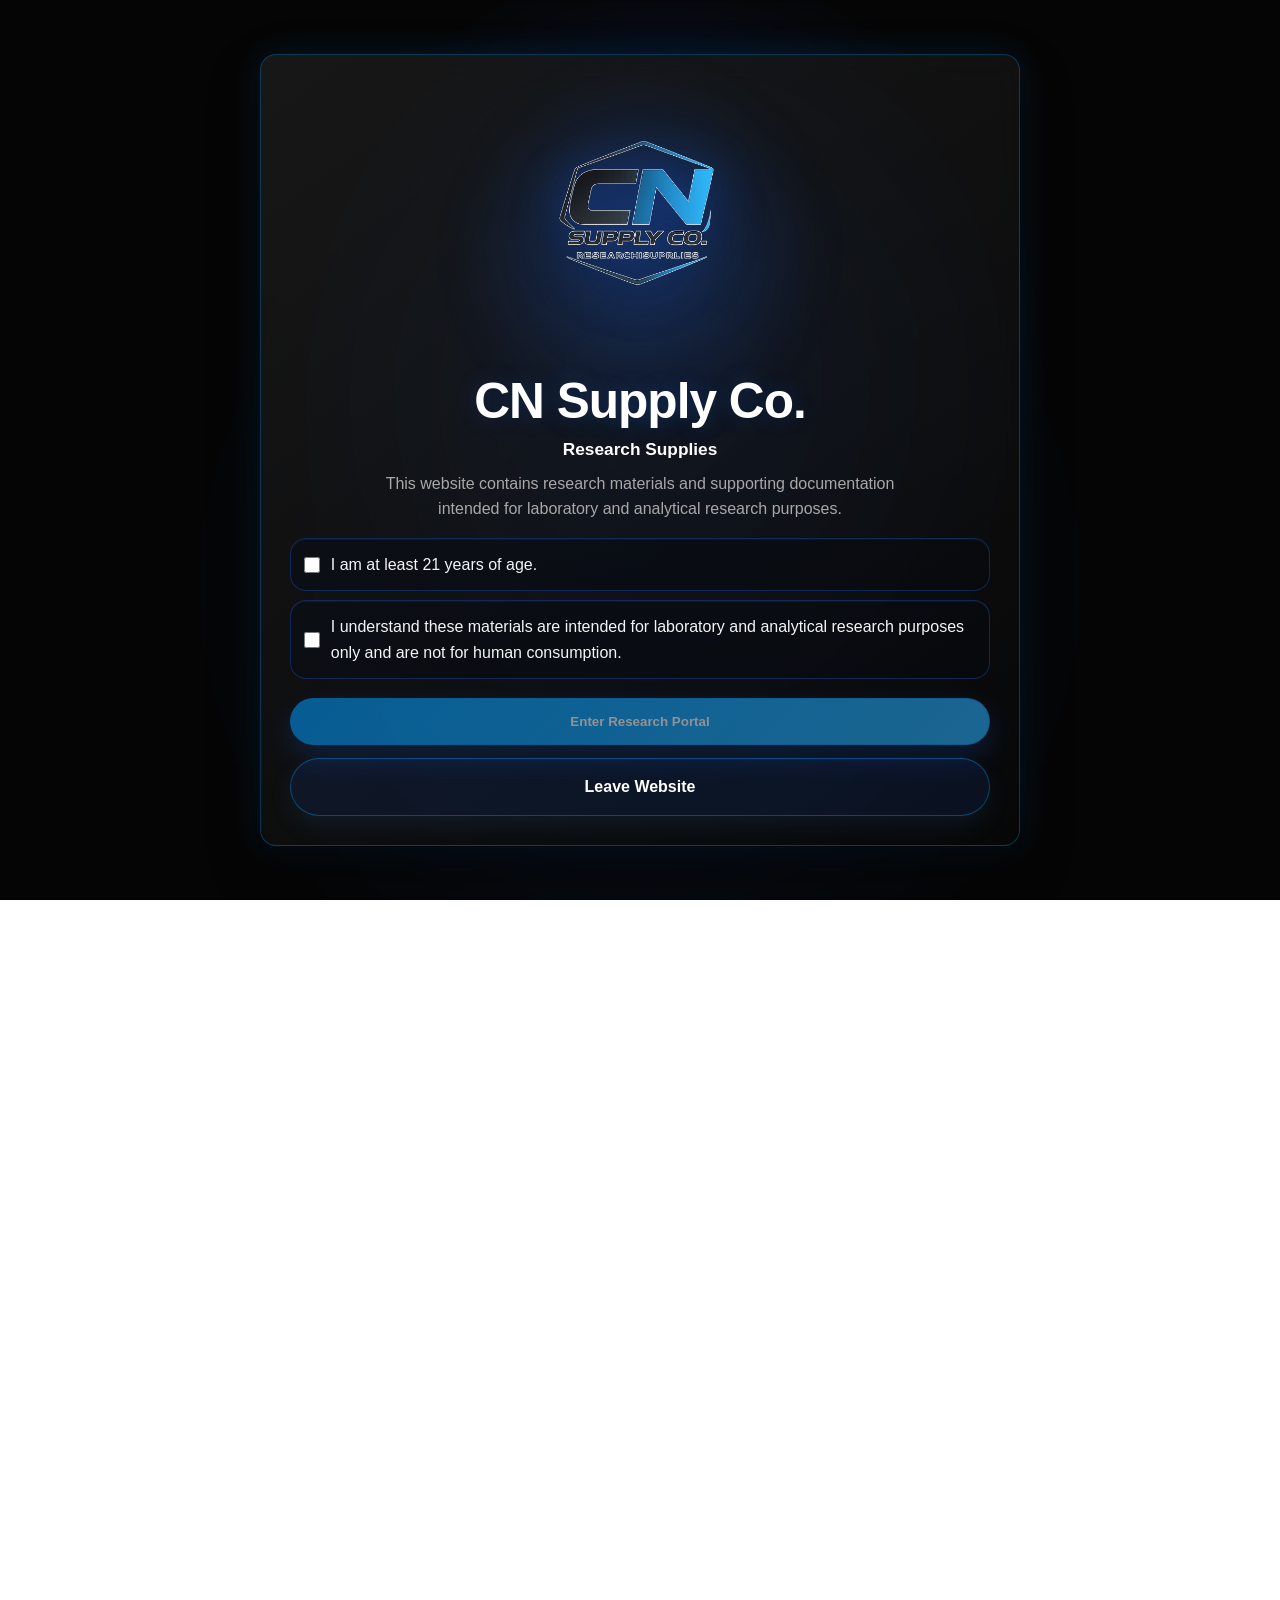
<file: index.html>
<!DOCTYPE html>
<html lang="en">
<head>
  <meta charset="UTF-8">
  <meta name="viewport" content="width=device-width, initial-scale=1.0">
  <title>CN Supply Co. | Research Supplies</title>
  <link rel="icon" type="image/png" href="images/logos/favicon.png">
  <link rel="stylesheet" href="assets/css/style.css?v=17">
  <script>
    (function () {
      var key = 'cn-entry-gate-v1';
      var shouldGate = true;
      try {
        var raw = localStorage.getItem(key);
        if (raw) {
          var parsed = JSON.parse(raw);
          if (parsed && typeof parsed.expiresAt === 'number' && Date.now() < parsed.expiresAt) {
            shouldGate = false;
          }
        }
      } catch (e) {
        shouldGate = true;
      }
      if (shouldGate) {
        document.documentElement.classList.add('entry-gate-pending');
        document.documentElement.classList.add('entry-gate-active');
      }
    })();
  </script>
</head>
<body class="premium-home cn-brand">
  <div class="background-glow" aria-hidden="true"></div>

  <section class="entry-gate" id="entry-gate" aria-labelledby="entry-gate-title">
    <div class="entry-gate__backdrop" aria-hidden="true"></div>
    <div class="entry-gate__card" role="dialog" aria-modal="true" aria-describedby="entry-gate-description">
      <img src="images/logos/Transparent CN Supply Co. logo (PNG).png" class="entry-gate__logo" alt="CN Supply Co. logo">
      <h1 class="entry-gate__title" id="entry-gate-title">CN Supply Co.</h1>
      <p class="entry-gate__welcome">Research Supplies</p>
      <p class="entry-gate__description" id="entry-gate-description">This website contains research materials and supporting documentation intended for laboratory and analytical research purposes.</p>

      <form class="entry-gate__form" id="entry-gate-form">
        <div class="entry-gate__checks">
          <label class="entry-gate__check" for="gate-check-1">
            <input type="checkbox" id="gate-check-1" class="entry-gate__checkbox" required>
            <span>I am at least 21 years of age.</span>
          </label>
          <label class="entry-gate__check" for="gate-check-2">
            <input type="checkbox" id="gate-check-2" class="entry-gate__checkbox" required>
            <span>I understand these materials are intended for laboratory and analytical research purposes only and are not for human consumption.</span>
          </label>
        </div>

        <div class="entry-gate__actions">
          <button type="submit" class="button button--primary entry-gate__enter" id="entry-gate-enter" disabled>Enter Research Portal</button>
          <a href="https://www.google.com" class="button button--secondary entry-gate__leave">Leave Website</a>
        </div>
      </form>
    </div>
  </section>

  <div class="site-shell" id="site-shell">
    <nav class="site-nav" aria-label="Primary navigation">
      <a class="site-nav__brand" href="#home" aria-label="CN Supply Co. home">
        <img src="images/logos/Transparent CN Supply Co. logo (PNG).png" class="site-nav__brand-logo" alt="CN Supply Co. logo">
      </a>
      <button class="site-nav__toggle" type="button" aria-label="Toggle navigation" aria-expanded="false" aria-controls="primary-nav-links">
        <span></span>
        <span></span>
        <span></span>
      </button>
      <div class="site-nav__links" id="primary-nav-links">
        <a href="#home">Home</a>
        <a href="#research-supplies">Research Supplies</a>
        <a href="#lab-supplies">Lab Supplies</a>
        <a href="#storage-organization">Storage &amp; Organization</a>
        <a href="#merchandise">Merchandise</a>
        <a href="coas.html">Certificates of Analysis</a>
        <a href="about.html">About</a>
        <a href="contact.html">Contact</a>
      </div>
    </nav>

    <main class="home-page premium-home__main">
      <header id="home" class="hero reveal premium-hero cn-texture-section cn-texture-40">
        <div class="hero__content home-hero__panel premium-hero__panel">
          <div class="home-hero__content-wrap premium-hero__grid">
            <div class="home-hero__copy premium-hero__copy">
              <img src="images/logos/Transparent CN Supply Co. logo (PNG).png" class="premium-hero__logo" alt="CN Supply Co. logo" width="1200" height="900" fetchpriority="high" decoding="async">
              <p class="section-label">CN Supply Co.</p>
              <h1 class="premium-hero__title">Research Supplies</h1>
              <p class="premium-hero__subtitle">Premium laboratory materials, verified documentation, and transparent support.</p>
              <div class="hero__actions premium-hero__actions">
                <a href="#research-supplies" class="button button--primary">Explore Catalog</a>
                <a href="coas.html" class="button button--secondary">Certificates of Analysis</a>
              </div>
            </div>

            <div class="home-hero__visual premium-hero__visual" aria-label="CN Supply Co. hero banner">
              <article class="premium-vial premium-vial--reta">
                <div class="premium-vial__media">
                  <img src="images/hero/1920×1080 homepage hero banner.png" class="premium-vial__image" alt="CN Supply Co. hero banner" width="1600" height="900" loading="lazy" decoding="async">
                </div>
                <p>Luxury Laboratory Aesthetic</p>
              </article>
            </div>
          </div>
        </div>
      </header>

      <section id="research-supplies" class="home-section reveal premium-products cn-texture-section cn-texture-41" aria-label="Research supplies">
        <div class="home-section__heading premium-heading">
          <p class="section-label">Research Supplies</p>
          <h2>Controlled materials prepared for modern scientific workflows.</h2>
        </div>
        <div class="premium-product-grid">
          <article class="product-card home-product-card premium-product-card">
            <div class="product-card__image premium-product-card__image">
              <img src="images/categories/Research Supplies banner.png" alt="Research supplies" width="1400" height="900" loading="lazy" decoding="async">
            </div>
            <div class="product-card__body premium-product-card__body">
              <h3>Research Supplies</h3>
              <p>Documentation-backed materials ready for your protocol.</p>
              <div class="product-card__actions">
                <a href="products.html" class="product-card__button premium-cart-button">Browse</a>
              </div>
            </div>
          </article>
        </div>
      </section>

      <section id="lab-supplies" class="home-section reveal premium-products cn-texture-section cn-texture-42" aria-label="Lab supplies">
        <div class="home-section__heading premium-heading">
          <p class="section-label">Lab Supplies</p>
          <h2>Clean, practical support tools for repeatable lab precision.</h2>
        </div>
        <div class="premium-product-grid">
          <article class="product-card home-product-card premium-product-card">
            <div class="product-card__image premium-product-card__image">
              <img src="images/categories/Lab Supplies banner.png" alt="Lab supplies" width="1400" height="900" loading="lazy" decoding="async">
            </div>
            <div class="product-card__body premium-product-card__body">
              <h3>Lab Supplies</h3>
              <p>Industrial-grade laboratory essentials for controlled research.</p>
              <div class="product-card__actions">
                <a href="products.html" class="product-card__button premium-cart-button">Browse</a>
              </div>
            </div>
          </article>
        </div>
      </section>

      <section id="storage-organization" class="home-section reveal premium-products cn-texture-section cn-texture-43" aria-label="Storage and organization">
        <div class="home-section__heading premium-heading">
          <p class="section-label">Storage &amp; Organization</p>
          <h2>Structured storage systems designed for clarity and compliance.</h2>
        </div>
        <div class="premium-product-grid">
          <article class="product-card home-product-card premium-product-card">
            <div class="product-card__image premium-product-card__image">
              <img src="images/categories/Storage & Organization banner.png" alt="Storage and organization" width="1400" height="900" loading="lazy" decoding="async">
            </div>
            <div class="product-card__body premium-product-card__body">
              <h3>Storage Solutions</h3>
              <p>Reliable organization products that streamline handling procedures.</p>
              <div class="product-card__actions">
                <a href="products.html" class="product-card__button premium-cart-button">Browse</a>
              </div>
            </div>
          </article>
        </div>
      </section>

      <section id="merchandise" class="home-section reveal premium-products cn-texture-section cn-texture-44" aria-label="Merchandise">
        <div class="home-section__heading premium-heading">
          <p class="section-label">Merchandise</p>
          <h2>Signature CN Supply Co. gear for your research environment.</h2>
        </div>
        <div class="premium-product-grid">
          <article class="product-card home-product-card premium-product-card">
            <div class="product-card__image premium-product-card__image">
              <img src="images/categories/Merchandise banner.png" alt="CN Supply Co. merchandise" width="1400" height="900" loading="lazy" decoding="async">
            </div>
            <div class="product-card__body premium-product-card__body">
              <h3>Merchandise</h3>
              <p>Minimal, industrial pieces built around the CN Supply Co. identity.</p>
              <div class="product-card__actions">
                <a href="products.html" class="product-card__button premium-cart-button">Browse</a>
              </div>
            </div>
          </article>
        </div>
      </section>

      <section id="trust" class="home-section reveal premium-info cn-texture-section cn-texture-45" aria-label="Trust badges">
        <div class="home-section__heading premium-heading">
          <p class="section-label">Trust Badges</p>
          <h2>Built for reliability, transparency, and safe handling standards.</h2>
        </div>
        <div class="home-feature-grid premium-feature-grid premium-feature-grid--trust">
          <article class="home-feature-card premium-feature-card"><div class="home-feature-card__icon" aria-hidden="true">&#10003;</div><h3>Verified Documentation</h3><p>Certificate support is available by request for product validation.</p></article>
          <article class="home-feature-card premium-feature-card"><div class="home-feature-card__icon" aria-hidden="true">&#10003;</div><h3>Professional Support</h3><p>Responsive text-based ordering and customer guidance.</p></article>
          <article class="home-feature-card premium-feature-card"><div class="home-feature-card__icon" aria-hidden="true">&#10003;</div><h3>Secure Packaging</h3><p>Laboratory-focused handling and discreet fulfillment workflow.</p></article>
          <article class="home-feature-card premium-feature-card"><div class="home-feature-card__icon" aria-hidden="true">&#10003;</div><h3>Research Use Only</h3><p>All offerings are intended strictly for laboratory and analytical work.</p></article>
        </div>
      </section>

      <section id="why-choose" class="home-section home-section--about reveal cn-texture-section cn-texture-46" aria-label="Why choose CN Supply Co.">
        <div class="home-about-panel premium-about-panel premium-about-panel--stacked">
          <div>
            <p class="section-label">Why Choose CN Supply Co.</p>
            <h2>Support Research. Deliver Quality. Earn Trust.</h2>
          </div>
          <p>CN Supply Co. combines a modern scientific aesthetic with dependable service, verified documentation pathways, and clear communication for every order.</p>
        </div>
      </section>
    </main>

    <footer id="contact" class="footer reveal premium-footer cn-texture-section cn-texture-47">
      <div class="footer__panel premium-footer__panel">
        <div class="footer__brand premium-footer__brand">
          <img src="images/logos/Transparent CN Supply Co. logo (PNG).png" class="footer__logo" alt="CN Supply Co. logo">
          <div>
            <p class="footer__eyebrow">CN Supply Co.</p>
            <p class="premium-footer__summary">Research Supplies</p>
          </div>
        </div>

        <div class="premium-footer__features" aria-label="Footer details">
          <article><h3>Research Supplies</h3><p>High-standard materials for laboratory workflows.</p></article>
          <article><h3>For Research Use Only</h3><p>For Research Use Only.</p></article>
          <article><h3>Not For Human Consumption</h3><p>Not For Human Consumption.</p></article>
          <article><h3>Copyright</h3><p>Copyright CN Supply Co.</p></article>
        </div>

        <div class="footer__links premium-footer__links">
          <a href="#home">Home</a>
          <a href="#research-supplies">Research Supplies</a>
          <a href="#lab-supplies">Lab Supplies</a>
          <a href="#storage-organization">Storage &amp; Organization</a>
          <a href="#merchandise">Merchandise</a>
          <a href="coas.html">Certificates of Analysis</a>
          <a href="about.html">About</a>
          <a href="contact.html">Contact</a>
        </div>
      </div>

      <div class="footer__bottom premium-footer__bottom">
        <p>Research Supplies. For Research Use Only. Not For Human Consumption.</p>
      </div>
    </footer>
  </div>

  <script src="assets/js/script.js?v=17"></script>
</body>
</html>
</file>
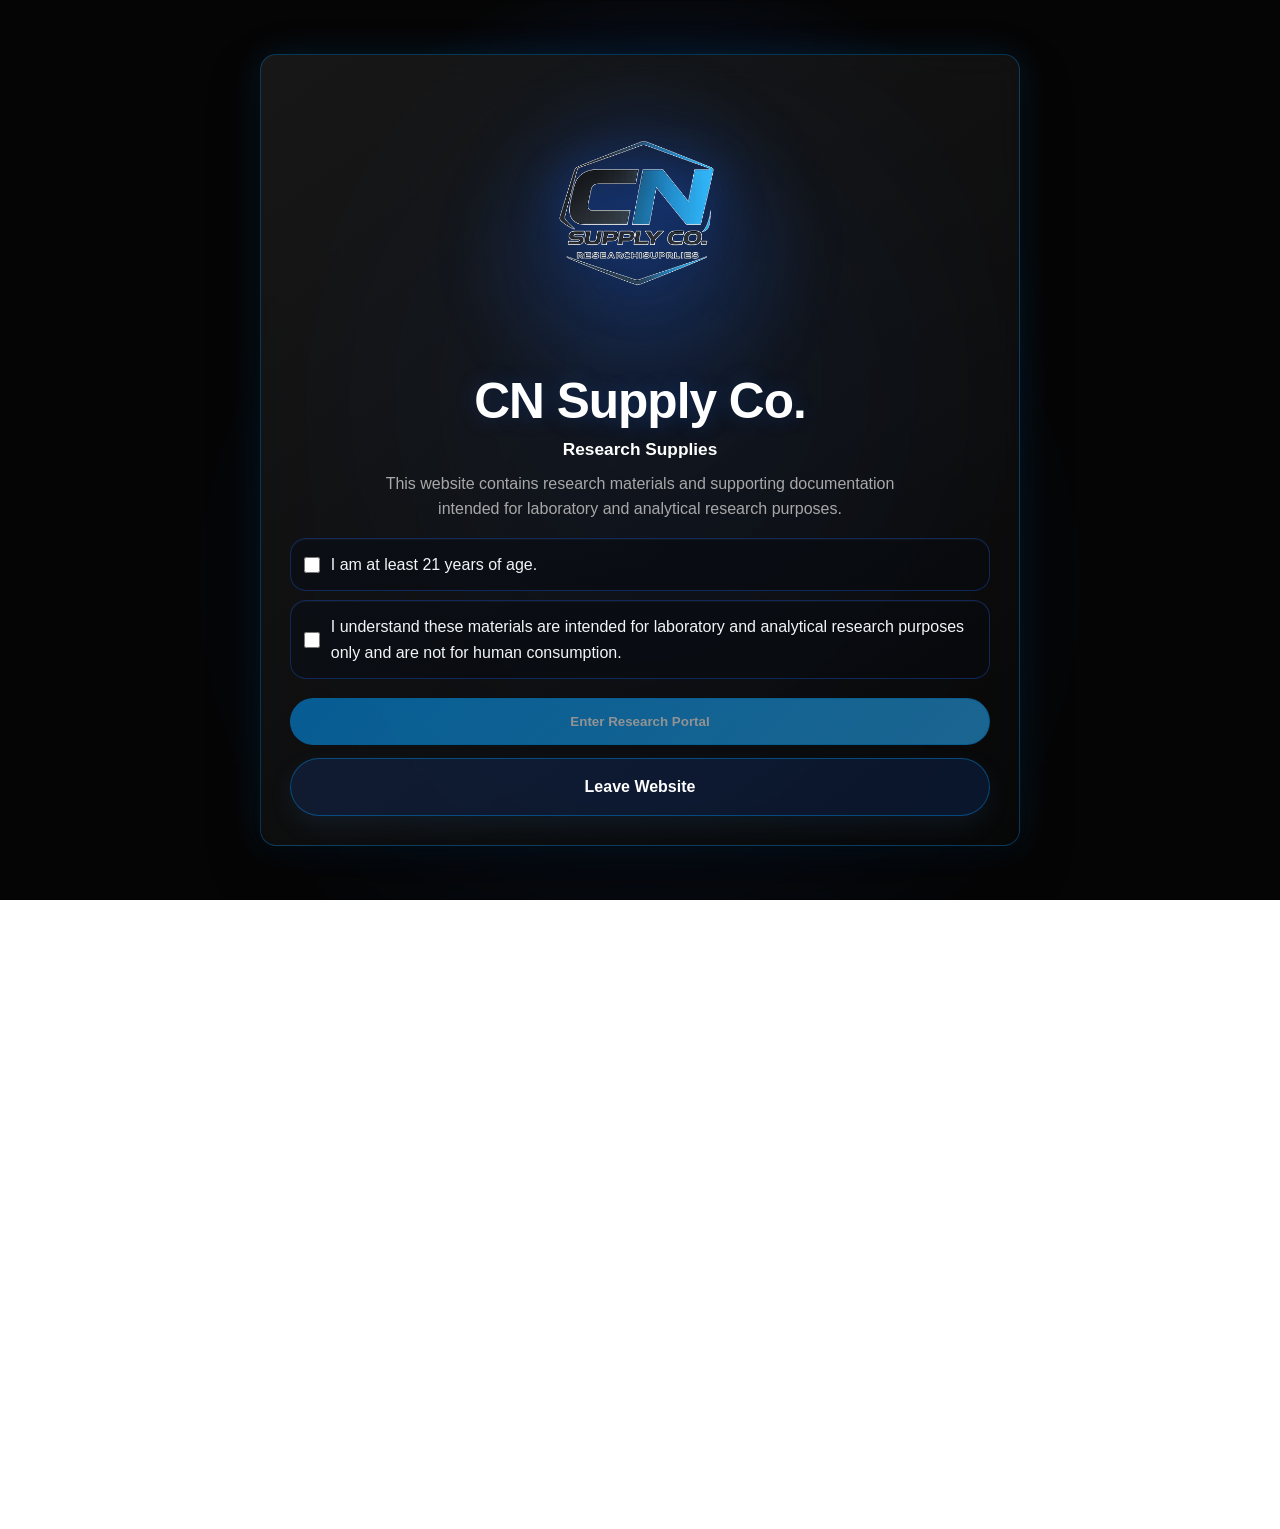
<file: about.html>
<!DOCTYPE html>
<html lang="en">
<head>
  <meta charset="UTF-8">
  <meta name="viewport" content="width=device-width, initial-scale=1.0">
  <title>CN Supply Co. | About</title>
  <link rel="icon" type="image/png" href="images/logos/favicon.png">
  <link rel="stylesheet" href="assets/css/style.css?v=17">
  <script>
    (function () {
      var key = 'cn-entry-gate-v1';
      var shouldGate = true;
      try {
        var raw = localStorage.getItem(key);
        if (raw) {
          var parsed = JSON.parse(raw);
          if (parsed && typeof parsed.expiresAt === 'number' && Date.now() < parsed.expiresAt) {
            shouldGate = false;
          }
        }
      } catch (e) {
        shouldGate = true;
      }
      if (shouldGate) {
        document.documentElement.classList.add('entry-gate-pending');
        document.documentElement.classList.add('entry-gate-active');
      }
    })();
  </script>
</head>
<body class="cn-brand">
  <div class="background-glow" aria-hidden="true"></div>

  <nav class="site-nav" aria-label="Primary navigation">
    <a class="site-nav__brand" href="index.html" aria-label="CN Supply Co. home">
      <img src="images/logos/Transparent CN Supply Co. logo (PNG).png" class="site-nav__brand-logo" alt="CN Supply Co. logo">
    </a>
    <button class="site-nav__toggle" type="button" aria-label="Toggle navigation" aria-expanded="false" aria-controls="primary-nav-links">
      <span></span>
      <span></span>
      <span></span>
    </button>
    <div class="site-nav__links" id="primary-nav-links">
      <a href="index.html#home">Home</a>
      <a href="products.html#research-supplies">Research Supplies</a>
      <a href="products.html#lab-supplies">Lab Supplies</a>
      <a href="products.html#storage-organization">Storage &amp; Organization</a>
      <a href="products.html#merchandise">Merchandise</a>
      <a href="coas.html">Certificates of Analysis</a>
      <a href="about.html" class="is-active">About</a>
      <a href="contact.html">Contact</a>
    </div>
  </nav>

  <main class="page-shell">
    <section class="coas-panel reveal cn-texture-section cn-texture-46">
      <div>
        <p class="eyebrow">About CN Supply Co.</p>
        <h1>Support Research. Deliver Quality. Earn Trust.</h1>
        <p class="page-hero__text">CN Supply Co. exists to support responsible scientific work with premium research supplies, practical laboratory support products, and transparent documentation pathways.</p>
        <div class="coas-panel__actions">
          <a href="products.html" class="button button--primary button--xl">Explore Research Supplies</a>
          <a href="contact.html" class="button button--secondary">Contact Us</a>
        </div>
      </div>

      <div class="coas-preview">
        <article class="coas-preview__card">
          <img src="images/categories/About Us banner.png" alt="CN Supply Co. laboratory artwork">
        </article>
      </div>
    </section>

    <section class="card reveal cn-texture-section cn-texture-47" aria-label="Mission">
      <div class="faq-list">
        <details class="faq-item" open>
          <summary>Our Mission</summary>
          <p>Support Research.</p>
          <p>Deliver Quality.</p>
          <p>Earn Trust.</p>
        </details>
        <details class="faq-item">
          <summary>How We Work</summary>
          <p>We focus on professional communication, clear order support, and documentation integrity while maintaining a clean, modern laboratory brand experience.</p>
        </details>
      </div>
    </section>
  </main>

  <script src="assets/js/script.js?v=17"></script>
</body>
</html>
</file>
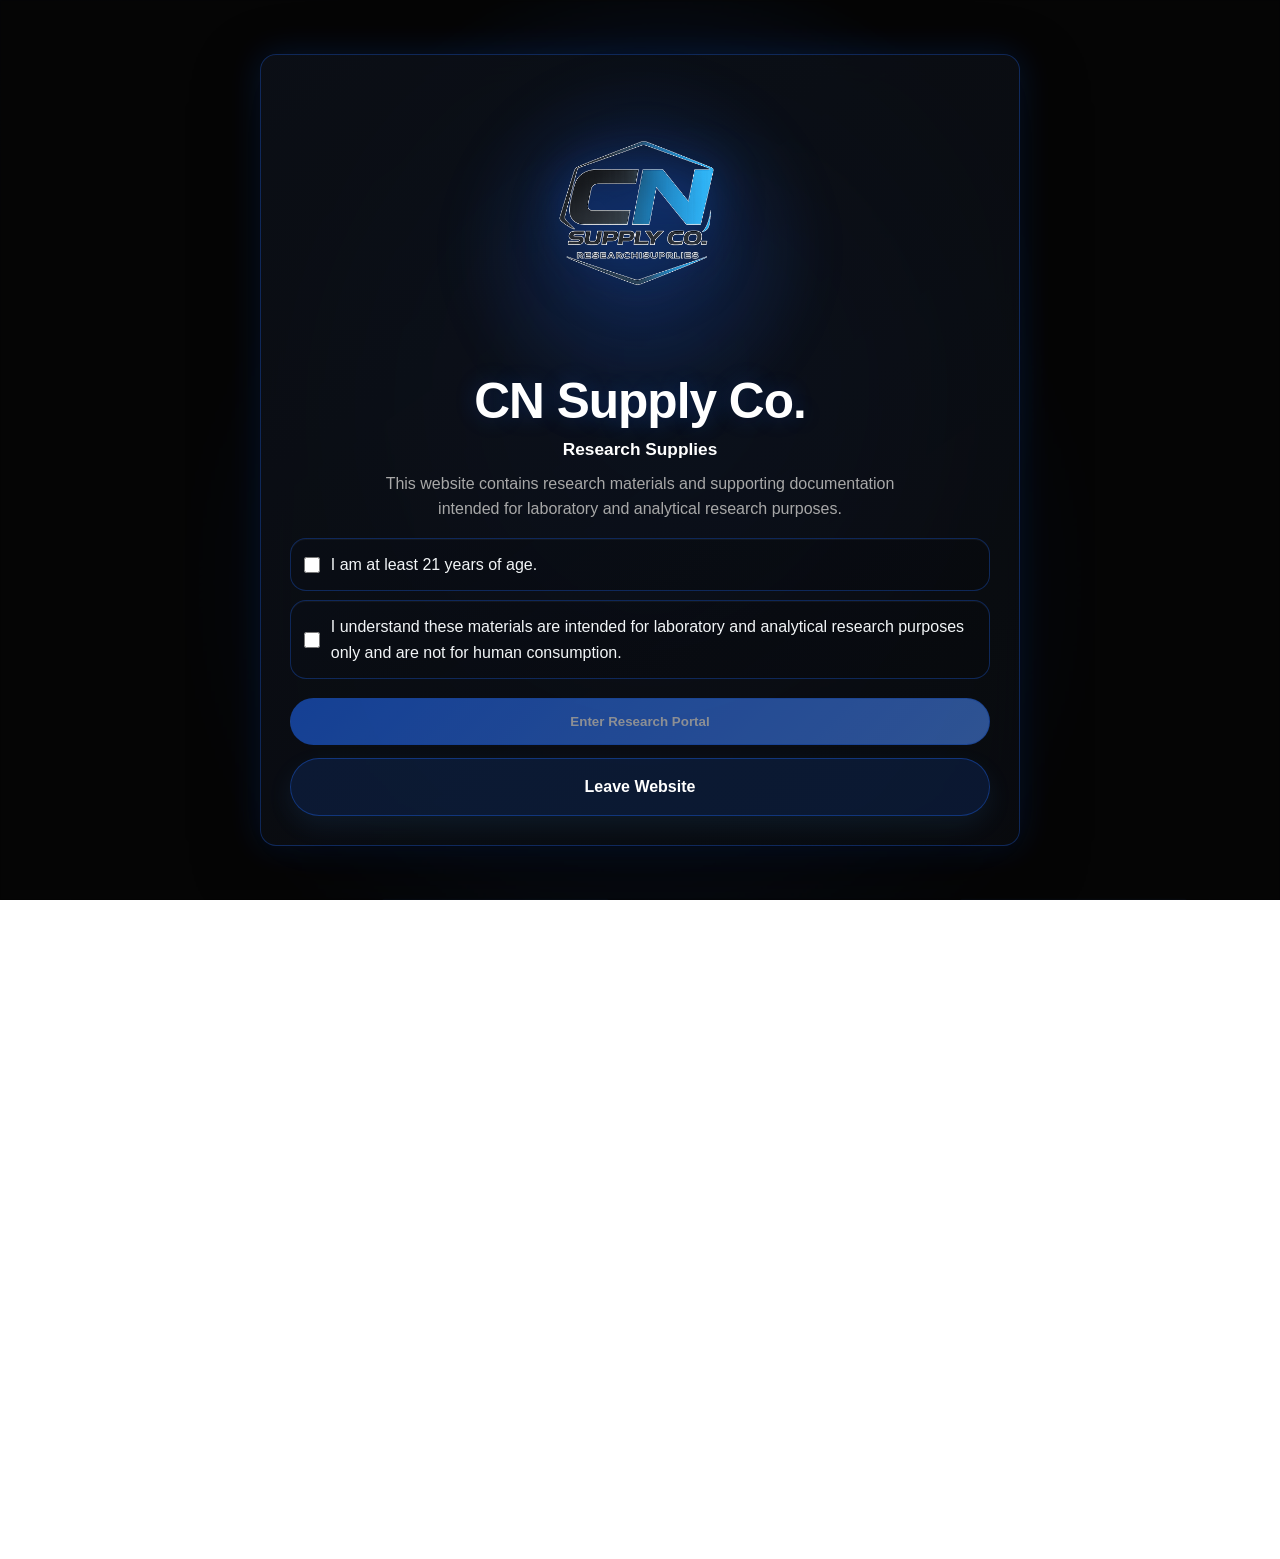
<file: coa-coming-soon.html>
<!DOCTYPE html>
<html lang="en">
<head>
  <meta charset="UTF-8">
  <meta name="viewport" content="width=device-width, initial-scale=1.0">
  <title>HardRPeppers | Products</title>
  <link rel="stylesheet" href="assets/css/style.css?v=16">
  <script>
    (function () {
      var key = 'hrp-entry-gate-v2';
      var shouldGate = true;
      try {
        var raw = localStorage.getItem(key);
        if (raw) {
          var parsed = JSON.parse(raw);
          if (parsed && typeof parsed.expiresAt === 'number' && Date.now() < parsed.expiresAt) {
            shouldGate = false;
          }
        }
      } catch (e) {
        shouldGate = true;
      }
      if (shouldGate) {
        document.documentElement.classList.add('entry-gate-pending');
        document.documentElement.classList.add('entry-gate-active');
      }
    })();
  </script>
</head>
<body>
  <div class="background-glow" aria-hidden="true"></div>

  <nav class="site-nav" aria-label="Primary navigation">
    <a class="site-nav__brand" href="index.html" aria-label="HardRPeppers home">
      <img src="assets/images/logo2.PNG" class="site-nav__brand-logo" alt="HardRPeppers logo">
    </a>
    <button class="site-nav__toggle" type="button" aria-label="Toggle navigation" aria-expanded="false" aria-controls="primary-nav-links">
      <span></span>
      <span></span>
      <span></span>
    </button>
    <div class="site-nav__links" id="primary-nav-links">
      <a href="index.html#home">Home</a>
      <a href="index.html#research">Research</a>
      <a href="products.html" class="is-active">Products</a>
      <a href="coas.html">COAs</a>
      <a href="index.html#about">About</a>
      <a href="faq.html">FAQ</a>
      <a href="contact.html">Contact</a>
    </div>
  </nav>

  <main class="page-shell">
    <section class="coas-panel reveal">
      <div>
        <p class="eyebrow">Premium research catalog</p>
        <h1>Products</h1>
        <p class="page-hero__text">
          Professional research materials presented with clear documentation, premium packaging, and streamlined laboratory workflows.
        </p>
        <div class="coas-panel__actions">
          <a href="contact.html" class="button button--primary button--xl">Text to Order</a>
          <a href="coas.html" class="button button--secondary">View COAs</a>
        </div>
      </div>

      <div class="coas-preview">
        <article class="coas-preview__card">
          <span>Mobile Ready</span>
          <strong>Reusable cards and quick ordering</strong>
          <p>Browse products on phones, tablets, and desktop with a layout that keeps images, pricing, and actions readable.</p>
        </article>
      </div>
    </section>

    <section class="product-catalog product-catalog--store reveal" id="product-catalog" aria-label="Products catalog"></section>
  </main>

  <script src="assets/js/script.js?v=16"></script>
</body>
</html>
</file>
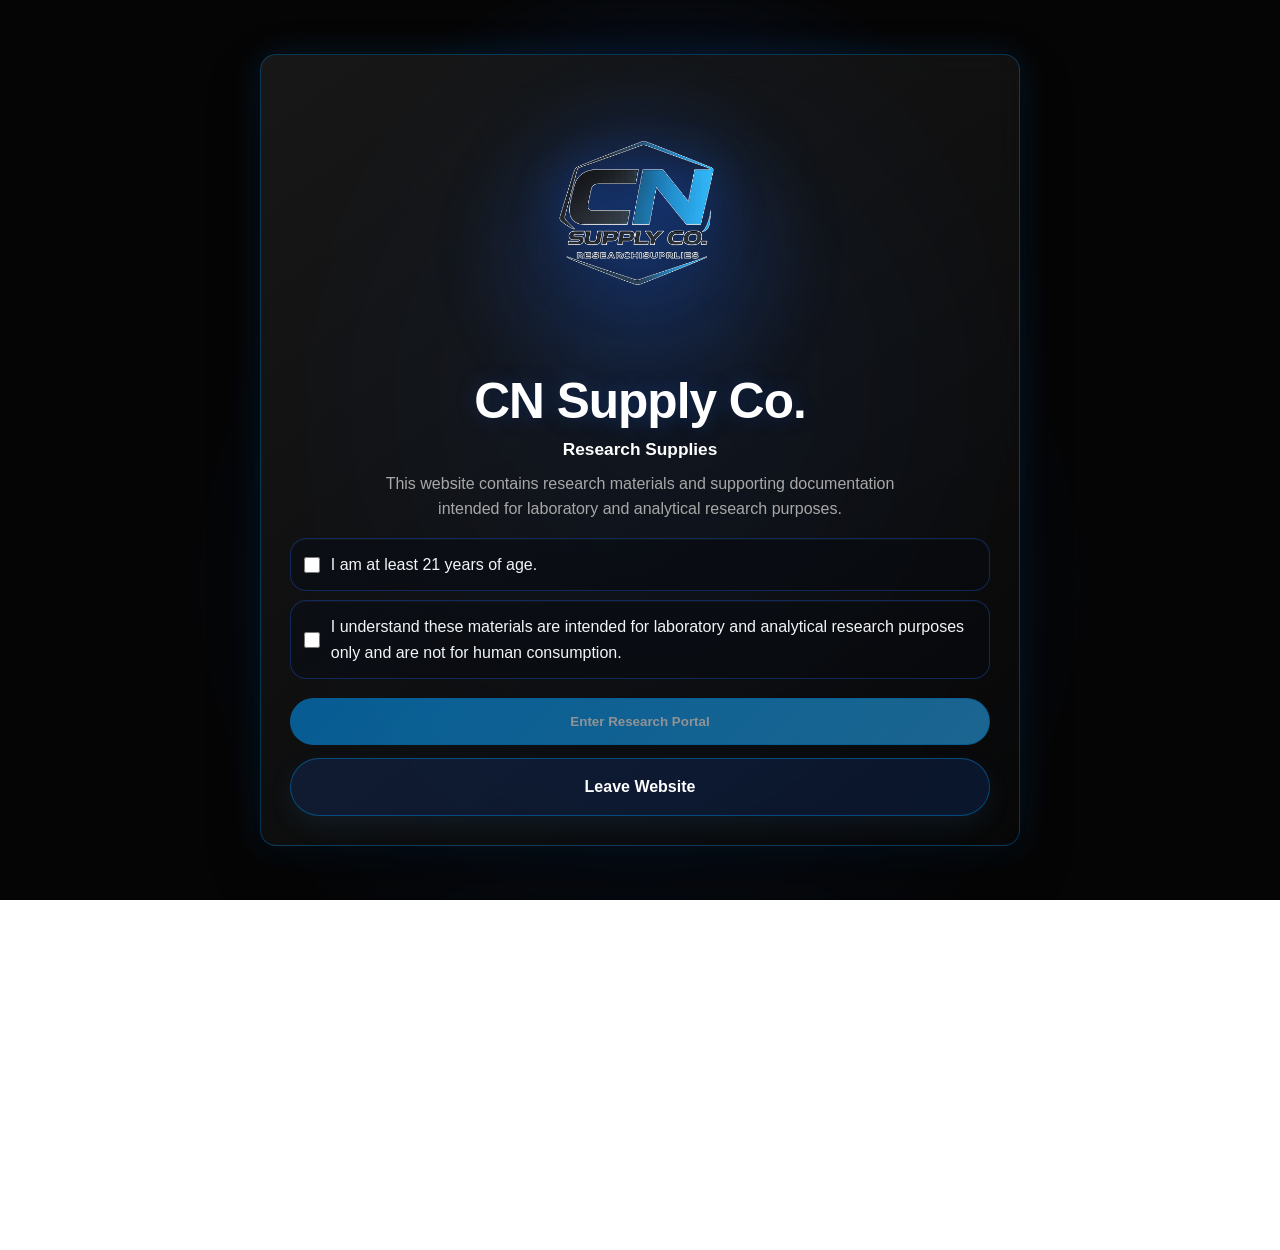
<file: coas.html>
<!DOCTYPE html>
<html lang="en">
<head>
  <meta charset="UTF-8">
  <meta name="viewport" content="width=device-width, initial-scale=1.0">
  <title>CN Supply Co. | Certificates of Analysis</title>
  <link rel="icon" type="image/png" href="images/logos/favicon.png">
  <link rel="stylesheet" href="assets/css/style.css?v=17">
  <script>
    (function () {
      var key = 'cn-entry-gate-v1';
      var shouldGate = true;
      try {
        var raw = localStorage.getItem(key);
        if (raw) {
          var parsed = JSON.parse(raw);
          if (parsed && typeof parsed.expiresAt === 'number' && Date.now() < parsed.expiresAt) {
            shouldGate = false;
          }
        }
      } catch (e) {
        shouldGate = true;
      }
      if (shouldGate) {
        document.documentElement.classList.add('entry-gate-pending');
        document.documentElement.classList.add('entry-gate-active');
      }
    })();
  </script>
</head>
<body class="cn-brand">
  <div class="background-glow" aria-hidden="true"></div>

  <nav class="site-nav" aria-label="Primary navigation">
    <a class="site-nav__brand" href="index.html" aria-label="CN Supply Co. home">
      <img src="images/logos/Transparent CN Supply Co. logo (PNG).png" class="site-nav__brand-logo" alt="CN Supply Co. logo">
    </a>
    <button class="site-nav__toggle" type="button" aria-label="Toggle navigation" aria-expanded="false" aria-controls="primary-nav-links">
      <span></span>
      <span></span>
      <span></span>
    </button>
    <div class="site-nav__links" id="primary-nav-links">
      <a href="index.html#home">Home</a>
      <a href="products.html#research-supplies">Research Supplies</a>
      <a href="products.html#lab-supplies">Lab Supplies</a>
      <a href="products.html#storage-organization">Storage &amp; Organization</a>
      <a href="products.html#merchandise">Merchandise</a>
      <a href="coas.html" class="is-active">Certificates of Analysis</a>
      <a href="about.html">About</a>
      <a href="contact.html">Contact</a>
    </div>
  </nav>

  <main class="page-shell">
    <section class="coas-panel reveal cn-texture-section cn-texture-46">
      <div>
        <p class="eyebrow">CN Supply Co.</p>
        <h1>Certificates of Analysis</h1>
        <p class="page-hero__text">
          Certificates of Analysis are available to anyone upon request.
        </p>
        <p class="page-hero__text">
          To protect the integrity of our documentation, Certificates of Analysis are no longer displayed publicly because they have been copied and reused on unrelated websites.
        </p>
        <p class="page-hero__text">
          If you need documentation for a product, simply contact us and we will gladly provide it.
        </p>
        <div class="coas-panel__actions"><a href="contact.html" class="button button--primary button--xl">Contact Us for Documentation</a></div>
      </div>

      <div class="coas-preview">
        <article class="coas-preview__card">
          <span>Professional and Transparent</span>
          <strong>Documentation integrity comes first</strong>
          <p>We are happy to share the records you need through direct request and verified communication.</p>
        </article>
      </div>
    </section>
  </main>

  <script src="assets/js/script.js?v=17"></script>
</body>
</html>
</file>
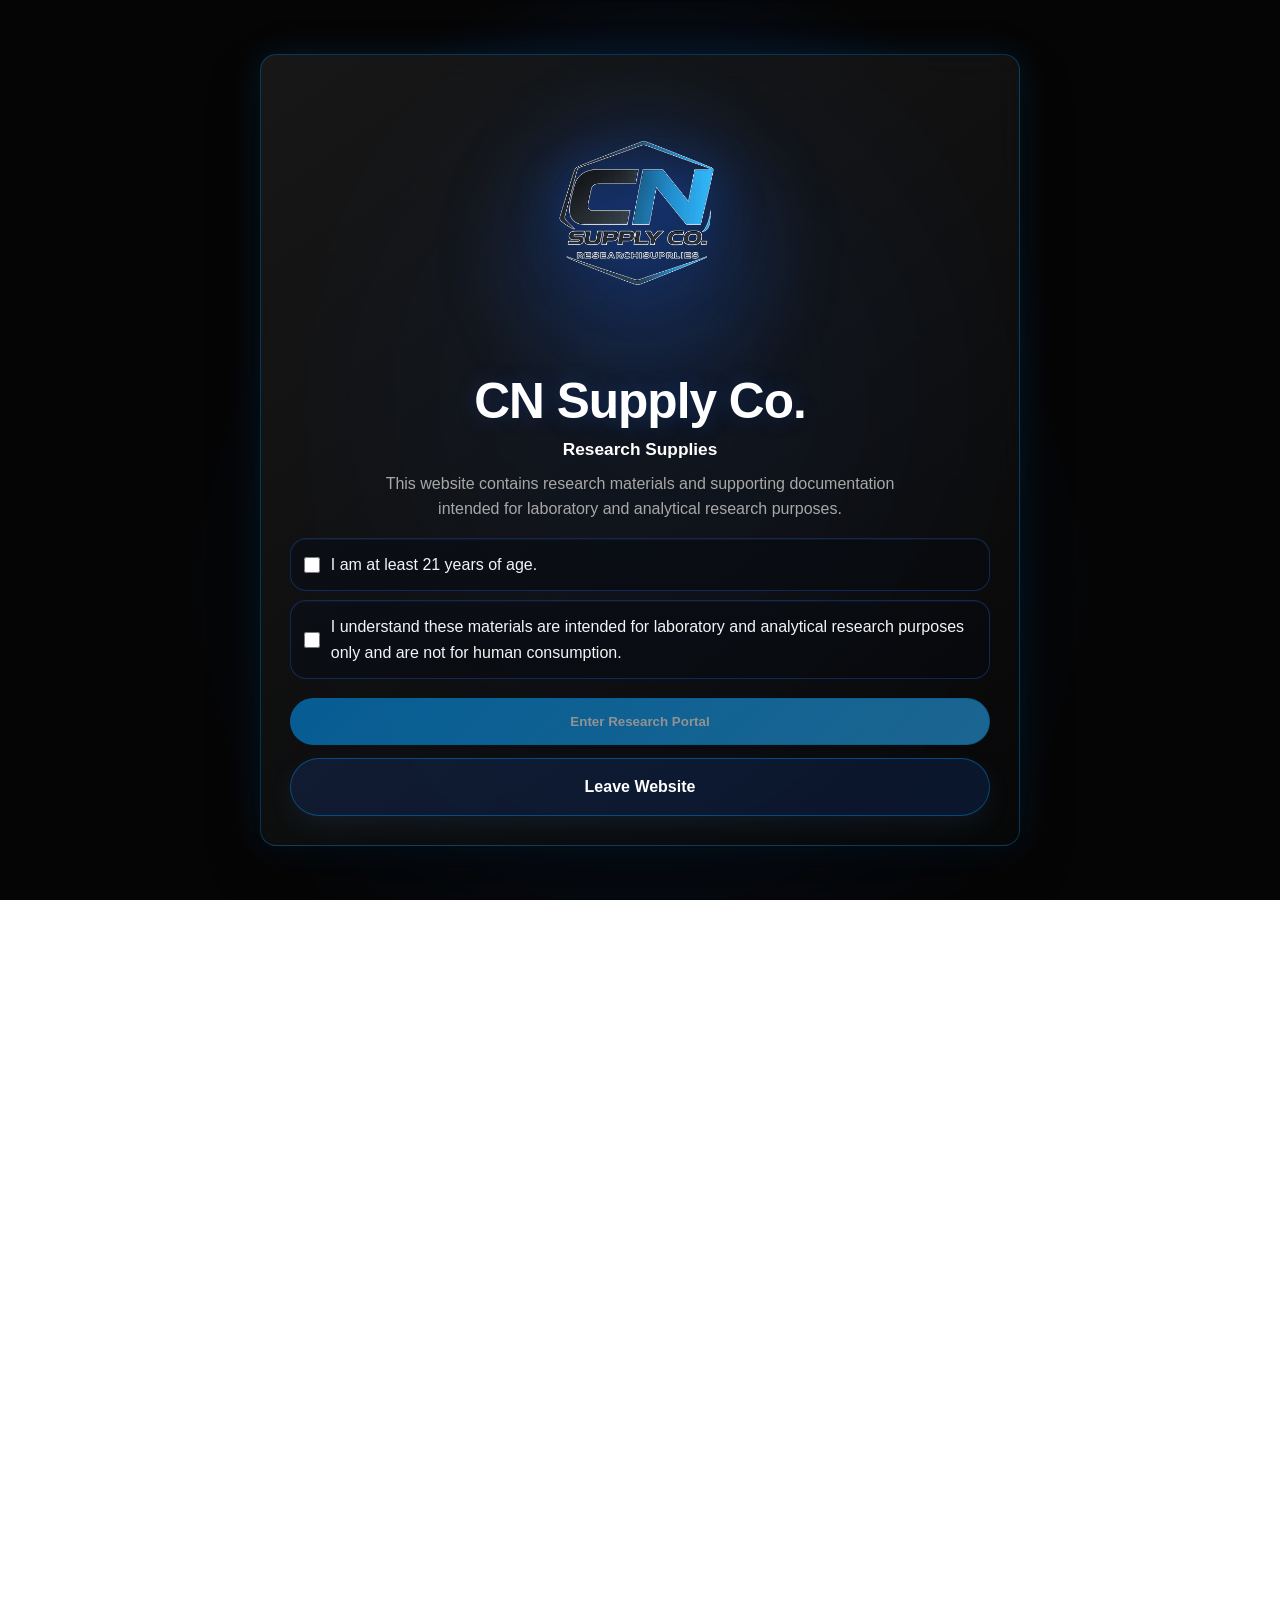
<file: contact.html>
<!DOCTYPE html>
<html lang="en">
<head>
  <meta charset="UTF-8">
  <meta name="viewport" content="width=device-width, initial-scale=1.0">
  <title>CN Supply Co. | Contact</title>
  <link rel="icon" type="image/png" href="images/logos/favicon.png">
  <link rel="stylesheet" href="assets/css/style.css?v=17">
  <script>
    (function () {
      var key = 'cn-entry-gate-v1';
      var shouldGate = true;
      try {
        var raw = localStorage.getItem(key);
        if (raw) {
          var parsed = JSON.parse(raw);
          if (parsed && typeof parsed.expiresAt === 'number' && Date.now() < parsed.expiresAt) {
            shouldGate = false;
          }
        }
      } catch (e) {
        shouldGate = true;
      }
      if (shouldGate) {
        document.documentElement.classList.add('entry-gate-pending');
        document.documentElement.classList.add('entry-gate-active');
      }
    })();
  </script>
</head>
<body class="cn-brand">
  <div class="background-glow" aria-hidden="true"></div>

  <nav class="site-nav" aria-label="Primary navigation">
    <a class="site-nav__brand" href="index.html" aria-label="CN Supply Co. home">
      <img src="images/logos/Transparent CN Supply Co. logo (PNG).png" class="site-nav__brand-logo" alt="CN Supply Co. logo">
    </a>
    <button class="site-nav__toggle" type="button" aria-label="Toggle navigation" aria-expanded="false" aria-controls="primary-nav-links">
      <span></span>
      <span></span>
      <span></span>
    </button>
    <div class="site-nav__links" id="primary-nav-links">
      <a href="index.html#home">Home</a>
      <a href="products.html#research-supplies">Research Supplies</a>
      <a href="products.html#lab-supplies">Lab Supplies</a>
      <a href="products.html#storage-organization">Storage &amp; Organization</a>
      <a href="products.html#merchandise">Merchandise</a>
      <a href="coas.html">Certificates of Analysis</a>
      <a href="about.html">About</a>
      <a href="contact.html" class="is-active">Contact</a>
    </div>
  </nav>

  <main class="page-shell">
    <section class="coas-panel reveal cn-texture-section cn-texture-45">
      <div>
        <p class="eyebrow">CN Supply Co.</p>
        <h1>Contact</h1>
        <p class="page-hero__text">
          Reach out for product support, documentation requests, and ordering assistance.
        </p>
        <div class="coas-panel__actions">
          <a href="contact.html" class="button button--primary button--xl">Text to Order</a>
          <a href="coas.html" class="button button--secondary">Certificates of Analysis</a>
        </div>
      </div>

      <div class="coas-preview">
        <article class="coas-preview__card">
          <span>Text to Order</span>
          <strong>(698) 201-3793</strong>
          <p>Send your requested products, name, and shipping state for quick order confirmation.</p>
        </article>
      </div>
    </section>

    <section class="card reveal cn-texture-section cn-texture-46" aria-label="Contact form">
      <form class="contact-form-grid">
        <label for="contact-name">Name</label>
        <input id="contact-name" name="name" type="text" placeholder="Your name" required>

        <label for="contact-phone">Phone</label>
        <input id="contact-phone" name="phone" type="tel" placeholder="(000) 000-0000" required>

        <label for="contact-email">Email</label>
        <input id="contact-email" name="email" type="email" placeholder="you@example.com">

        <label for="contact-message">Message</label>
        <textarea id="contact-message" name="message" rows="5" placeholder="How can we help?"></textarea>

        <button type="submit" class="button button--primary">Send Message</button>
      </form>
    </section>
  </main>

  <script src="assets/js/script.js?v=17"></script>
</body>
</html>
</file>
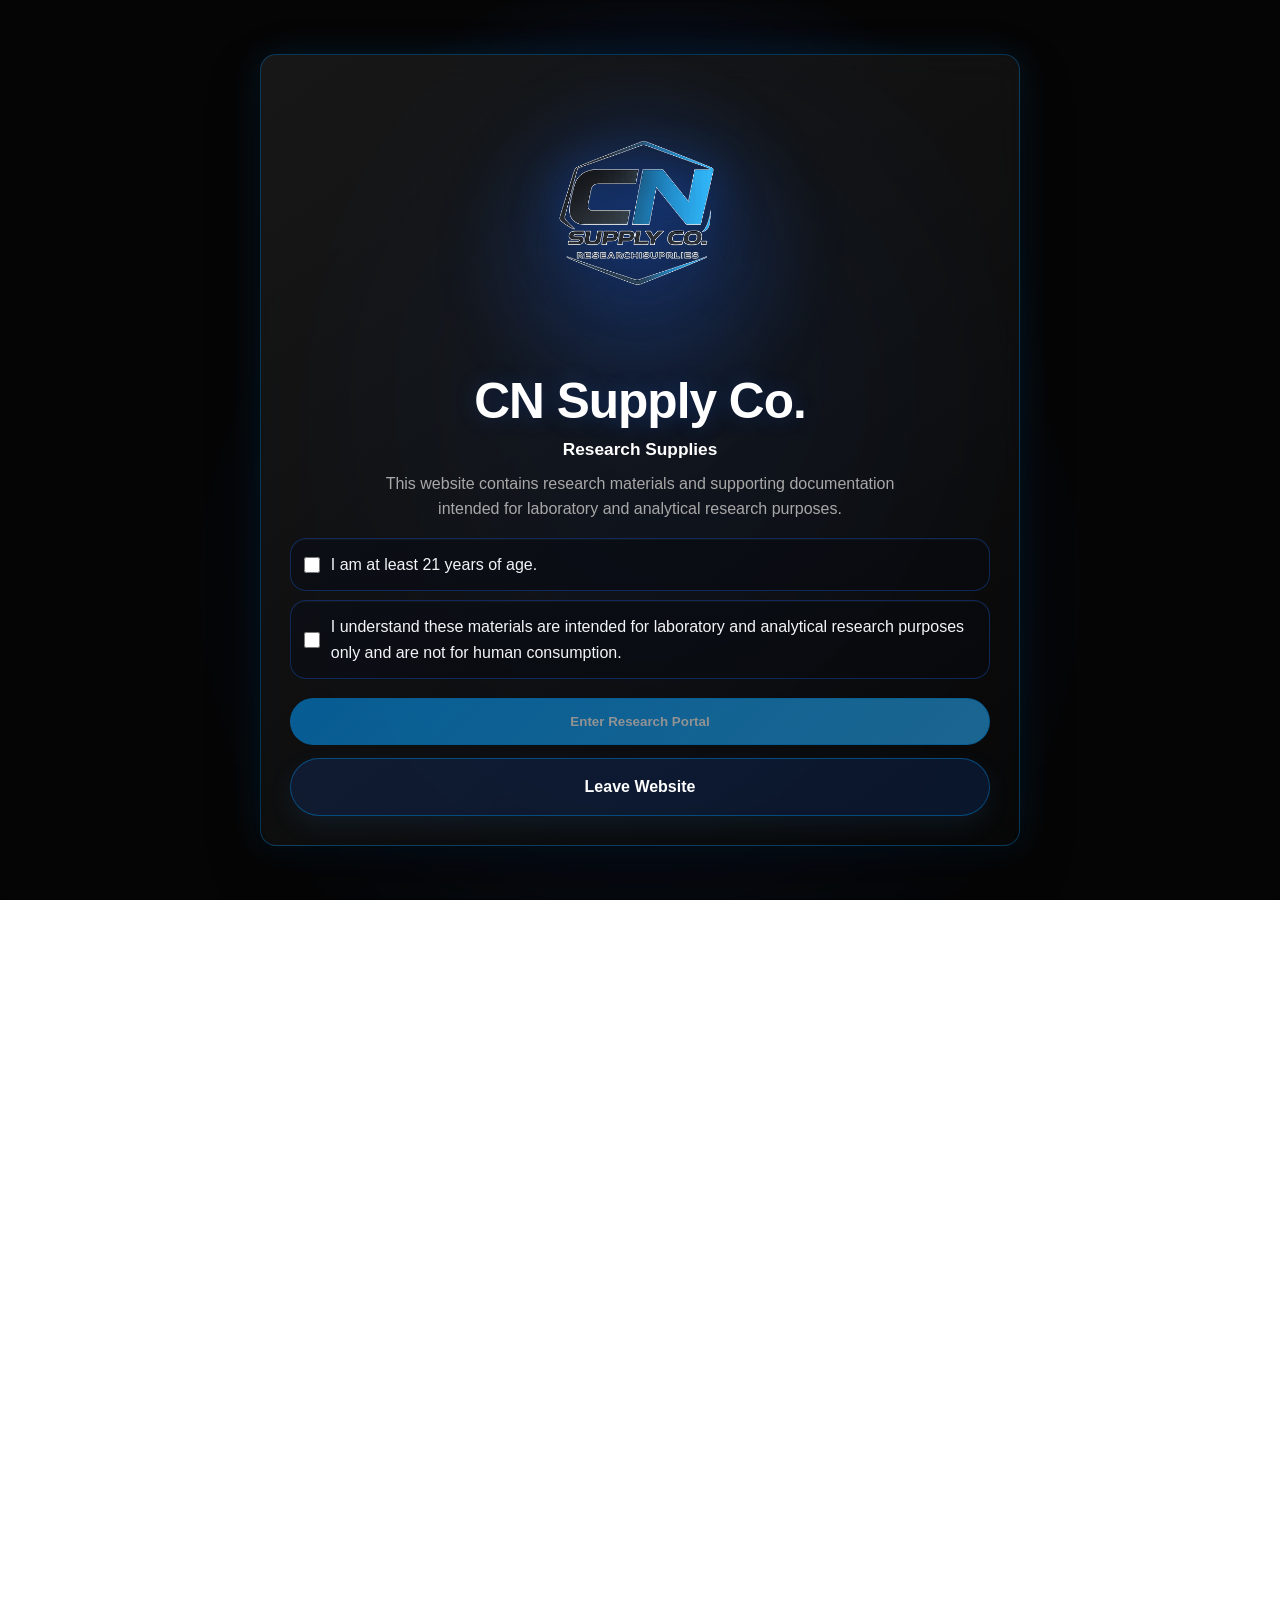
<file: faq.html>
<!DOCTYPE html>
<html lang="en">
<head>
  <meta charset="UTF-8">
  <meta name="viewport" content="width=device-width, initial-scale=1.0">
  <title>CN Supply Co. | FAQ</title>
  <link rel="icon" type="image/png" href="images/logos/favicon.png">
  <link rel="stylesheet" href="assets/css/style.css?v=17">
  <script>
    (function () {
      var key = 'cn-entry-gate-v1';
      var shouldGate = true;
      try {
        var raw = localStorage.getItem(key);
        if (raw) {
          var parsed = JSON.parse(raw);
          if (parsed && typeof parsed.expiresAt === 'number' && Date.now() < parsed.expiresAt) {
            shouldGate = false;
          }
        }
      } catch (e) {
        shouldGate = true;
      }
      if (shouldGate) {
        document.documentElement.classList.add('entry-gate-pending');
        document.documentElement.classList.add('entry-gate-active');
      }
    })();
  </script>
</head>
<body class="faq-page cn-brand">
  <div class="background-glow" aria-hidden="true"></div>

  <nav class="site-nav" aria-label="Primary navigation">
    <a class="site-nav__brand" href="index.html" aria-label="CN Supply Co. home">
      <img src="images/logos/Transparent CN Supply Co. logo (PNG).png" class="site-nav__brand-logo" alt="CN Supply Co. logo">
    </a>
    <button class="site-nav__toggle" type="button" aria-label="Toggle navigation" aria-expanded="false" aria-controls="primary-nav-links">
      <span></span>
      <span></span>
      <span></span>
    </button>
    <div class="site-nav__links" id="primary-nav-links">
      <a href="index.html#home">Home</a>
      <a href="products.html#research-supplies">Research Supplies</a>
      <a href="products.html#lab-supplies">Lab Supplies</a>
      <a href="products.html#storage-organization">Storage &amp; Organization</a>
      <a href="products.html#merchandise">Merchandise</a>
      <a href="coas.html">Certificates of Analysis</a>
      <a href="about.html">About</a>
      <a href="faq.html" class="is-active">FAQ</a>
      <a href="contact.html">Contact</a>
    </div>
  </nav>

  <main class="page-shell">
    <section class="coas-panel reveal">
      <div>
        <p class="eyebrow">Support and transparency</p>
        <h1>Frequently Asked Questions</h1>
        <p class="page-hero__text">
          Clear answers about CN Supply Co. products, ordering, shipping, and research documentation.
        </p>
        <div class="coas-panel__actions">
          <a href="products.html" class="button button--primary button--xl">Browse Catalog</a>
          <a href="coas.html" class="button button--secondary">Certificates of Analysis</a>
        </div>
      </div>

      <div class="coas-preview">
        <article class="coas-preview__card">
          <span>Need help?</span>
          <strong>Text to Order Support</strong>
          <p>Use product buttons to start your order message instantly and include your shipping state.</p>
        </article>
      </div>
    </section>

    <section class="card reveal" aria-label="Frequently asked questions">
      <div class="faq-list">
        <details class="faq-item" open>
          <summary>What is CN Supply Co.?</summary>
          <p>CN Supply Co. is a research-focused storefront that presents products with clear documentation, transparent communication, and Certificate of Analysis access by request before ordering.</p>
        </details>

        <details class="faq-item">
          <summary>What does "Research Use Only" mean?</summary>
          <p>Research Use Only means products are intended strictly for laboratory and analytical research purposes. They are not intended for human consumption.</p>
        </details>

        <details class="faq-item">
          <summary>Why are COAs provided?</summary>
          <p>COAs are provided to help verify batch documentation and maintain transparency, so customers can review product testing records before placing an order.</p>
        </details>

        <details class="faq-item">
          <summary>How do I order?</summary>
          <p>Open the Products page and use Text to Order to launch your messaging app with prefilled product details, or use Copy Order Details and paste the message into your preferred app.</p>
        </details>

        <details class="faq-item">
          <summary>How does shipping work?</summary>
          <p>Shipping details are confirmed directly through text after your order message is received. You will provide your name and shipping state during order confirmation.</p>
        </details>

        <details class="faq-item">
          <summary>How do I view a product COA?</summary>
          <p>Use the View COA button on product cards or visit the COAs page to review available documentation and downloads.</p>
        </details>

        <details class="faq-item">
          <summary>How long does it take to receive a response after texting?</summary>
          <p>Response times can vary based on message volume, but most order inquiries are answered as quickly as possible in the order they are received.</p>
        </details>
      </div>
    </section>
  </main>

  <script src="assets/js/script.js?v=17"></script>
</body>
</html>
</file>
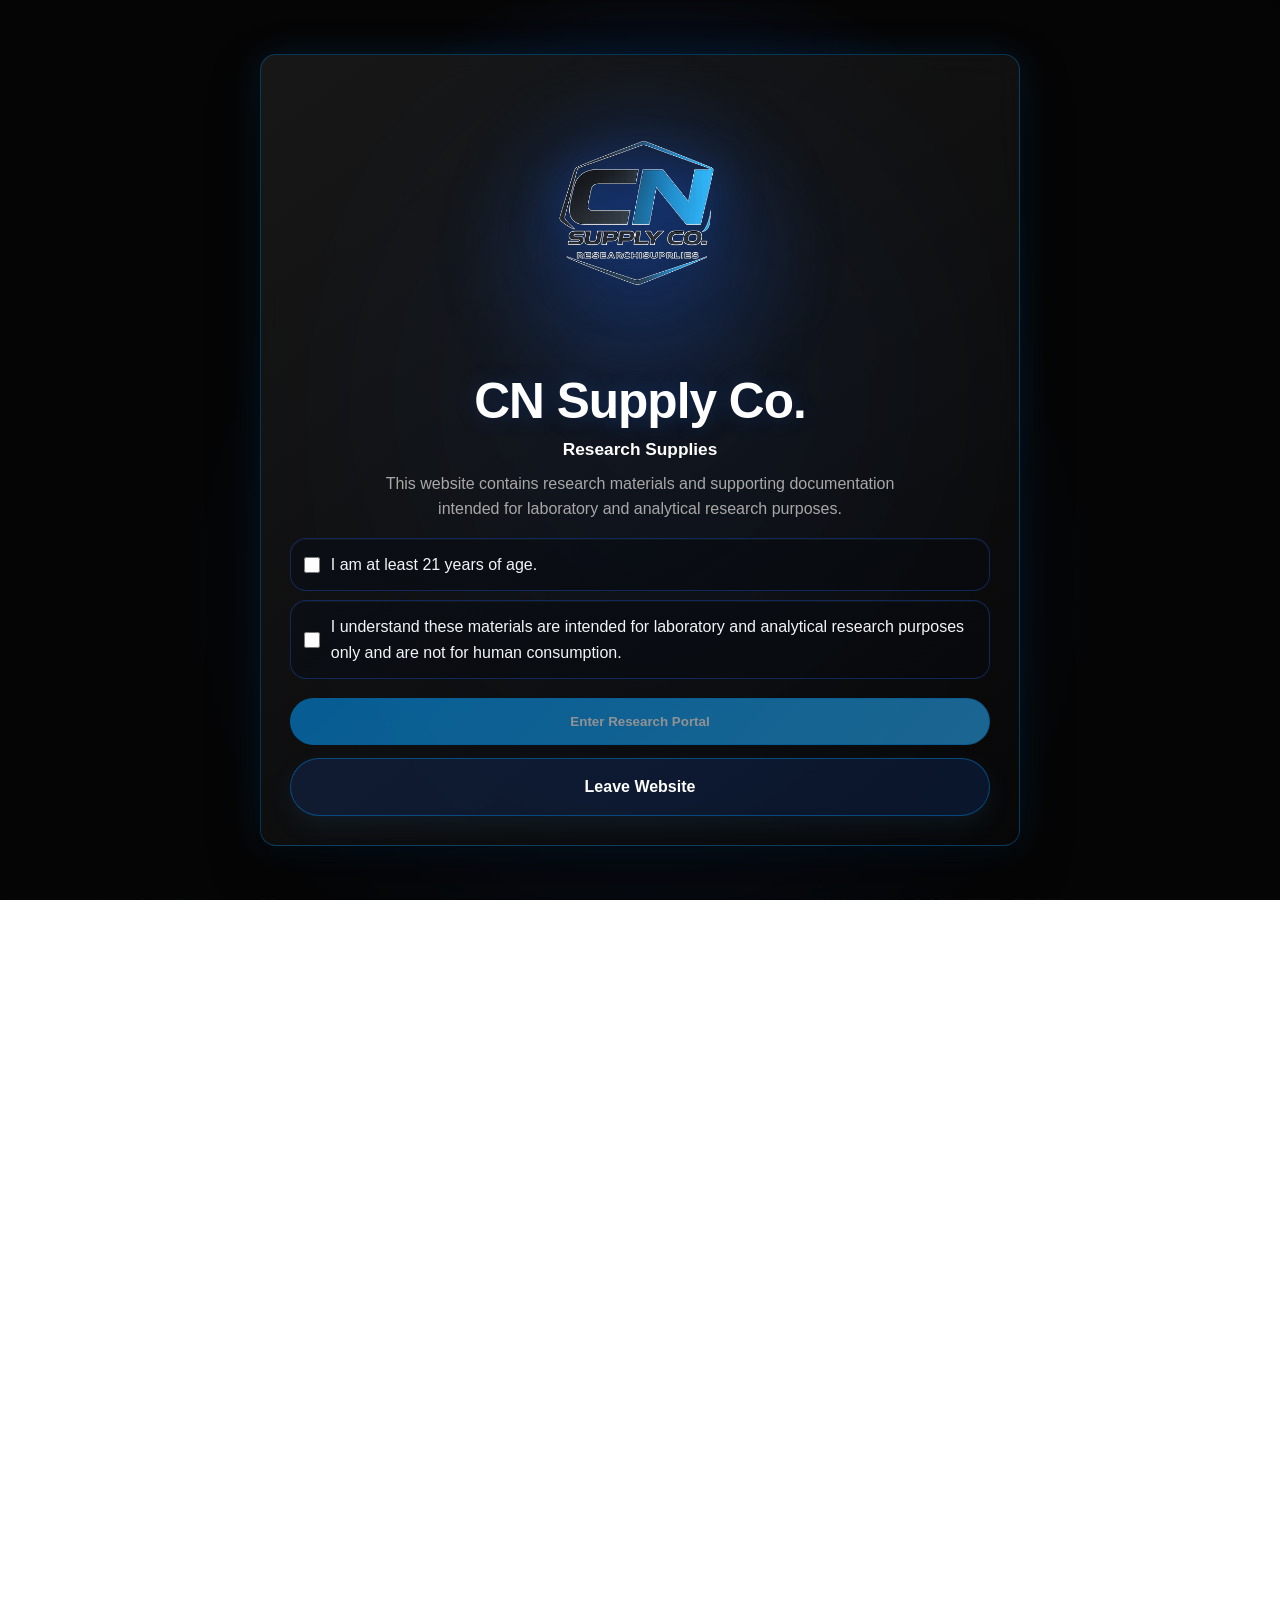
<file: product-a.html>
<!DOCTYPE html>
<html lang="en">
<head>
  <meta charset="UTF-8">
  <meta name="viewport" content="width=device-width, initial-scale=1.0">
  <title>CN Supply Co. | Research Supplies</title>
  <link rel="icon" type="image/png" href="images/logos/favicon.png">
  <link rel="stylesheet" href="assets/css/style.css?v=17">
  <script>
    (function () {
      var key = 'cn-entry-gate-v1';
      var shouldGate = true;
      try {
        var raw = localStorage.getItem(key);
        if (raw) {
          var parsed = JSON.parse(raw);
          if (parsed && typeof parsed.expiresAt === 'number' && Date.now() < parsed.expiresAt) {
            shouldGate = false;
          }
        }
      } catch (e) {
        shouldGate = true;
      }
      if (shouldGate) {
        document.documentElement.classList.add('entry-gate-pending');
        document.documentElement.classList.add('entry-gate-active');
      }
    })();
  </script>
</head>
<body class="cn-brand">
  <div class="background-glow" aria-hidden="true"></div>

  <nav class="site-nav" aria-label="Primary navigation">
    <a class="site-nav__brand" href="index.html" aria-label="CN Supply Co. home">
      <img src="images/logos/Transparent CN Supply Co. logo (PNG).png" class="site-nav__brand-logo" alt="CN Supply Co. logo">
    </a>
    <button class="site-nav__toggle" type="button" aria-label="Toggle navigation" aria-expanded="false" aria-controls="primary-nav-links">
      <span></span>
      <span></span>
      <span></span>
    </button>
    <div class="site-nav__links" id="primary-nav-links">
      <a href="index.html#home">Home</a>
      <a href="products.html#research-supplies" class="is-active">Research Supplies</a>
      <a href="products.html#lab-supplies">Lab Supplies</a>
      <a href="products.html#storage-organization">Storage &amp; Organization</a>
      <a href="products.html#merchandise">Merchandise</a>
      <a href="coas.html">Certificates of Analysis</a>
      <a href="about.html">About</a>
      <a href="contact.html">Contact</a>
    </div>
  </nav>

  <main class="page-shell">
    <section class="coas-panel reveal cn-texture-section cn-texture-41">
      <div>
        <p class="eyebrow">CN Supply Co.</p>
        <h1>Research Supplies</h1>
        <p class="page-hero__text">
          Explore our complete catalog of research supplies, lab supplies, storage and organization products, and branded merchandise.
        </p>
        <div class="coas-panel__actions">
          <a href="contact.html" class="button button--primary button--xl">Text to Order</a>
          <a href="coas.html" class="button button--secondary">Certificates of Analysis</a>
        </div>
      </div>

      <div class="coas-preview">
        <article class="coas-preview__card">
          <span>Industrial + Minimal</span>
          <strong>Premium laboratory storefront</strong>
          <p>Built for clear product browsing and efficient ordering across desktop, tablet, and mobile.</p>
        </article>
      </div>
    </section>

    <section class="coas-panel reveal cn-texture-section cn-texture-42" id="research-supplies">
      <div>
        <p class="eyebrow">Category</p>
        <h2>Research Supplies</h2>
        <p class="page-hero__text">Core research materials with documentation support available upon request.</p>
      </div>
      <div class="coas-preview"><article class="coas-preview__card"><img src="images/categories/Research Supplies banner.png" alt="Research supplies"></article></div>
    </section>

    <section class="coas-panel reveal cn-texture-section cn-texture-43" id="lab-supplies">
      <div>
        <p class="eyebrow">Category</p>
        <h2>Lab Supplies</h2>
        <p class="page-hero__text">Practical lab support products selected for reliability and workflow consistency.</p>
      </div>
      <div class="coas-preview"><article class="coas-preview__card"><img src="images/categories/Lab Supplies banner.png" alt="Lab supplies"></article></div>
    </section>

    <section class="coas-panel reveal cn-texture-section cn-texture-44" id="storage-organization">
      <div>
        <p class="eyebrow">Category</p>
        <h2>Storage &amp; Organization</h2>
        <p class="page-hero__text">Storage systems and organization tools to maintain clean, controlled research spaces.</p>
      </div>
      <div class="coas-preview"><article class="coas-preview__card"><img src="images/categories/Storage & Organization banner.png" alt="Storage products"></article></div>
    </section>

    <section class="coas-panel reveal cn-texture-section cn-texture-45" id="merchandise">
      <div>
        <p class="eyebrow">Category</p>
        <h2>Merchandise</h2>
        <p class="page-hero__text">CN Supply Co. merchandise designed with a modern industrial laboratory aesthetic.</p>
      </div>
      <div class="coas-preview"><article class="coas-preview__card"><img src="images/categories/Merchandise banner.png" alt="Merchandise"></article></div>
    </section>

    <section class="product-catalog product-catalog--store reveal" id="product-catalog" aria-label="Products catalog"></section>
  </main>

  <script src="assets/js/script.js?v=17"></script>
</body>
</html>
</file>
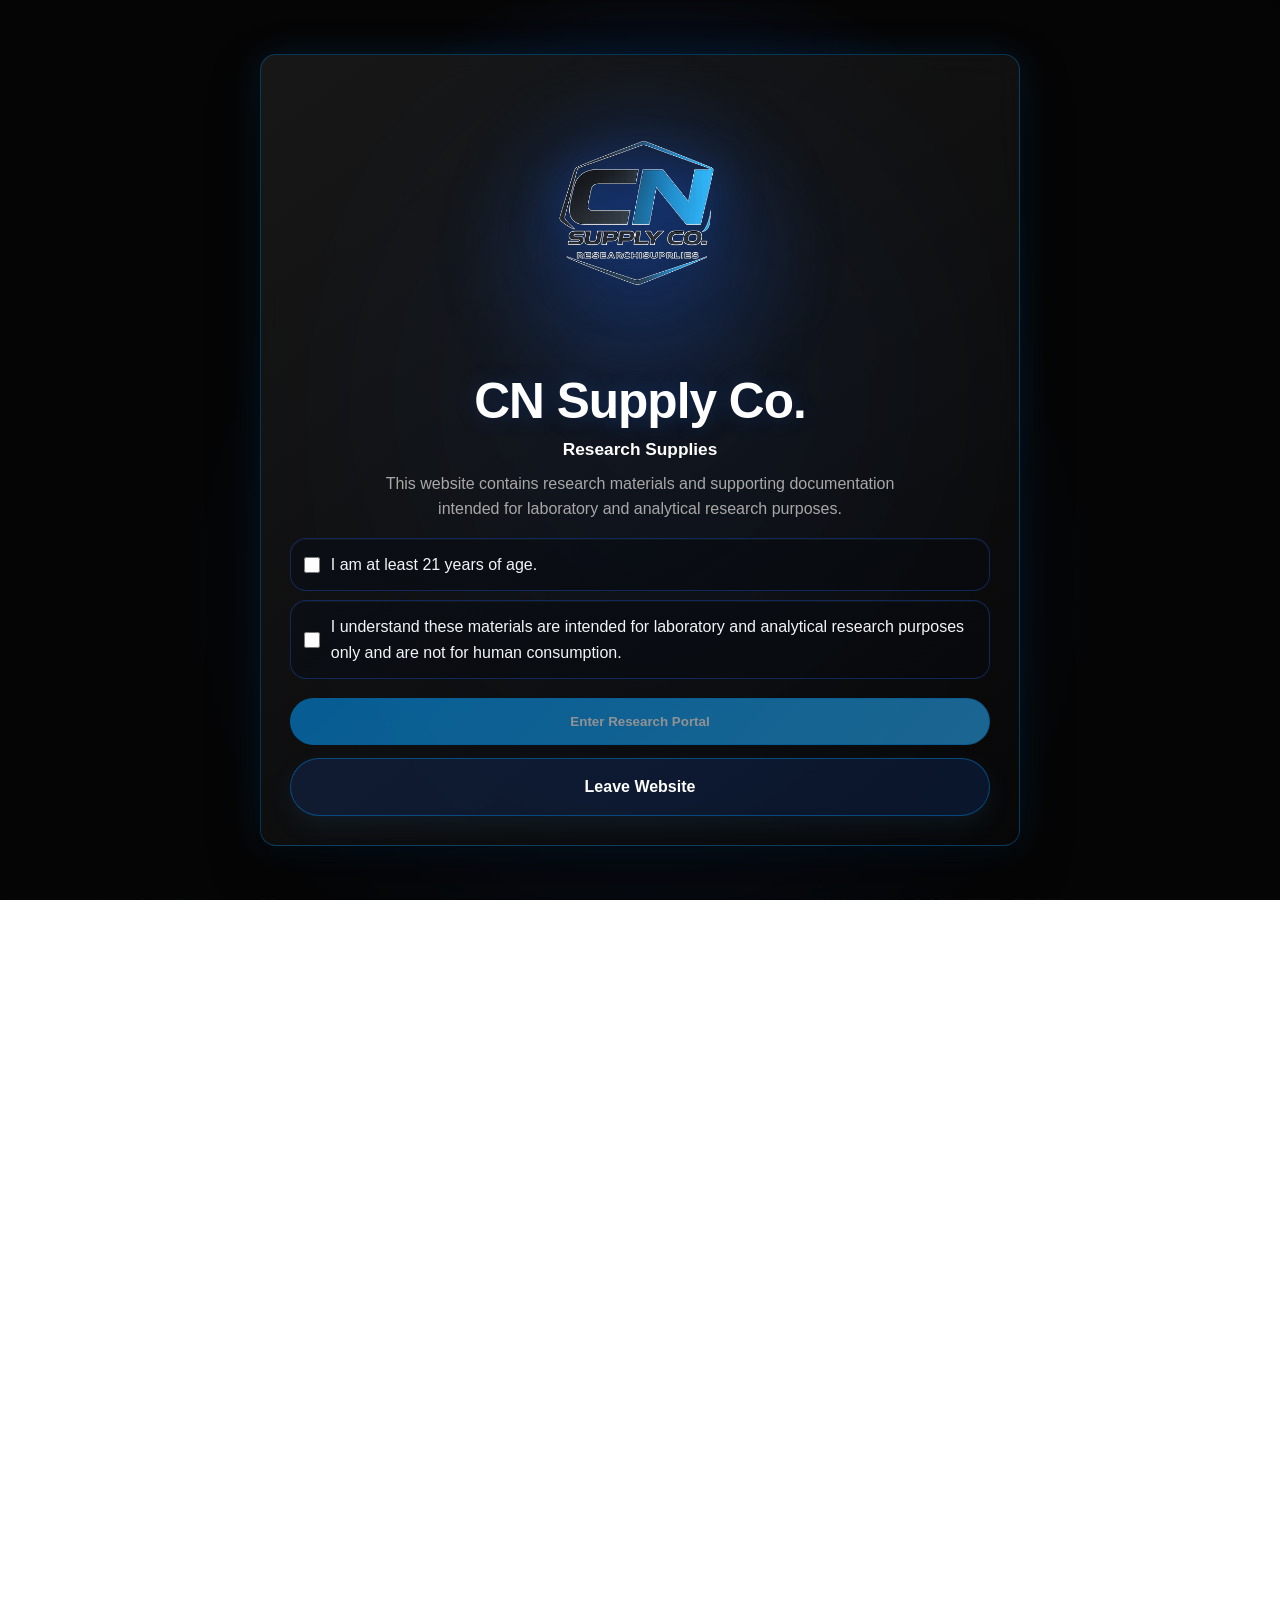
<file: product-b.html>
<!DOCTYPE html>
<html lang="en">
<head>
  <meta charset="UTF-8">
  <meta name="viewport" content="width=device-width, initial-scale=1.0">
  <title>CN Supply Co. | Research Supplies</title>
   <link rel="icon" type="image/png" href="images/logos/favicon.png">
  <link rel="stylesheet" href="assets/css/style.css?v=17">
  <script>
    (function () {
      var key = 'cn-entry-gate-v1';
      var shouldGate = true;
      try {
        var raw = localStorage.getItem(key);
        if (raw) {
          var parsed = JSON.parse(raw);
          if (parsed && typeof parsed.expiresAt === 'number' && Date.now() < parsed.expiresAt) {
            shouldGate = false;
          }
        }
      } catch (e) {
        shouldGate = true;
      }
      if (shouldGate) {
        document.documentElement.classList.add('entry-gate-pending');
        document.documentElement.classList.add('entry-gate-active');
      }
    })();
  </script>
</head>
<body class="cn-brand">
  <div class="background-glow" aria-hidden="true"></div>

  <nav class="site-nav" aria-label="Primary navigation">
    <a class="site-nav__brand" href="index.html" aria-label="CN Supply Co. home">
       <img src="images/logos/Transparent CN Supply Co. logo (PNG).png" class="site-nav__brand-logo" alt="CN Supply Co. logo">
    </a>
    <button class="site-nav__toggle" type="button" aria-label="Toggle navigation" aria-expanded="false" aria-controls="primary-nav-links">
      <span></span>
      <span></span>
      <span></span>
    </button>
    <div class="site-nav__links" id="primary-nav-links">
      <a href="index.html#home">Home</a>
      <a href="products.html#research-supplies" class="is-active">Research Supplies</a>
      <a href="products.html#lab-supplies">Lab Supplies</a>
      <a href="products.html#storage-organization">Storage &amp; Organization</a>
      <a href="products.html#merchandise">Merchandise</a>
      <a href="coas.html">Certificates of Analysis</a>
      <a href="about.html">About</a>
      <a href="contact.html">Contact</a>
    </div>
  </nav>

  <main class="page-shell">
    <section class="coas-panel reveal cn-texture-section cn-texture-41">
      <div>
        <p class="eyebrow">CN Supply Co.</p>
        <h1>Research Supplies</h1>
        <p class="page-hero__text">
          Explore our complete catalog of research supplies, lab supplies, storage and organization products, and branded merchandise.
        </p>
        <div class="coas-panel__actions">
          <a href="contact.html" class="button button--primary button--xl">Text to Order</a>
          <a href="coas.html" class="button button--secondary">Certificates of Analysis</a>
        </div>
      </div>

      <div class="coas-preview">
        <article class="coas-preview__card">
          <span>Industrial + Minimal</span>
          <strong>Premium laboratory storefront</strong>
          <p>Built for clear product browsing and efficient ordering across desktop, tablet, and mobile.</p>
        </article>
      </div>
    </section>

    <section class="coas-panel reveal cn-texture-section cn-texture-42" id="research-supplies">
      <div>
        <p class="eyebrow">Category</p>
        <h2>Research Supplies</h2>
        <p class="page-hero__text">Core research materials with documentation support available upon request.</p>
      </div>
       <div class="coas-preview"><article class="coas-preview__card"><img src="images/categories/Research Supplies banner.png" alt="Research supplies"></article></div>
    </section>

    <section class="coas-panel reveal cn-texture-section cn-texture-43" id="lab-supplies">
      <div>
        <p class="eyebrow">Category</p>
        <h2>Lab Supplies</h2>
        <p class="page-hero__text">Practical lab support products selected for reliability and workflow consistency.</p>
      </div>
       <div class="coas-preview"><article class="coas-preview__card"><img src="images/categories/Lab Supplies banner.png" alt="Lab supplies"></article></div>
    </section>

    <section class="coas-panel reveal cn-texture-section cn-texture-44" id="storage-organization">
      <div>
        <p class="eyebrow">Category</p>
        <h2>Storage &amp; Organization</h2>
        <p class="page-hero__text">Storage systems and organization tools to maintain clean, controlled research spaces.</p>
      </div>
       <div class="coas-preview"><article class="coas-preview__card"><img src="images/categories/Storage & Organization banner.png" alt="Storage products"></article></div>
    </section>

    <section class="coas-panel reveal cn-texture-section cn-texture-45" id="merchandise">
      <div>
        <p class="eyebrow">Category</p>
        <h2>Merchandise</h2>
        <p class="page-hero__text">CN Supply Co. merchandise designed with a modern industrial laboratory aesthetic.</p>
      </div>
       <div class="coas-preview"><article class="coas-preview__card"><img src="images/categories/Merchandise banner.png" alt="Merchandise"></article></div>
    </section>

    <section class="product-catalog product-catalog--store reveal" id="product-catalog" aria-label="Products catalog"></section>
  </main>

  <script src="assets/js/script.js?v=17"></script>
</body>
</html>
</file>
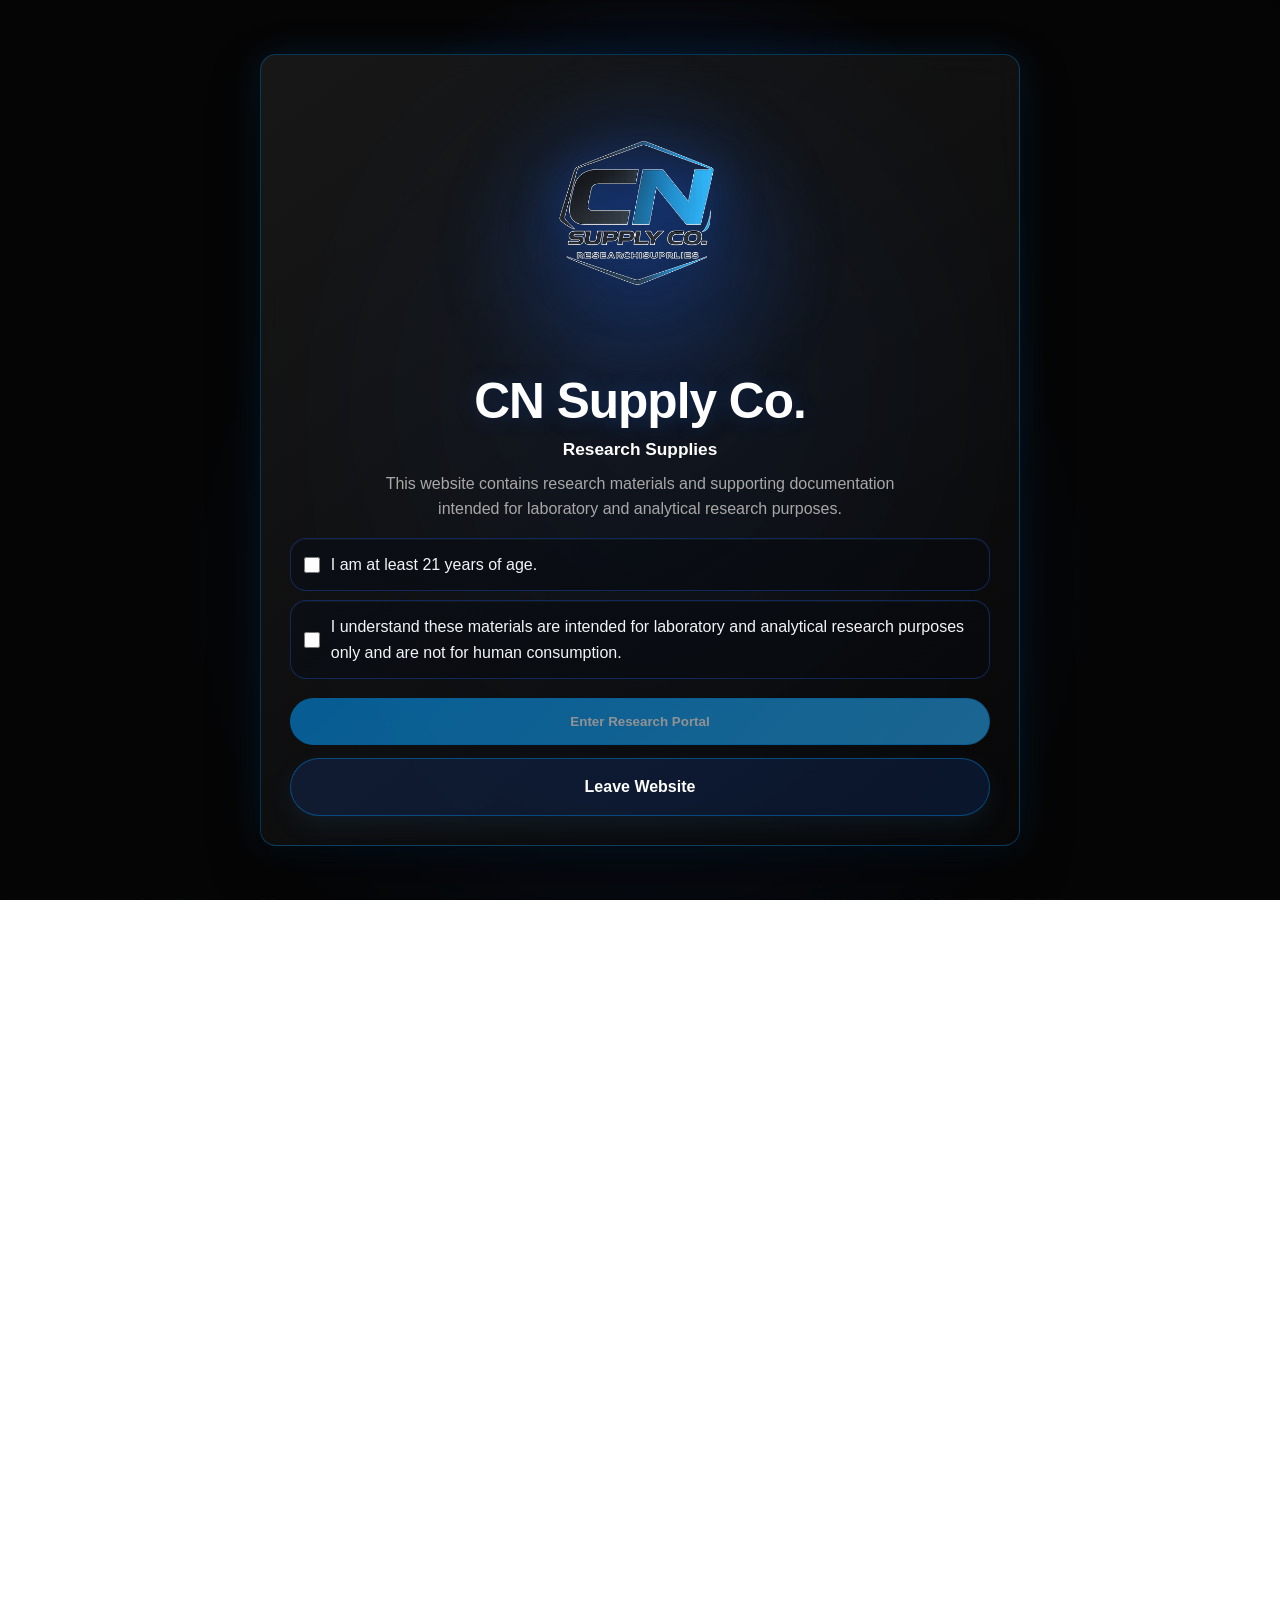
<file: product-c.html>
<!DOCTYPE html>
<html lang="en">
<head>
  <meta charset="UTF-8">
  <meta name="viewport" content="width=device-width, initial-scale=1.0">
  <title>CN Supply Co. | Research Supplies</title>
   <link rel="icon" type="image/png" href="images/logos/favicon.png">
  <link rel="stylesheet" href="assets/css/style.css?v=17">
  <script>
    (function () {
      var key = 'cn-entry-gate-v1';
      var shouldGate = true;
      try {
        var raw = localStorage.getItem(key);
        if (raw) {
          var parsed = JSON.parse(raw);
          if (parsed && typeof parsed.expiresAt === 'number' && Date.now() < parsed.expiresAt) {
            shouldGate = false;
          }
        }
      } catch (e) {
        shouldGate = true;
      }
      if (shouldGate) {
        document.documentElement.classList.add('entry-gate-pending');
        document.documentElement.classList.add('entry-gate-active');
      }
    })();
  </script>
</head>
<body class="cn-brand">
  <div class="background-glow" aria-hidden="true"></div>

  <nav class="site-nav" aria-label="Primary navigation">
    <a class="site-nav__brand" href="index.html" aria-label="CN Supply Co. home">
       <img src="images/logos/Transparent CN Supply Co. logo (PNG).png" class="site-nav__brand-logo" alt="CN Supply Co. logo">
    </a>
    <button class="site-nav__toggle" type="button" aria-label="Toggle navigation" aria-expanded="false" aria-controls="primary-nav-links">
      <span></span>
      <span></span>
      <span></span>
    </button>
    <div class="site-nav__links" id="primary-nav-links">
      <a href="index.html#home">Home</a>
      <a href="products.html#research-supplies" class="is-active">Research Supplies</a>
      <a href="products.html#lab-supplies">Lab Supplies</a>
      <a href="products.html#storage-organization">Storage &amp; Organization</a>
      <a href="products.html#merchandise">Merchandise</a>
      <a href="coas.html">Certificates of Analysis</a>
      <a href="about.html">About</a>
      <a href="contact.html">Contact</a>
    </div>
  </nav>

  <main class="page-shell">
    <section class="coas-panel reveal cn-texture-section cn-texture-41">
      <div>
        <p class="eyebrow">CN Supply Co.</p>
        <h1>Research Supplies</h1>
        <p class="page-hero__text">
          Explore our complete catalog of research supplies, lab supplies, storage and organization products, and branded merchandise.
        </p>
        <div class="coas-panel__actions">
          <a href="contact.html" class="button button--primary button--xl">Text to Order</a>
          <a href="coas.html" class="button button--secondary">Certificates of Analysis</a>
        </div>
      </div>

      <div class="coas-preview">
        <article class="coas-preview__card">
          <span>Industrial + Minimal</span>
          <strong>Premium laboratory storefront</strong>
          <p>Built for clear product browsing and efficient ordering across desktop, tablet, and mobile.</p>
        </article>
      </div>
    </section>

    <section class="coas-panel reveal cn-texture-section cn-texture-42" id="research-supplies">
      <div>
        <p class="eyebrow">Category</p>
        <h2>Research Supplies</h2>
        <p class="page-hero__text">Core research materials with documentation support available upon request.</p>
      </div>
      <div class="coas-preview"><article class="coas-preview__card"><img src="images/categories/Research Supplies banner.png" alt="Research supplies"></article></div>
    </section>

    <section class="coas-panel reveal cn-texture-section cn-texture-43" id="lab-supplies">
      <div>
        <p class="eyebrow">Category</p>
        <h2>Lab Supplies</h2>
        <p class="page-hero__text">Practical lab support products selected for reliability and workflow consistency.</p>
      </div>
      <div class="coas-preview"><article class="coas-preview__card"><img src="images/categories/Lab Supplies banner.png" alt="Lab supplies"></article></div>
    </section>

    <section class="coas-panel reveal cn-texture-section cn-texture-44" id="storage-organization">
      <div>
        <p class="eyebrow">Category</p>
        <h2>Storage &amp; Organization</h2>
        <p class="page-hero__text">Storage systems and organization tools to maintain clean, controlled research spaces.</p>
      </div>
      <div class="coas-preview"><article class="coas-preview__card"><img src="images/categories/Storage & Organization banner.png" alt="Storage products"></article></div>
    </section>

    <section class="coas-panel reveal cn-texture-section cn-texture-45" id="merchandise">
      <div>
        <p class="eyebrow">Category</p>
        <h2>Merchandise</h2>
        <p class="page-hero__text">CN Supply Co. merchandise designed with a modern industrial laboratory aesthetic.</p>
      </div>
      <div class="coas-preview"><article class="coas-preview__card"><img src="images/categories/Merchandise banner.png" alt="Merchandise"></article></div>
    </section>

    <section class="product-catalog product-catalog--store reveal" id="product-catalog" aria-label="Products catalog"></section>
  </main>

  <script src="assets/js/script.js?v=17"></script>
</body>
</html>
</file>
<file: assets/css/style.css>
:root {
  --bg: #060606;
  --panel: rgba(10, 12, 14, 0.9);
  --panel-strong: #11151a;
  --text: #f2f5f7;
  --muted: #aeb5be;
  --accent: #79ff38;
  --accent-2: #9be7ff;
  --accent-3: #b8ff88;
  --border: rgba(121, 255, 56, 0.2);
  --blue-glow: rgba(61, 171, 255, 0.18);
}

* {
  margin: 0;
  padding: 0;
  box-sizing: border-box;
}

html {
  scroll-behavior: smooth;
  scroll-padding-top: 5.5rem;
  overflow-x: hidden;
}

html.entry-gate-pending body {
  opacity: 0;
}

body {
  min-height: 100vh;
  font-family: Arial, Helvetica, sans-serif;
  line-height: 1.6;
  color: var(--text);
  background:
    radial-gradient(circle at 12% 12%, rgba(61, 171, 255, 0.16), transparent 20%),
    radial-gradient(circle at 90% 8%, rgba(121, 255, 56, 0.12), transparent 24%),
    linear-gradient(135deg, #010101 0%, var(--bg) 100%);
  overflow-x: hidden;
}

img {
  max-width: 100%;
  height: auto;
}

html.entry-gate-active,
body.entry-gate-active {
  overflow: hidden;
  height: 100%;
}

body.entry-gate-active {
  touch-action: none;
}

.site-shell {
  position: relative;
  z-index: 1;
}

.entry-gate {
  position: fixed;
  top: 0;
  left: 0;
  width: 100%;
  height: 100%;
  z-index: 999999;
  display: flex;
  justify-content: center;
  align-items: center;
  padding: 1.25rem;
  background: rgba(5, 5, 5, 0.88);
  opacity: 1;
  visibility: visible;
  overflow-y: auto;
  -webkit-overflow-scrolling: touch;
  transition: opacity 0.45s ease, visibility 0.45s ease;
}

html.entry-gate-pending .entry-gate {
  opacity: 1;
  visibility: visible;
}

.entry-gate.is-hidden {
  opacity: 0;
  visibility: hidden;
  pointer-events: none;
}

.entry-gate__backdrop {
  position: absolute;
  inset: 0;
  background:
    radial-gradient(circle at 52% 38%, rgba(30, 107, 255, 0.26), transparent 44%),
    radial-gradient(circle at 50% 65%, rgba(30, 107, 255, 0.12), transparent 54%),
    #050505;
  filter: blur(1px);
}

.entry-gate__card {
  position: relative;
  width: min(100%, 760px);
  max-width: 760px;
  margin: auto;
  border-radius: 1rem;
  padding: clamp(1.2rem, 3.2vw, 2.1rem);
  background: linear-gradient(145deg, rgba(12, 16, 24, 0.9), rgba(10, 12, 16, 0.84));
  border: 1px solid rgba(30, 107, 255, 0.28);
  box-shadow: 0 22px 68px rgba(0, 0, 0, 0.48), 0 0 34px rgba(30, 107, 255, 0.18);
  backdrop-filter: blur(20px);
  -webkit-backdrop-filter: blur(20px);
  animation: fadeUp 0.5s ease forwards, gateFloat 5s ease-in-out infinite;
}

.entry-gate__logo {
  width: clamp(220px, 34vw, 300px);
  border-radius: 0;
  display: block;
  margin: 0 auto 1rem;
  height: auto;
  object-fit: contain;
  mix-blend-mode: normal;
  filter: drop-shadow(0 0 14px rgba(30, 107, 255, 0.3)) drop-shadow(0 7px 16px rgba(0, 0, 0, 0.24));
}

.entry-gate__title {
  margin: 0 0 0.5rem;
  text-align: center;
  font-size: clamp(2rem, 5.3vw, 3.1rem);
  line-height: 1.04;
  letter-spacing: -0.02em;
  color: #ffffff;
}

.entry-gate__welcome {
  margin: 0 0 0.45rem;
  text-align: center;
  color: #ffffff;
  font-size: 1.08rem;
  font-weight: 700;
}

.entry-gate__description {
  margin: 0 auto 1.25rem;
  max-width: 62ch;
  text-align: center;
  color: #a8a8a8;
}

.entry-gate__form {
  display: grid;
  gap: 1.2rem;
}

.entry-gate__checks {
  display: grid;
  gap: 0.7rem;
}

.entry-gate__check {
  display: grid;
  grid-template-columns: auto 1fr;
  gap: 0.65rem;
  align-items: center;
  min-height: 44px;
  padding: 0.78rem 0.85rem;
  border-radius: 16px;
  border: 1px solid rgba(30, 107, 255, 0.24);
  background: linear-gradient(145deg, rgba(10, 14, 22, 0.72), rgba(8, 10, 14, 0.68));
  box-shadow: inset 0 1px 0 rgba(255, 255, 255, 0.04);
  color: #f2f5f7;
  transition: border-color 0.2s ease, box-shadow 0.2s ease, background 0.2s ease;
}

.entry-gate__checkbox {
  margin-top: 0.1rem;
  accent-color: #1e6bff;
  width: 1rem;
  height: 1rem;
}

.entry-gate__checkbox:checked {
  filter: drop-shadow(0 0 6px rgba(30, 107, 255, 0.6));
}

.entry-gate__check:has(.entry-gate__checkbox:checked) {
  border-color: rgba(30, 107, 255, 0.62);
  box-shadow: 0 0 0 1px rgba(30, 107, 255, 0.2), 0 0 20px rgba(30, 107, 255, 0.22), inset 0 1px 0 rgba(255, 255, 255, 0.04);
  background: linear-gradient(145deg, rgba(14, 20, 32, 0.86), rgba(9, 12, 18, 0.8));
}

.entry-gate__actions {
  display: grid;
  gap: 0.8rem;
}

.entry-gate__enter,
.entry-gate__leave {
  min-height: 3rem;
}

.entry-gate__enter {
  background: linear-gradient(135deg, #1e6bff, #4f8fff);
  border: 1px solid rgba(30, 107, 255, 0.62);
  color: #f8fbff;
  box-shadow: 0 12px 30px rgba(30, 107, 255, 0.28);
}

.entry-gate__enter:hover:not(:disabled) {
  box-shadow: 0 16px 36px rgba(30, 107, 255, 0.38);
}

.entry-gate__enter:disabled {
  cursor: not-allowed;
  opacity: 0.55;
  box-shadow: none;
}

.entry-gate__leave {
  width: 100%;
  border-color: rgba(30, 107, 255, 0.34);
  background: rgba(30, 107, 255, 0.1);
}

.entry-gate__check:focus-within,
.entry-gate__enter:focus-visible,
.entry-gate__leave:focus-visible {
  outline: 2px solid rgba(30, 107, 255, 0.72);
  outline-offset: 2px;
}

/* Ambient glow layer */
.background-glow {
  position: fixed;
  inset: 0;
  pointer-events: none;
  z-index: 0;
  overflow: hidden;
}

.background-glow::before,
.background-glow::after {
  content: "";
  position: absolute;
  border-radius: 50%;
  filter: blur(90px);
  opacity: 0.55;
  animation: drift 10s ease-in-out infinite alternate;
}

.background-glow::before {
  width: 28rem;
  height: 28rem;
  background: rgba(121, 255, 56, 0.2);
  top: -7rem;
  left: -6rem;
}

.background-glow::after {
  width: 34rem;
  height: 34rem;
  background: rgba(61, 171, 255, 0.16);
  bottom: -10rem;
  right: -8rem;
  animation-duration: 12s;
}

.site-nav {
  position: fixed;
  top: 1rem;
  left: 50%;
  transform: translateX(-50%);
  display: flex;
  align-items: center;
  justify-content: space-between;
  gap: 1rem;
  width: min(1100px, calc(100% - 1.5rem));
  padding: 0.85rem 1.1rem;
  background: rgba(10, 14, 17, 0.7);
  border: 1px solid rgba(121, 255, 56, 0.18);
  border-radius: 999px;
  backdrop-filter: blur(18px);
  -webkit-backdrop-filter: blur(18px);
  box-shadow: 0 12px 36px rgba(0, 0, 0, 0.28);
  z-index: 10;
  transition: transform 0.25s ease, padding 0.25s ease, box-shadow 0.25s ease, background 0.25s ease;
  will-change: transform;
}

.site-nav.is-scrolled {
  padding: 0.7rem 0.95rem;
  background: rgba(8, 11, 13, 0.82);
  box-shadow: 0 10px 28px rgba(0, 0, 0, 0.34);
  transform: translateX(-50%) scale(0.98);
}

.site-nav__brand {
  color: var(--accent);
  font-weight: 700;
  text-decoration: none;
  letter-spacing: 0.08em;
  text-transform: uppercase;
}

.site-nav__links {
  display: flex;
  flex-wrap: wrap;
  justify-content: flex-end;
  gap: 0.7rem;
}

.site-nav__links a {
  color: var(--text);
  text-decoration: none;
  font-size: 0.95rem;
  padding: 0.35rem 0.7rem;
  border-radius: 999px;
  transition: background 0.2s ease, color 0.2s ease;
}

.site-nav__links a:hover,
.site-nav__links a.is-active {
  background: rgba(121, 255, 56, 0.14);
  color: var(--accent);
}

.site-nav__toggle {
  display: none;
  width: 2.8rem;
  height: 2.8rem;
  border: 1px solid rgba(121, 255, 56, 0.24);
  border-radius: 0.8rem;
  background: rgba(255, 255, 255, 0.04);
  color: var(--text);
  cursor: pointer;
  align-items: center;
  justify-content: center;
  flex-direction: column;
  gap: 0.28rem;
  transition: border-color 0.25s ease, box-shadow 0.25s ease, background 0.25s ease;
}

.site-nav__toggle:hover {
  border-color: rgba(121, 255, 56, 0.45);
  box-shadow: 0 0 0 1px rgba(121, 255, 56, 0.18);
}

.site-nav__toggle:focus-visible {
  outline: 2px solid rgba(121, 255, 56, 0.72);
  outline-offset: 2px;
}

.site-nav__toggle span {
  width: 1.1rem;
  height: 2px;
  border-radius: 999px;
  background: currentColor;
  transition: transform 0.25s ease, opacity 0.2s ease;
}

.hero {
  position: relative;
  min-height: 100svh;
  display: grid;
  place-items: center;
  padding: 9.5rem 1.5rem 7rem;
  z-index: 1;
}

.hero__content {
  position: relative;
  width: min(100%, 960px);
  background: linear-gradient(145deg, rgba(11, 13, 17, 0.96), rgba(18, 21, 25, 0.9));
  border: 1px solid var(--border);
  border-radius: 2rem;
  padding: clamp(2rem, 5vw, 3.5rem);
  box-shadow: 0 24px 90px rgba(0, 0, 0, 0.42), inset 0 1px 0 rgba(255, 255, 255, 0.04);
  backdrop-filter: blur(24px);
  text-align: center;
  overflow: hidden;
  opacity: 0;
  transform: translateY(20px);
  animation: fadeUp 0.9s ease forwards;
  transition: transform 0.35s ease, box-shadow 0.35s ease, border-color 0.35s ease;
}

.home-hero__copy {
  position: relative;
  z-index: 1;
  animation: fadeSlideUp 0.8s ease both 0.08s;
}

.home-hero__visual {
  position: relative;
  display: flex;
  justify-content: center;
  align-items: center;
  min-height: 390px;
  animation: fadeSlideUp 0.9s ease both 0.18s;
}

.home-hero__image {
  position: relative;
  z-index: 1;
  width: min(100%, 580px);
  border-radius: 1.5rem;
  object-fit: cover;
  box-shadow: 0 0 42px rgba(57, 255, 20, 0.18);
  animation: glowFloat 9s ease-in-out infinite;
}

.hero__content::before {
  content: "";
  position: absolute;
  inset: -20%;
  background: radial-gradient(circle at var(--pointer-x, 50%) var(--pointer-y, 50%), rgba(61, 171, 255, 0.16), transparent 35%);
  pointer-events: none;
  opacity: 0.85;
  transition: opacity 0.25s ease;
}

.hero__content:hover {
  transform: translateY(-6px);
  box-shadow: 0 30px 110px rgba(0, 0, 0, 0.5), 0 0 36px rgba(61, 171, 255, 0.16);
  border-color: rgba(121, 255, 56, 0.32);
}

.hero__badge {
  display: inline-block;
  margin-bottom: 1rem;
  padding: 0.4rem 0.9rem;
  border: 1px solid rgba(121, 255, 56, 0.24);
  border-radius: 999px;
  color: var(--accent-3);
  font-size: 0.8rem;
  letter-spacing: 0.18em;
  text-transform: uppercase;
  background: rgba(121, 255, 56, 0.08);
}

.logo {
  position: relative;
  z-index: 1;
  width: min(220px, 70vw);
  border-radius: 1.4rem;
  margin-bottom: 1.4rem;
  box-shadow: 0 0 28px rgba(121, 255, 56, 0.16);
}

.eyebrow,
.section-label {
  text-transform: uppercase;
  letter-spacing: 0.28em;
  font-size: 0.78rem;
  color: var(--accent-2);
  margin-bottom: 0.8rem;
}

h1,
h2,
h3 {
  font-weight: 700;
}

h1 {
  font-size: clamp(2.3rem, 5vw, 4.4rem);
  color: var(--accent);
  margin-bottom: 1rem;
  text-shadow: 0 0 24px rgba(121, 255, 56, 0.24);
}

.subtitle {
  font-size: clamp(1rem, 2vw, 1.2rem);
  color: var(--muted);
  max-width: 720px;
  margin: 0 auto 2rem;
}

.hero__actions {
  display: flex;
  justify-content: center;
  gap: 1rem;
  flex-wrap: wrap;
  margin-bottom: 2rem;
}

.button {
  position: relative;
  z-index: 1;
  display: inline-flex;
  align-items: center;
  justify-content: center;
  padding: 0.95rem 1.7rem;
  border-radius: 999px;
  font-weight: 700;
  text-decoration: none;
  transition: transform 0.25s ease, box-shadow 0.25s ease, background 0.25s ease, border-color 0.25s ease;
}

.button:hover {
  transform: translateY(-3px);
}

.button--primary:hover {
  box-shadow: 0 0 0 1px rgba(57,255,20,0.18), 0 14px 36px rgba(57,255,20,0.24);
}

.button--secondary:hover {
  border-color: rgba(57,255,20,0.5);
  box-shadow: 0 0 0 1px rgba(57,255,20,0.14);
}

.button--primary {
  background: linear-gradient(135deg, var(--accent), #97ff69);
  color: #061003;
  box-shadow: 0 12px 34px rgba(121, 255, 56, 0.2);
}

.button--secondary {
  background: rgba(255, 255, 255, 0.05);
  color: var(--text);
  border: 1px solid rgba(61, 171, 255, 0.28);
  box-shadow: 0 10px 26px rgba(61, 171, 255, 0.09);
}

.hero__stats {
  display: grid;
  grid-template-columns: repeat(3, minmax(0, 1fr));
  gap: 1rem;
  margin-top: 1.5rem;
}

.stat-card {
  position: relative;
  z-index: 1;
  background: rgba(255, 255, 255, 0.03);
  padding: 1rem;
  border-radius: 1rem;
  border: 1px solid rgba(255, 255, 255, 0.06);
  transition: transform 0.25s ease, border-color 0.25s ease, box-shadow 0.25s ease;
}

.stat-card:hover {
  transform: translateY(-4px);
  border-color: rgba(61, 171, 255, 0.3);
  box-shadow: 0 10px 24px rgba(61, 171, 255, 0.12);
}

.hero__stats strong {
  display: block;
  color: var(--accent);
  font-size: 1.05rem;
}

.hero__stats span {
  color: var(--muted);
  font-size: 0.95rem;
}

.feature-section {
  position: relative;
  z-index: 1;
  max-width: 1150px;
  margin: 0 auto 3rem;
  padding: 1.5rem 1.5rem 3rem;
}

.feature-grid {
  display: grid;
  grid-template-columns: repeat(4, minmax(0, 1fr));
  gap: 1.1rem;
}

.feature-card {
  height: 100%;
  background: linear-gradient(135deg, rgba(255, 255, 255, 0.08), rgba(255, 255, 255, 0.03));
  border: 1px solid rgba(121, 255, 56, 0.2);
  border-radius: 1.2rem;
  padding: 1.35rem;
  box-shadow: 0 16px 42px rgba(0, 0, 0, 0.2), inset 0 1px 0 rgba(255, 255, 255, 0.04);
  backdrop-filter: blur(16px);
  -webkit-backdrop-filter: blur(16px);
  transition: transform 0.25s ease, box-shadow 0.25s ease, border-color 0.25s ease;
}

.feature-card:hover {
  transform: translateY(-6px);
  border-color: rgba(121, 255, 56, 0.38);
  box-shadow: 0 18px 46px rgba(0, 0, 0, 0.26), 0 0 24px rgba(121, 255, 56, 0.16);
}

.feature-card__icon {
  display: inline-flex;
  align-items: center;
  justify-content: center;
  width: 2.8rem;
  height: 2.8rem;
  border-radius: 0.9rem;
  margin-bottom: 0.9rem;
  background: rgba(121, 255, 56, 0.12);
  font-size: 1.25rem;
}

.feature-card h3 {
  color: var(--accent);
  margin-bottom: 0.55rem;
}

.feature-card p {
  color: var(--muted);
}

.stats-section {
  display: grid;
  grid-template-columns: repeat(4, minmax(0, 1fr));
  gap: 1rem;
  margin-top: 1.5rem;
}

.stats-card {
  padding: 1.25rem;
  border-radius: 1.1rem;
  background: linear-gradient(135deg, rgba(255, 255, 255, 0.06), rgba(255, 255, 255, 0.025));
  border: 1px solid rgba(121, 255, 56, 0.2);
  box-shadow: 0 12px 34px rgba(0, 0, 0, 0.2);
  backdrop-filter: blur(14px);
  -webkit-backdrop-filter: blur(14px);
  text-align: center;
  transition: transform 0.25s ease, border-color 0.25s ease, box-shadow 0.25s ease;
}

.stats-card:hover {
  transform: translateY(-5px);
  border-color: rgba(121, 255, 56, 0.38);
  box-shadow: 0 16px 42px rgba(0, 0, 0, 0.24), 0 0 24px rgba(121, 255, 56, 0.14);
}

.stats-card__value {
  font-size: clamp(1.7rem, 3vw, 2.3rem);
  color: var(--accent);
  font-weight: 700;
  margin-bottom: 0.35rem;
}

.stats-card__label {
  color: var(--muted);
  font-size: 0.95rem;
}

.section {
  position: relative;
  z-index: 1;
  max-width: 1150px;
  margin: 0 auto;
  padding: 5rem 1.5rem 2.5rem;
}

.library-grid {
  display: grid;
  grid-template-columns: repeat(3, minmax(0, 1fr));
  gap: 1.2rem;
}

.library-card {
  display: flex;
  flex-direction: column;
  gap: 0.8rem;
  padding: 1.4rem;
  border-radius: 1.2rem;
  background: linear-gradient(135deg, rgba(255, 255, 255, 0.08), rgba(255, 255, 255, 0.03));
  border: 1px solid rgba(121, 255, 56, 0.2);
  box-shadow: 0 16px 44px rgba(0, 0, 0, 0.22);
  backdrop-filter: blur(16px);
  -webkit-backdrop-filter: blur(16px);
  transition: transform 0.25s ease, border-color 0.25s ease, box-shadow 0.25s ease;
}

.library-card:hover {
  transform: translateY(-6px);
  border-color: rgba(121, 255, 56, 0.38);
  box-shadow: 0 20px 50px rgba(0, 0, 0, 0.28), 0 0 24px rgba(121, 255, 56, 0.16);
}

.library-card__icon {
  display: inline-flex;
  align-items: center;
  justify-content: center;
  width: 2.8rem;
  height: 2.8rem;
  border-radius: 0.9rem;
  background: rgba(121, 255, 56, 0.12);
  font-size: 1.25rem;
}

.library-card h3 {
  color: var(--accent);
}

.library-card p {
  color: var(--muted);
  flex: 1;
}

.library-card__button {
  display: inline-flex;
  align-items: center;
  justify-content: center;
  width: fit-content;
  margin-top: 0.3rem;
  padding: 0.7rem 1rem;
  border-radius: 999px;
  color: var(--text);
  text-decoration: none;
  background: rgba(61, 171, 255, 0.1);
  border: 1px solid rgba(61, 171, 255, 0.24);
  transition: transform 0.25s ease, box-shadow 0.25s ease, background 0.25s ease;
}

.library-card__button:hover {
  transform: translateY(-2px);
  background: rgba(121, 255, 56, 0.14);
  box-shadow: 0 10px 24px rgba(121, 255, 56, 0.14);
}

.product-grid {
  display: grid;
  grid-template-columns: repeat(auto-fit, minmax(240px, 1fr));
  gap: 1.2rem;
}

.product-card {
  display: flex;
  flex-direction: column;
  height: 100%;
  overflow: hidden;
  border-radius: 1.3rem;
  background: linear-gradient(135deg, rgba(255, 255, 255, 0.08), rgba(255, 255, 255, 0.03));
  border: 1px solid rgba(121, 255, 56, 0.2);
  box-shadow: 0 16px 44px rgba(0, 0, 0, 0.22);
  backdrop-filter: blur(16px);
  -webkit-backdrop-filter: blur(16px);
  transition: transform 0.25s ease, box-shadow 0.25s ease, border-color 0.25s ease;
}

.product-card:hover {
  transform: translateY(-6px);
  border-color: rgba(121, 255, 56, 0.38);
  box-shadow: 0 20px 50px rgba(0, 0, 0, 0.28), 0 0 24px rgba(121, 255, 56, 0.16);
}

.product-card__image {
  position: relative;
  aspect-ratio: 4 / 3;
  min-height: 220px;
  display: flex;
  align-items: center;
  justify-content: center;
  background:
    linear-gradient(135deg, rgba(121, 255, 56, 0.16), rgba(61, 171, 255, 0.14)),
    radial-gradient(circle at top, rgba(255, 255, 255, 0.2), transparent 44%),
    #11151a;
  border-bottom: 1px solid rgba(121, 255, 56, 0.16);
  overflow: hidden;
}

.product-card__image img {
  width: 100%;
  height: 100%;
  object-fit: cover;
  object-position: center;
  display: block;
  transition: transform 0.35s ease, filter 0.35s ease;
  filter: saturate(1.05) contrast(1.03);
}

.product-card:hover .product-card__image img,
.product-card--catalog:hover .product-card__image img {
  transform: scale(1.05);
}

.product-card__image::before {
  content: "";
  position: absolute;
  width: 180px;
  height: 180px;
  border-radius: 50%;
  background: radial-gradient(circle, rgba(121, 255, 56, 0.28), transparent 70%);
  filter: blur(12px);
  transform: translateY(12px);
}

.product-card__image::after {
  content: "";
  position: absolute;
  inset: 0;
  background: linear-gradient(135deg, rgba(255,255,255,0.14), transparent 30%, rgba(255,255,255,0.04));
  pointer-events: none;
}

.product-bottle {
  position: relative;
  z-index: 1;
  width: 110px;
  height: 170px;
  border-radius: 18px 18px 26px 26px;
  background: linear-gradient(180deg, #0f1216 0%, #15181d 40%, #06080b 100%);
  border: 1px solid rgba(255,255,255,0.16);
  box-shadow: 0 16px 40px rgba(0,0,0,0.45), 0 0 22px rgba(121,255,56,0.16);
  transform: perspective(500px) rotateX(4deg) rotateY(-8deg);
  transition: transform 0.3s ease, box-shadow 0.3s ease;
}

.product-card:hover .product-bottle {
  transform: perspective(600px) rotateX(0deg) rotateY(-4deg) scale(1.06);
  box-shadow: 0 20px 50px rgba(0,0,0,0.55), 0 0 32px rgba(121,255,56,0.24);
}

.product-bottle__cap {
  position: absolute;
  top: -18px;
  left: 50%;
  width: 54px;
  height: 24px;
  border-radius: 10px 10px 8px 8px;
  background: linear-gradient(180deg, #20242b 0%, #0d1014 100%);
  border: 1px solid rgba(255,255,255,0.12);
  transform: translateX(-50%);
}

.product-bottle__label {
  position: absolute;
  left: 50%;
  top: 48px;
  width: 70px;
  height: 72px;
  transform: translateX(-50%);
  border-radius: 12px;
  background: linear-gradient(135deg, rgba(121,255,56,0.95), rgba(89, 190, 40, 0.92));
  color: #04110a;
  display: flex;
  align-items: center;
  justify-content: center;
  font-size: 0.72rem;
  font-weight: 800;
  letter-spacing: 0.08em;
  text-transform: uppercase;
  box-shadow: inset 0 1px 2px rgba(255,255,255,0.45), 0 0 10px rgba(121,255,56,0.2);
}

.product-bottle__reflection {
  position: absolute;
  inset: 10px 16px auto 14px;
  height: 42px;
  border-radius: 999px;
  background: linear-gradient(90deg, rgba(255,255,255,0.24), transparent 80%);
  filter: blur(1px);
  pointer-events: none;
}

.product-card__ribbon {
  position: absolute;
  top: 12px;
  right: 12px;
  z-index: 2;
  padding: 0.32rem 0.58rem;
  border-radius: 999px;
  font-size: 0.68rem;
  font-weight: 700;
  letter-spacing: 0.08em;
  text-transform: uppercase;
  color: #04110a;
  background: linear-gradient(135deg, rgba(121,255,56,0.95), rgba(101, 214, 44, 0.92));
  box-shadow: 0 8px 18px rgba(121,255,56,0.2);
}

.product-card__body {
  display: flex;
  flex-direction: column;
  flex: 1;
  gap: 0.7rem;
  padding: 1.25rem;
}

.product-card__body h3 {
  color: var(--accent);
}

.product-card__body p {
  color: var(--muted);
}

.product-card__badges {
  display: flex;
  flex-wrap: wrap;
  gap: 0.5rem;
  margin-top: auto;
  padding-top: 0.2rem;
}

.badge {
  display: inline-flex;
  align-items: center;
  justify-content: center;
  padding: 0.34rem 0.7rem;
  border-radius: 999px;
  font-size: 0.77rem;
  color: var(--accent-3);
  background: rgba(121, 255, 56, 0.12);
  border: 1px solid rgba(121, 255, 56, 0.18);
}

.product-card__button {
  display: inline-flex;
  align-items: center;
  justify-content: center;
  width: fit-content;
  padding: 0.7rem 1rem;
  border-radius: 999px;
  margin-top: 0.3rem;
  color: var(--text);
  text-decoration: none;
  background: rgba(61, 171, 255, 0.1);
  border: 1px solid rgba(61, 171, 255, 0.24);
  transition: transform 0.25s ease, box-shadow 0.25s ease, background 0.25s ease;
}

.product-card__button:hover {
  transform: translateY(-2px);
  background: rgba(121, 255, 56, 0.14);
  box-shadow: 0 10px 24px rgba(121, 255, 56, 0.14);
}

.product-catalog--store {
  gap: 1.35rem;
}

.catalog-controls {
  display: grid;
  gap: 0.85rem;
  margin-bottom: 1.2rem;
}

.catalog-search {
  display: grid;
  gap: 0.45rem;
  color: var(--muted);
  font-size: 0.9rem;
}

.catalog-search input {
  width: 100%;
  min-height: 46px;
  padding: 0.8rem 0.95rem;
  border-radius: 999px;
  border: 1px solid rgba(121, 255, 56, 0.2);
  background: rgba(255, 255, 255, 0.04);
  color: var(--text);
  outline: none;
}

.catalog-search input:focus {
  border-color: rgba(121, 255, 56, 0.46);
  box-shadow: 0 0 0 3px rgba(121, 255, 56, 0.14);
}

.catalog-filters {
  display: flex;
  flex-wrap: wrap;
  gap: 0.55rem;
}

.catalog-filter {
  min-height: 40px;
  padding: 0.55rem 0.95rem;
  border-radius: 999px;
  border: 1px solid rgba(121, 255, 56, 0.2);
  background: rgba(255, 255, 255, 0.03);
  color: var(--text);
  cursor: pointer;
  transition: transform 0.25s ease, border-color 0.25s ease, background 0.25s ease;
}

.catalog-filter:hover,
.catalog-filter.is-active {
  transform: translateY(-1px);
  border-color: rgba(121, 255, 56, 0.42);
  background: rgba(121, 255, 56, 0.14);
}

.product-card--store .product-card__body {
  gap: 0.55rem;
}

.product-card--store {
  border-radius: 1.4rem;
  box-shadow: 0 18px 48px rgba(0, 0, 0, 0.24);
  transition: transform 0.3s ease, box-shadow 0.3s ease, border-color 0.3s ease;
}

.product-card--store .product-card__image {
  min-height: 235px;
  padding: 0.75rem;
}

.product-card--store .product-card__image img {
  border-radius: 1rem;
}

.product-card--store:hover {
  transform: translateY(-9px);
  border-color: rgba(121, 255, 56, 0.4);
  box-shadow: 0 24px 58px rgba(0, 0, 0, 0.3), 0 0 26px rgba(121, 255, 56, 0.16);
}

.product-card__featured {
  position: absolute;
  top: 12px;
  left: 12px;
  z-index: 2;
  padding: 0.32rem 0.62rem;
  border-radius: 999px;
  font-size: 0.68rem;
  font-weight: 700;
  letter-spacing: 0.08em;
  text-transform: uppercase;
  color: var(--text);
  background: rgba(61, 171, 255, 0.16);
  border: 1px solid rgba(61, 171, 255, 0.28);
}

.product-card__price {
  margin-top: 0.1rem;
  font-size: 1.2rem;
  font-weight: 700;
  color: var(--accent);
}

.product-card__disclaimer {
  margin-top: 0.2rem;
  font-size: 0.86rem;
  color: var(--muted);
  line-height: 1.45;
}

.product-card__actions {
  display: flex;
  flex-wrap: wrap;
  gap: 0.6rem;
  margin-top: auto;
  padding-top: 0.5rem;
}

.product-card--store .product-card__button {
  flex: 1 1 160px;
  min-width: 0;
  min-height: 44px;
  padding: 0.68rem 1rem;
}

.product-card__button--coa {
  background: rgba(61, 171, 255, 0.1);
}

.product-card__button--order {
  background: linear-gradient(135deg, var(--accent), #97ff69);
  border-color: rgba(121, 255, 56, 0.45);
  color: #061003;
  font-weight: 700;
}

.product-card__button--order:hover {
  background: linear-gradient(135deg, #8dff5f, #b8ff88);
  box-shadow: 0 10px 24px rgba(121, 255, 56, 0.22);
}

.product-catalog {
  display: grid;
  grid-template-columns: repeat(auto-fit, minmax(240px, 1fr));
  gap: 1.2rem;
}

.product-card.is-filtered-out {
  display: none;
}

.product-card--catalog {
  min-height: 100%;
}

.catalog-cta {
  display: flex;
  justify-content: center;
  margin-top: 1.6rem;
}

.product-detail-shell {
  padding-top: 7rem;
}

.product-detail {
  display: grid;
  grid-template-columns: minmax(280px, 0.9fr) minmax(0, 1.1fr);
  gap: 1.4rem;
  align-items: start;
}

.product-detail__media {
  display: flex;
  justify-content: center;
}

.product-detail__image {
  width: 100%;
  aspect-ratio: 4 / 3;
  min-height: 360px;
  display: flex;
  align-items: center;
  justify-content: center;
  border-radius: 1.6rem;
  background: linear-gradient(135deg, rgba(121,255,56,0.14), rgba(61,171,255,0.12));
  border: 1px solid rgba(121,255,56,0.2);
  box-shadow: 0 16px 44px rgba(0,0,0,0.24);
  backdrop-filter: blur(16px);
  -webkit-backdrop-filter: blur(16px);
  overflow: hidden;
}

.product-detail__image img {
  width: 100%;
  height: 100%;
  object-fit: cover;
  object-position: center;
  display: block;
  transition: transform 0.35s ease;
}

.product-detail__image:hover img {
  transform: scale(1.04);
}

.product-bottle--large {
  width: 150px;
  height: 240px;
}

.product-detail__content {
  display: flex;
  flex-direction: column;
  gap: 0.9rem;
}

.product-detail__panel {
  padding: 1rem 1.1rem;
  border-radius: 1rem;
  background: rgba(255,255,255,0.04);
  border: 1px solid rgba(121,255,56,0.16);
  box-shadow: inset 0 1px 0 rgba(255,255,255,0.04);
}

.product-detail__panel h3 {
  color: var(--accent);
  margin-bottom: 0.35rem;
}

.product-detail__panel p {
  color: var(--muted);
}

.product-detail__actions {
  display: flex;
  flex-wrap: wrap;
  gap: 0.8rem;
  margin-top: 0.6rem;
}

.related-products {
  margin-top: 2rem;
}

.product-catalog--compact {
  grid-template-columns: repeat(2, minmax(0, 1fr));
}

.section--intro {
  padding-top: 2.5rem;
}

.section-copy {
  max-width: 760px;
  color: var(--muted);
  font-size: 1.02rem;
}

.section--alt {
  padding-top: 1rem;
  padding-bottom: 4rem;
}

.section-heading {
  margin-bottom: 1.5rem;
}

.section-heading--center {
  text-align: center;
  margin-bottom: 1.7rem;
}

.section-heading h2,
.coas-panel h2 {
  color: var(--accent);
  font-size: clamp(1.6rem, 3vw, 2.3rem);
  margin-bottom: 0.8rem;
}

.card-grid {
  display: grid;
  grid-template-columns: repeat(3, minmax(0, 1fr));
  gap: 1.2rem;
}

.card,
.coas-preview__card {
  background: var(--panel-strong);
  border: 1px solid var(--border);
  border-radius: 1.3rem;
  padding: 1.5rem;
  box-shadow: 0 15px 40px rgba(0, 0, 0, 0.24);
  transition: transform 0.25s ease, border-color 0.25s ease;
}

.card:hover,
.coas-preview__card:hover {
  transform: translateY(-4px);
  border-color: rgba(121, 255, 56, 0.28);
}

.card h3 {
  color: var(--accent);
  margin-bottom: 0.7rem;
}

.card p,
.coas-panel p,
.footer p {
  color: var(--muted);
}

.page-shell {
  position: relative;
  z-index: 1;
  max-width: 1180px;
  margin: 0 auto;
  padding: 7.5rem 1.25rem 4rem;
}

.page-hero {
  text-align: center;
  margin-bottom: 1.8rem;
}

.page-hero h1 {
  font-size: clamp(2.2rem, 4.2vw, 3.4rem);
  margin-bottom: 0.9rem;
}

.page-hero__text {
  max-width: 760px;
  margin: 0 auto 1.6rem;
  color: var(--muted);
  font-size: 1.04rem;
}

.coa-search-card,
.coa-table-card {
  background: linear-gradient(145deg, rgba(11, 13, 17, 0.94), rgba(16, 19, 23, 0.88));
  border: 1px solid rgba(121, 255, 56, 0.2);
  border-radius: 1.3rem;
  box-shadow: 0 16px 44px rgba(0, 0, 0, 0.24), inset 0 1px 0 rgba(255,255,255,0.04);
  backdrop-filter: blur(18px);
  -webkit-backdrop-filter: blur(18px);
}

.coa-search-card {
  padding: 1.2rem;
  margin: 0 auto 1.2rem;
  max-width: 900px;
}

.coa-search-grid {
  display: grid;
  grid-template-columns: repeat(3, minmax(0, 1fr));
  gap: 1rem;
}

.search-field {
  display: flex;
  flex-direction: column;
  gap: 0.45rem;
  color: var(--muted);
  font-size: 0.92rem;
}

.search-field input {
  width: 100%;
  padding: 0.8rem 0.95rem;
  border-radius: 999px;
  border: 1px solid rgba(121, 255, 56, 0.2);
  background: rgba(255,255,255,0.04);
  color: var(--text);
  outline: none;
}

.search-field input:focus {
  border-color: rgba(121, 255, 56, 0.42);
  box-shadow: 0 0 0 3px rgba(121, 255, 56, 0.14);
}

.coa-table-card {
  padding: 1rem;
}

.table-wrap {
  overflow-x: auto;
}

.coa-table {
  width: 100%;
  border-collapse: collapse;
  min-width: 620px;
}

.coa-table th,
.coa-table td {
  padding: 0.95rem 0.8rem;
  text-align: left;
  border-bottom: 1px solid rgba(255,255,255,0.08);
}

.coa-table th {
  color: var(--accent);
  font-size: 0.9rem;
  text-transform: uppercase;
  letter-spacing: 0.16em;
}

.coa-table td {
  color: var(--text);
}

.status-badge {
  display: inline-flex;
  align-items: center;
  gap: 0.35rem;
  padding: 0.32rem 0.7rem;
  border-radius: 999px;
  font-size: 0.8rem;
  font-weight: 700;
  background: rgba(121,255,56,0.12);
  border: 1px solid rgba(121,255,56,0.22);
  color: var(--accent);
}

.table-action {
  display: inline-flex;
  align-items: center;
  justify-content: center;
  padding: 0.6rem 0.95rem;
  border: 1px solid rgba(121,255,56,0.24);
  border-radius: 999px;
  background: rgba(121,255,56,0.12);
  color: var(--text);
  text-decoration: none;
  cursor: pointer;
  transition: transform 0.25s ease, box-shadow 0.25s ease, background 0.25s ease;
}

.table-action:hover {
  transform: translateY(-2px);
  background: rgba(121,255,56,0.18);
  box-shadow: 0 10px 24px rgba(121,255,56,0.14);
}

.modal {
  position: fixed;
  inset: 0;
  z-index: 30;
  display: none;
  align-items: center;
  justify-content: center;
  padding: 1rem;
}

.modal.is-open {
  display: flex;
}

.modal__backdrop {
  position: absolute;
  inset: 0;
  background: rgba(2, 4, 6, 0.86);
  backdrop-filter: blur(8px);
}

.modal__dialog {
  position: relative;
  z-index: 1;
  width: min(100%, 980px);
  max-height: 90vh;
  display: flex;
  flex-direction: column;
  border-radius: 1.2rem;
  background: linear-gradient(145deg, rgba(11, 13, 17, 0.98), rgba(16, 19, 23, 0.94));
  border: 1px solid rgba(121,255,56,0.22);
  box-shadow: 0 24px 70px rgba(0,0,0,0.4);
  overflow: hidden;
}

.modal__header {
  display: flex;
  align-items: center;
  justify-content: space-between;
  gap: 1rem;
  padding: 1rem 1.1rem;
  border-bottom: 1px solid rgba(255,255,255,0.08);
}

.modal__close {
  width: 2.3rem;
  height: 2.3rem;
  border: 0;
  border-radius: 50%;
  background: rgba(121,255,56,0.12);
  color: var(--text);
  font-size: 1.2rem;
  cursor: pointer;
}

.modal__body {
  padding: 0.8rem;
  min-height: 420px;
}

.modal__body iframe {
  width: 100%;
  height: 70vh;
  min-height: 420px;
  border: 0;
  border-radius: 0.8rem;
  background: #fff;
}

.coas-panel {
  display: grid;
  grid-template-columns: 1.1fr 0.9fr;
  gap: 1.5rem;
  align-items: center;
  background: rgba(255, 255, 255, 0.03);
  border: 1px solid var(--border);
  border-radius: 1.6rem;
  padding: 2rem;
}

.coas-preview {
  display: flex;
  justify-content: center;
}

.coas-preview__card {
  width: min(100%, 320px);
  min-height: 220px;
  display: flex;
  flex-direction: column;
  justify-content: center;
  gap: 0.7rem;
}

.coas-preview__card span {
  color: var(--accent-2);
  text-transform: uppercase;
  font-size: 0.76rem;
  letter-spacing: 0.22em;
}

.coas-preview__card strong {
  font-size: 1.4rem;
  color: var(--text);
}

.footer,
.site-footer {
  position: relative;
  z-index: 1;
  padding: 0 1.5rem 3rem;
  margin-top: auto;
}

.footer__panel {
  max-width: 1150px;
  margin: 0 auto;
  padding: 2.2rem;
  border-radius: 1.6rem;
  background: linear-gradient(135deg, rgba(255, 255, 255, 0.08), rgba(255, 255, 255, 0.03));
  border: 1px solid rgba(121, 255, 56, 0.2);
  box-shadow: 0 16px 44px rgba(0, 0, 0, 0.22);
  backdrop-filter: blur(18px);
  -webkit-backdrop-filter: blur(18px);
}

.footer__brand {
  display: flex;
  align-items: center;
  gap: 1rem;
  margin-bottom: 1.3rem;
}

.footer__logo {
  width: 180px;
  border-radius: 0;
  height: auto;
  object-fit: contain;
  mix-blend-mode: normal;
  filter: drop-shadow(0 0 14px rgba(30, 107, 255, 0.26));
}

.footer__brand p,
.footer__links a,
.footer__bottom p,
.footer__bottom a {
  color: var(--muted);
  text-decoration: none;
}

.footer__links {
  display: flex;
  flex-wrap: wrap;
  gap: 0.9rem;
  margin-bottom: 1.1rem;
}

.footer__links--compact {
  justify-content: flex-end;
}

.footer__disclaimer {
  color: var(--text);
  max-width: 34ch;
}

.footer__links a:hover,
.footer__bottom a:hover {
  color: var(--accent);
}

.footer__socials {
  display: flex;
  gap: 0.7rem;
  margin-bottom: 1.2rem;
}

.footer__socials a {
  display: inline-flex;
  align-items: center;
  justify-content: center;
  width: 2.6rem;
  height: 2.6rem;
  border-radius: 50%;
  color: var(--accent);
  border: 1px solid rgba(121, 255, 56, 0.22);
  background: rgba(121, 255, 56, 0.08);
  transition: transform 0.25s ease, box-shadow 0.25s ease;
}

.footer__socials a:hover {
  transform: translateY(-3px);
  box-shadow: 0 10px 24px rgba(121, 255, 56, 0.16);
}

.footer__socials svg {
  width: 1rem;
  height: 1rem;
  stroke: currentColor;
  stroke-width: 1.7;
  fill: none;
  stroke-linecap: round;
  stroke-linejoin: round;
}

.footer__bottom {
  max-width: 1150px;
  margin: 1rem auto 0;
  padding: 0 0.2rem;
  display: flex;
  justify-content: space-between;
  align-items: center;
  gap: 1rem;
}

.back-to-top {
  padding: 0.6rem 0.9rem;
  border-radius: 999px;
  border: 1px solid rgba(61, 171, 255, 0.24);
  background: rgba(61, 171, 255, 0.08);
}

.reveal {
  opacity: 0;
  transform: translateY(18px);
  transition: opacity 0.7s ease, transform 0.7s ease;
}

.reveal.is-visible {
  opacity: 1;
  transform: translateY(0);
}

.coa-card-grid {
  display: grid;
  grid-template-columns: repeat(2, minmax(0, 1fr));
  gap: 1rem;
}

.coa-card {
  display: flex;
  flex-direction: column;
  gap: 0.75rem;
  padding: 1.35rem;
  border-radius: 1.4rem;
  border: 1px solid rgba(121, 255, 56, 0.18);
  background: linear-gradient(145deg, rgba(11, 13, 17, 0.96), rgba(16, 19, 23, 0.9));
  box-shadow: 0 18px 42px rgba(0, 0, 0, 0.24);
}

.coa-card__badge {
  align-self: flex-start;
  padding: 0.35rem 0.7rem;
  border-radius: 999px;
  border: 1px solid rgba(121, 255, 56, 0.24);
  background: rgba(121, 255, 56, 0.12);
  color: var(--accent-3);
  font-size: 0.78rem;
  font-weight: 700;
  text-transform: uppercase;
  letter-spacing: 0.14em;
}

.coa-card h3 {
  color: var(--accent);
  font-size: 1.25rem;
}

.coa-card__meta {
  color: var(--accent-2);
  font-size: 0.9rem;
  letter-spacing: 0.04em;
}

.coa-card p:last-of-type {
  color: var(--muted);
}

.coa-card__actions {
  display: flex;
  flex-wrap: wrap;
  gap: 0.7rem;
  margin-top: 0.25rem;
}

.coa-card__actions .table-action {
  flex: 1 1 150px;
}

.product-card__button {
  width: 100%;
}

@keyframes fadeUp {
  from {
    opacity: 0;
    transform: translateY(20px);
  }
  to {
    opacity: 1;
    transform: translateY(0);
  }
}

@keyframes drift {
  0% {
    transform: translate3d(-2%, -1%, 0) scale(1);
    opacity: 0.45;
  }
  100% {
    transform: translate3d(3%, 2%, 0) scale(1.06);
    opacity: 0.7;
  }
}

@keyframes gateFloat {
  0% {
    transform: translateY(0);
  }
  50% {
    transform: translateY(-4px);
  }
  100% {
    transform: translateY(0);
  }
}

@keyframes fadeSlideUp {
  from {
    opacity: 0;
    transform: translateY(18px);
  }
  to {
    opacity: 1;
    transform: translateY(0);
  }
}

@keyframes glowFloat {
  0%,
  100% {
    transform: translateY(0);
  }
  50% {
    transform: translateY(-6px);
  }
}

@media (min-height: 760px) {
  .entry-gate {
    align-items: center;
  }
}

@media (min-width: 1920px) {
  .site-nav {
    width: min(1360px, calc(100% - 3rem));
  }

  .section,
  .feature-section,
  .page-shell,
  .footer__panel,
  .footer__bottom,
  .home-section,
  .home-hero__panel {
    max-width: 1320px;
  }

  .home-hero__panel h1 {
    font-size: clamp(4rem, 6vw, 6.2rem);
  }
}

@media (max-width: 1200px) {
  .site-nav {
    width: min(1120px, calc(100% - 1.2rem));
  }

  .section,
  .feature-section,
  .page-shell {
    max-width: 1080px;
  }

  .hero__content {
    width: min(100%, 1000px);
  }

  .product-catalog--store {
    grid-template-columns: repeat(3, minmax(0, 1fr));
  }
}

@media (max-width: 992px) {
  .feature-grid,
  .stats-section,
  .library-grid,
  .product-grid,
  .coa-search-grid,
  .product-catalog {
    grid-template-columns: repeat(2, minmax(0, 1fr));
  }

  .product-detail,
  .coas-panel {
    grid-template-columns: 1fr;
  }

  .coas-panel {
    padding: 1.5rem;
  }

  .footer__bottom {
    flex-direction: column;
    align-items: flex-start;
  }

  .product-catalog--store {
    grid-template-columns: repeat(2, minmax(0, 1fr));
  }
}

@media (max-width: 768px) {
  .js-enabled .site-nav {
    flex-wrap: wrap;
    align-items: center;
    border-radius: 1rem;
    padding: 0.75rem 0.9rem;
    gap: 0.55rem;
  }

  .site-nav__toggle {
    display: inline-flex;
    margin-left: auto;
  }

  .js-enabled .site-nav__links {
    width: 100%;
    order: 3;
    display: grid;
    grid-template-columns: 1fr;
    gap: 0.35rem;
    justify-content: stretch;
    max-height: 0;
    opacity: 0;
    overflow: hidden;
    pointer-events: none;
    margin-top: 0;
    transition: max-height 0.35s ease, opacity 0.25s ease, margin-top 0.35s ease;
  }

  .js-enabled .site-nav.is-open .site-nav__links {
    max-height: 19rem;
    opacity: 1;
    pointer-events: auto;
    margin-top: 0.45rem;
    padding-top: 0.5rem;
    border-top: 1px solid rgba(255, 255, 255, 0.08);
  }

  .js-enabled .site-nav__links a {
    padding: 0.65rem 0.75rem;
    font-size: 1rem;
  }

  .js-enabled .site-nav.is-open .site-nav__toggle span:nth-child(1) {
    transform: translateY(6px) rotate(45deg);
  }

  .js-enabled .site-nav.is-open .site-nav__toggle span:nth-child(2) {
    opacity: 0;
  }

  .js-enabled .site-nav.is-open .site-nav__toggle span:nth-child(3) {
    transform: translateY(-6px) rotate(-45deg);
  }

  .hero__content {
    padding: 2rem 1.2rem;
  }

  .card-grid,
  .hero__stats,
  .entry-gate__actions {
    grid-template-columns: 1fr;
  }

  .entry-gate {
    align-items: start;
    padding: 1rem 0.85rem;
  }

  .entry-gate__card {
    border-radius: 1.3rem;
    margin: 0;
    padding: 0.95rem;
  }

  .entry-gate__logo {
    width: clamp(64px, 20vw, 88px);
    margin-bottom: 0.7rem;
  }

  .entry-gate__title {
    font-size: clamp(1.55rem, 8vw, 2.2rem);
    margin-bottom: 0.35rem;
  }

  .entry-gate__welcome {
    font-size: 1rem;
    margin-bottom: 0.35rem;
  }

  .entry-gate__description {
    margin-bottom: 0.85rem;
    font-size: 0.92rem;
    line-height: 1.45;
  }

  .entry-gate__form {
    gap: 0.85rem;
  }

  .entry-gate__checks {
    gap: 0.55rem;
  }

  .entry-gate__check {
    padding: 0.65rem 0.75rem;
  }

  .entry-gate__enter,
  .entry-gate__leave {
    width: 100%;
  }

  .button,
  .product-card__button,
  .library-card__button,
  .table-action {
    min-height: 44px;
  }
}

@media (max-width: 480px) {
  .entry-gate {
    padding: 0.85rem 0.7rem 1rem;
  }

  .entry-gate__card {
    border-radius: 1.1rem;
    padding: 0.85rem;
  }

  .entry-gate__actions {
    grid-template-columns: 1fr;
  }
}

@media (max-width: 576px) {
  .feature-grid,
  .stats-section,
  .library-grid,
  .product-grid,
  .coa-search-grid,
  .product-catalog,
  .product-catalog--compact,
  .card-grid {
    grid-template-columns: 1fr;
  }

  .hero {
    padding: 7.4rem 1rem 3rem;
  }

  .hero__actions {
    flex-direction: column;
  }

  .button {
    width: 100%;
  }

  .page-shell {
    padding-top: 8rem;
    padding-inline: 1rem;
  }

  .section,
  .feature-section,
  .footer {
    padding-inline: 1rem;
  }

  .footer__panel {
    padding: 1.3rem;
  }

  .footer__brand {
    flex-direction: column;
    align-items: flex-start;
  }

  .catalog-filters {
    display: grid;
    grid-template-columns: 1fr 1fr;
  }

  .catalog-filter {
    width: 100%;
  }

  .product-catalog--store {
    grid-template-columns: 1fr;
  }

  .product-card__actions {
    flex-direction: column;
  }

  .product-card--store .product-card__button {
    width: 100%;
  }
}

.home-page {
  position: relative;
  z-index: 1;
  overflow: hidden;
}

.home-hero {
  min-height: 100svh;
  padding: 8.5rem 1.25rem 5rem;
}

.home-hero__panel {
  position: relative;
  max-width: 1200px;
  margin: 0 auto;
  padding: clamp(2rem, 4vw, 3.5rem);
  border-radius: 2rem;
  background: linear-gradient(135deg, rgba(255,255,255,0.07), rgba(255,255,255,0.03));
  border: 1px solid rgba(255,255,255,0.08);
  box-shadow: 0 24px 80px rgba(0,0,0,0.32), inset 0 1px 0 rgba(255,255,255,0.05);
  backdrop-filter: blur(24px);
  -webkit-backdrop-filter: blur(24px);
  overflow: hidden;
}

.home-hero__content-wrap {
  display: grid;
  grid-template-columns: 1.05fr 0.95fr;
  align-items: center;
  gap: 2rem;
}

.home-hero__panel::before {
  content: "";
  position: absolute;
  inset: auto auto -35% -10%;
  width: 24rem;
  height: 24rem;
  border-radius: 50%;
  background: radial-gradient(circle, rgba(57,255,20,0.24), transparent 70%);
  filter: blur(36px);
  pointer-events: none;
}

.home-hero__panel::after {
  content: "";
  position: absolute;
  inset: -20% -15% auto auto;
  width: 20rem;
  height: 20rem;
  border-radius: 50%;
  background: radial-gradient(circle, rgba(255,255,255,0.08), transparent 72%);
  filter: blur(24px);
  pointer-events: none;
}

.home-hero__copy {
  position: relative;
  z-index: 1;
}

.home-hero__visual {
  position: relative;
  display: flex;
  justify-content: center;
  align-items: center;
  min-height: 390px;
}

.home-hero__visual::before {
  content: "";
  position: absolute;
  inset: 6% 4%;
  border-radius: 2rem;
  background: radial-gradient(circle, rgba(57,255,20,0.2), transparent 72%);
  filter: blur(40px);
  pointer-events: none;
}

.home-hero__image {
  position: relative;
  z-index: 1;
  width: min(100%, 580px);
  border-radius: 1.5rem;
  object-fit: cover;
  box-shadow: 0 0 42px rgba(57,255,20,0.18);
}

.home-hero__panel .hero__badge {
  position: relative;
  z-index: 1;
  margin-bottom: 1rem;
  background: rgba(57,255,20,0.08);
  color: #b9ff98;
  border-color: rgba(57,255,20,0.24);
}

.home-hero__panel h1 {
  position: relative;
  z-index: 1;
  margin-bottom: 0.9rem;
  font-size: clamp(3.2rem, 8vw, 5.8rem);
  line-height: 0.95;
  letter-spacing: -0.03em;
  color: #f7fff2;
  text-shadow: 0 0 28px rgba(57,255,20,0.14);
}

.home-hero__panel .subtitle {
  position: relative;
  z-index: 1;
  max-width: 620px;
  margin: 0 0 2rem;
  font-size: clamp(1.05rem, 2.2vw, 1.25rem);
  color: #b7b7b7;
}

.home-hero__panel .hero__actions {
  position: relative;
  z-index: 1;
  margin-bottom: 0;
  justify-content: flex-start;
}

.home-hero__panel .button {
  padding: 0.95rem 1.6rem;
  border-radius: 999px;
  min-width: 12rem;
  transition: transform 0.25s ease, box-shadow 0.25s ease, background 0.25s ease, border-color 0.25s ease;
}

.home-hero__panel .button:hover {
  transform: translateY(-3px);
  box-shadow: 0 14px 36px rgba(57,255,20,0.2);
}

.home-hero__panel .button--primary {
  background: linear-gradient(135deg, #39ff14, #7eff52);
  color: #030a02;
}

.home-hero__panel .button--secondary {
  border-color: rgba(57,255,20,0.22);
  background: rgba(255,255,255,0.04);
  color: #f7f7f7;
}

.home-section {
  position: relative;
  max-width: 1200px;
  margin: 0 auto;
  padding: 7.25rem 1.25rem 1rem;
}

.home-section__heading {
  max-width: 760px;
  margin: 0 auto 2.8rem;
  text-align: center;
}

.home-section__heading h2 {
  font-size: clamp(1.7rem, 3vw, 2.4rem);
  color: #f2f2f2;
  line-height: 1.2;
}

.home-product-grid {
  display: grid;
  grid-template-columns: repeat(3, minmax(0, 1fr));
  gap: 1.4rem;
}

.home-product-card {
  position: relative;
  border-radius: 1.5rem;
  border: 1px solid rgba(255,255,255,0.08);
  background: linear-gradient(135deg, rgba(255,255,255,0.08), rgba(255,255,255,0.03));
  box-shadow: 0 20px 44px rgba(0,0,0,0.22);
  overflow: hidden;
  transform: translateY(0);
}

.home-product-card::before {
  content: "";
  position: absolute;
  inset: 0;
  background: linear-gradient(135deg, rgba(57,255,20,0.12), transparent 50%);
  opacity: 0;
  transition: opacity 0.3s ease;
  pointer-events: none;
}

.home-product-card:hover {
  transform: translateY(-8px);
  border-color: rgba(57,255,20,0.34);
  box-shadow: 0 26px 56px rgba(0,0,0,0.28), 0 0 30px rgba(57,255,20,0.14);
}

.home-product-card:hover::before {
  opacity: 1;
}

.home-product-card .product-card__image {
  min-height: 260px;
  border-bottom: 1px solid rgba(255,255,255,0.08);
  padding: 1rem;
}

.home-product-card .product-card__image img {
  width: 100%;
  height: 100%;
  object-fit: cover;
  border-radius: 1.1rem;
  transform: scale(1.04);
  transition: transform 0.45s ease, filter 0.35s ease;
}

.home-product-card:hover .product-card__image img {
  transform: scale(1.12);
  filter: saturate(1.08) contrast(1.06);
}

.home-product-card .product-card__body {
  padding: 1.2rem;
}

.home-product-card .product-card__body h3 {
  color: #f7f7f7;
  font-size: 1.12rem;
}

.home-product-card .product-card__body p {
  color: #b7b7b7;
  font-size: 0.96rem;
}

.home-product-card .product-card__button {
  color: #ecffea;
  background: rgba(57,255,20,0.11);
  border-color: rgba(57,255,20,0.24);
}

.home-product-card .product-card__button:hover {
  background: rgba(57,255,20,0.18);
  box-shadow: 0 10px 24px rgba(57,255,20,0.16);
}

.home-feature-grid {
  display: grid;
  grid-template-columns: repeat(3, minmax(0, 1fr));
  gap: 1.25rem;
}

.home-feature-card {
  padding: 1.4rem;
  border-radius: 1.4rem;
  border: 1px solid rgba(255,255,255,0.08);
  background: linear-gradient(135deg, rgba(255,255,255,0.07), rgba(255,255,255,0.03));
  box-shadow: 0 18px 42px rgba(0,0,0,0.2);
  backdrop-filter: blur(18px);
  -webkit-backdrop-filter: blur(18px);
  transition: transform 0.25s ease, border-color 0.25s ease, box-shadow 0.25s ease;
}

.home-feature-card:hover {
  transform: translateY(-6px);
  border-color: rgba(57,255,20,0.3);
  box-shadow: 0 24px 50px rgba(0,0,0,0.24), 0 0 24px rgba(57,255,20,0.12);
}

.home-feature-card__icon {
  display: inline-flex;
  align-items: center;
  justify-content: center;
  width: 2.8rem;
  height: 2.8rem;
  margin-bottom: 0.9rem;
  border-radius: 999px;
  color: #39ff14;
  background: rgba(57,255,20,0.12);
  font-size: 1.05rem;
}

.home-feature-card h3 {
  margin-bottom: 0.5rem;
  color: #f7f7f7;
}

.home-feature-card p {
  color: #b7b7b7;
}

.home-section--cta {
  padding-top: 4.5rem;
}

.home-coa-panel,
.home-about-panel {
  display: flex;
  align-items: center;
  justify-content: space-between;
  gap: 1.4rem;
  padding: 2rem;
  border-radius: 1.6rem;
  border: 1px solid rgba(255,255,255,0.08);
  background: linear-gradient(135deg, rgba(255,255,255,0.08), rgba(255,255,255,0.03));
  box-shadow: 0 18px 44px rgba(0,0,0,0.2);
  backdrop-filter: blur(18px);
  -webkit-backdrop-filter: blur(18px);
}

.home-coa-panel h2,
.home-about-panel h2 {
  font-size: clamp(1.5rem, 3vw, 2.05rem);
  margin-bottom: 0.7rem;
  color: #f7f7f7;
}

.home-coa-panel p,
.home-about-panel p {
  color: #b7b7b7;
  max-width: 650px;
}

.home-section--about {
  padding-bottom: 3.5rem;
}

.footer__eyebrow {
  margin-bottom: 0.25rem;
  color: #39ff14;
  font-weight: 700;
  letter-spacing: 0.16em;
  text-transform: uppercase;
}

@media (max-width: 1200px) {
  .home-hero__panel,
  .home-section {
    max-width: 1100px;
  }

  .home-hero__content-wrap {
    gap: 1.5rem;
  }

  .home-hero__image {
    width: min(100%, 520px);
  }
}

@media (max-width: 992px) {
  .home-product-grid,
  .home-feature-grid {
    grid-template-columns: repeat(2, minmax(0, 1fr));
  }

  .home-coa-panel,
  .home-about-panel {
    flex-direction: column;
    align-items: flex-start;
  }

  .home-hero__content-wrap {
    grid-template-columns: 1fr;
  }

  .home-hero__visual {
    min-height: 280px;
  }
}

@media (max-width: 768px) {
  .home-hero {
    padding-top: 6rem;
  }

  .home-product-grid,
  .home-feature-grid {
    grid-template-columns: 1fr;
  }

  .home-hero__panel {
    padding: 1.5rem;
  }

  .home-section {
    padding-top: 4rem;
  }
}

@media (max-width: 576px) {
  .home-hero__panel .button {
    min-width: 0;
  }

  .home-coa-panel,
  .home-about-panel {
    padding: 1.3rem;
  }
}

/* Responsive site refresh */
.site-shell,
.home-page {
  position: relative;
  z-index: 1;
}

body {
  font-size: 16px;
  text-rendering: optimizeLegibility;
}

h1,
h2,
h3,
.page-hero h1,
.home-section__heading h2,
.section-heading h2,
.coas-panel h2 {
  letter-spacing: -0.03em;
  line-height: 1.08;
}

.home-section,
.section,
.feature-section,
.page-shell,
.footer__panel,
.footer__bottom,
.home-hero__panel {
  width: min(1180px, calc(100% - 2rem));
}

.page-shell {
  padding-top: 7.25rem;
  padding-bottom: 4.5rem;
}

.page-hero {
  display: grid;
  gap: 1rem;
  justify-items: center;
  margin-bottom: 1.35rem;
}

.page-hero .page-hero__text {
  font-size: clamp(1rem, 1.9vw, 1.14rem);
  line-height: 1.7;
}

.hero__content,
.home-hero__panel,
.home-section,
.home-feature-card,
.home-coa-panel,
.home-about-panel,
.product-card,
.library-card,
.feature-card,
.stats-card,
.card,
.coas-preview__card,
.coas-panel,
.footer__panel,
.product-detail__panel,
.contact-panel,
.contact-summary,
.contact-note,
.coa-search-card,
.coa-table-card {
  border-radius: 1.5rem;
}

.hero__content,
.home-hero__panel,
.home-section,
.product-card,
.library-card,
.feature-card,
.stats-card,
.card,
.coas-panel,
.footer__panel,
.product-detail__panel,
.contact-panel,
.contact-summary,
.contact-note,
.coa-search-card,
.coa-table-card {
  border: 1px solid rgba(121, 255, 56, 0.16);
}

.hero__content,
.home-hero__panel,
.home-section,
.product-card,
.library-card,
.feature-card,
.stats-card,
.card,
.coas-panel,
.footer__panel,
.product-detail__panel,
.contact-panel,
.contact-summary,
.contact-note,
.coa-search-card,
.coa-table-card {
  box-shadow: 0 18px 44px rgba(0, 0, 0, 0.22);
}

.hero__content,
.home-hero__panel,
.home-section,
.coas-panel,
.footer__panel,
.coa-search-card,
.coa-table-card,
.contact-panel,
.contact-summary,
.contact-note {
  backdrop-filter: blur(18px);
  -webkit-backdrop-filter: blur(18px);
}

.hero__actions,
.home-hero__panel .hero__actions,
.product-detail__actions,
.contact-actions,
.coa-actions {
  flex-wrap: wrap;
  gap: 0.75rem;
}

.button,
.product-card__button,
.library-card__button,
.table-action,
.back-to-top,
.contact-button {
  min-height: 44px;
}

.button--xl,
.contact-button {
  min-height: 3.5rem;
  padding: 1rem 1.35rem;
  font-size: 1rem;
}

.contact-button {
  width: 100%;
  justify-content: center;
  text-align: center;
}

.site-nav {
  gap: 0.8rem;
}

.site-nav__brand {
  font-size: 0.96rem;
}

.site-nav__links a {
  font-size: 0.92rem;
}

.product-grid,
.library-grid,
.feature-grid,
.stats-section,
.card-grid,
.home-product-grid,
.home-feature-grid,
.product-catalog,
.product-catalog--compact,
.coa-search-grid {
  gap: 1rem;
}

.product-card {
  background: linear-gradient(135deg, rgba(255, 255, 255, 0.08), rgba(255, 255, 255, 0.03));
}

.product-card__image {
  min-height: 210px;
}

.product-card__body {
  padding: 1.1rem;
}

.product-card__body h3,
.home-product-card .product-card__body h3 {
  font-size: 1.14rem;
}

.product-card__body p,
.home-product-card .product-card__body p,
.page-hero__text,
.contact-summary p,
.contact-note p,
.coas-panel p {
  font-size: 0.98rem;
  line-height: 1.6;
}

.home-product-card .product-card__image,
.product-card--store .product-card__image {
  min-height: 230px;
}

.product-card__actions {
  gap: 0.65rem;
}

.product-card__button--order {
  color: #061003;
}

.coas-panel,
.contact-panel {
  display: grid;
  grid-template-columns: 1.05fr 0.95fr;
  gap: 1.35rem;
  align-items: center;
  padding: 1.6rem;
  background: linear-gradient(145deg, rgba(11, 13, 17, 0.94), rgba(16, 19, 23, 0.88));
}

.coas-panel--spaced {
  margin-top: 1.2rem;
}

.coas-preview__card,
.contact-summary,
.contact-note {
  background: rgba(255, 255, 255, 0.04);
  border: 1px solid rgba(121, 255, 56, 0.14);
  padding: 1.15rem;
}

.contact-summary,
.contact-note {
  display: grid;
  gap: 0.6rem;
}

.contact-summary__line,
.contact-note__line,
.coas-preview__card p {
  color: var(--muted);
}

.contact-summary__line strong,
.contact-note__line strong {
  color: var(--text);
}

.contact-panel__actions,
.coas-panel__actions {
  display: flex;
  flex-wrap: wrap;
  gap: 0.75rem;
  margin-top: 0.6rem;
}

.contact-card-list {
  display: grid;
  grid-template-columns: repeat(2, minmax(0, 1fr));
  gap: 1rem;
}

.contact-page .page-hero {
  justify-items: start;
  text-align: left;
}

.contact-page .page-hero .page-hero__text {
  margin-inline: 0;
}

.contact-page .contact-actions {
  margin-top: 1rem;
}

.contact-page .contact-button {
  max-width: 320px;
}

.contact-page .page-shell {
  padding-bottom: 5rem;
}

.coa-actions .button,
.contact-panel .button,
.product-detail__actions .button {
  width: auto;
}

.table-action--download {
  background: rgba(61, 171, 255, 0.1);
  border-color: rgba(61, 171, 255, 0.22);
}

.coa-row-actions {
  display: flex;
  flex-wrap: wrap;
  gap: 0.5rem;
}

.coa-row-actions .table-action {
  flex: 1 1 145px;
}

.coa-download {
  background: rgba(61, 171, 255, 0.1);
  border-color: rgba(61, 171, 255, 0.22);
}

.product-detail-shell {
  width: min(1180px, calc(100% - 2rem));
}

.product-detail {
  gap: 1.2rem;
}

.product-detail__image {
  min-height: 320px;
}

.product-detail__content h1 {
  font-size: clamp(2rem, 4vw, 3.4rem);
}

.product-detail__content .page-hero__text {
  margin-inline: 0;
  text-align: left;
}

.home-hero__image {
  width: min(100%, 560px);
  aspect-ratio: 4 / 3;
}

.home-section {
  padding-top: 6.5rem;
}

.home-section__heading {
  max-width: 820px;
}

.home-section__heading h2 {
  font-size: clamp(1.65rem, 3vw, 2.5rem);
}

.home-coa-panel,
.home-about-panel {
  gap: 1rem;
}

.footer__links,
.footer__socials {
  flex-wrap: wrap;
}

@media (max-width: 992px) {
  .site-nav {
    width: min(1100px, calc(100% - 1rem));
  }

  .coas-panel,
  .contact-panel,
  .product-detail,
  .home-hero__content-wrap {
    grid-template-columns: 1fr;
  }

  .contact-card-list,
  .home-product-grid,
  .home-feature-grid,
  .product-catalog--compact {
    grid-template-columns: 1fr 1fr;
  }

  .product-detail__media,
  .contact-summary,
  .coas-preview {
    width: 100%;
  }

  .product-detail__image,
  .home-hero__visual {
    min-height: 260px;
  }

  .coa-card-grid {
    grid-template-columns: 1fr;
  }
}

@media (max-width: 768px) {
  .site-nav {
    width: calc(100% - 1rem);
    border-radius: 1rem;
    padding: 0.8rem 0.85rem;
  }

  .site-nav__toggle {
    display: inline-flex;
  }

  .js-enabled .site-nav {
    align-items: center;
    flex-wrap: wrap;
  }

  .js-enabled .site-nav__links {
    width: 100%;
    order: 3;
    display: grid;
    grid-template-columns: repeat(2, minmax(0, 1fr));
    gap: 0.5rem;
    margin-top: 0;
    max-height: 0;
    overflow: hidden;
    opacity: 0;
    pointer-events: none;
    transition: max-height 0.35s ease, opacity 0.2s ease, margin-top 0.35s ease;
  }

  .js-enabled .site-nav.is-open .site-nav__links {
    max-height: 18rem;
    opacity: 1;
    pointer-events: auto;
    margin-top: 0.4rem;
    padding-top: 0.45rem;
    border-top: 1px solid rgba(255, 255, 255, 0.08);
  }

  .js-enabled .site-nav__links a {
    width: 100%;
    text-align: center;
    padding: 0.7rem 0.85rem;
    background: rgba(255, 255, 255, 0.04);
  }

  .page-shell,
  .home-page,
  .home-section,
  .section,
  .feature-section,
  .footer {
    padding-inline: 0.85rem;
  }

  .page-shell {
    padding-top: 6.75rem;
  }

  .home-hero {
    padding-top: 6.3rem;
  }

  .home-hero__panel,
  .coas-panel,
  .contact-panel,
  .footer__panel,
  .hero__content {
    padding: 1.05rem;
  }

  .home-hero__panel .hero__actions,
  .contact-panel__actions,
  .coas-panel__actions,
  .product-detail__actions {
    width: 100%;
  }

  .hero__actions,
  .contact-panel__actions,
  .coas-panel__actions,
  .product-detail__actions {
    flex-direction: column;
  }

  .hero__actions .button,
  .contact-panel__actions .button,
  .coas-panel__actions .button,
  .product-detail__actions .button,
  .contact-button {
    width: 100%;
    max-width: none;
  }

  .home-product-grid,
  .home-feature-grid,
  .product-grid,
  .library-grid,
  .feature-grid,
  .stats-section,
  .card-grid,
  .product-catalog,
  .product-catalog--compact,
  .coa-search-grid,
  .contact-card-list {
    grid-template-columns: 1fr;
  }

  .home-hero__content-wrap {
    gap: 1.2rem;
  }

  .home-hero__visual {
    min-height: 220px;
  }

  .home-hero__image {
    width: min(100%, 440px);
  }

  .product-card__image,
  .home-product-card .product-card__image,
  .product-card--store .product-card__image,
  .product-detail__image {
    min-height: 200px;
  }

  .product-card__body,
  .product-detail__content,
  .product-detail__panel,
  .contact-summary,
  .contact-note,
  .coas-preview__card {
    padding: 1rem;
  }

  .coa-card {
    padding: 1rem;
  }

}

@media (max-width: 576px) {
  .site-nav__links a {
    font-size: 0.9rem;
  }

  .page-hero {
    justify-items: start;
    text-align: left;
  }

  .page-hero__text {
    margin-inline: 0;
    text-align: left;
  }

  .contact-button {
    font-size: 0.98rem;
  }

  .coa-card__actions .table-action {
    width: 100%;
  }
}

/* Premium homepage refresh */
.premium-home {
  background: #050505;
  color: #ffffff;
}

.premium-home .background-glow::before,
.premium-home .background-glow::after {
  background: rgba(30, 107, 255, 0.2);
}

.premium-home .site-nav {
  background: rgba(8, 11, 16, 0.82);
  border-color: rgba(30, 107, 255, 0.34);
  box-shadow: 0 12px 36px rgba(0, 0, 0, 0.42), 0 0 0 1px rgba(30, 107, 255, 0.12);
}

.premium-home .site-nav.is-scrolled {
  background: rgba(8, 11, 16, 0.9);
  box-shadow: 0 10px 28px rgba(0, 0, 0, 0.52), 0 0 0 1px rgba(30, 107, 255, 0.16);
}

.premium-home .site-nav__brand,
.premium-home .site-nav__links a:hover,
.premium-home .site-nav__links a.is-active,
.premium-home .section-label,
.premium-home .hero__badge {
  color: #1e6bff;
}

.premium-home .site-nav__links a:hover,
.premium-home .site-nav__links a.is-active {
  background: rgba(30, 107, 255, 0.18);
}

.premium-home .premium-hero {
  padding: 9.2rem 1.2rem 5.2rem;
}

.premium-home .premium-hero__panel {
  background:
    radial-gradient(circle at 15% 35%, rgba(30, 107, 255, 0.16), transparent 42%),
    linear-gradient(160deg, rgba(255, 255, 255, 0.04), rgba(5, 10, 18, 0.86));
  border: 1px solid rgba(30, 107, 255, 0.26);
  box-shadow: 0 26px 74px rgba(0, 0, 0, 0.54), 0 0 64px rgba(30, 107, 255, 0.16);
  padding: clamp(1.5rem, 4vw, 3rem);
}

.premium-home .premium-hero__panel::before {
  inset: auto auto -35% -10%;
  width: 24rem;
  height: 24rem;
  border-radius: 50%;
  background: radial-gradient(circle, rgba(30, 107, 255, 0.28), transparent 70%);
  filter: blur(36px);
}

.premium-home .premium-hero__panel::after {
  inset: -20% -15% auto auto;
  width: 20rem;
  height: 20rem;
  border-radius: 50%;
  background: radial-gradient(circle, rgba(149, 210, 255, 0.12), transparent 72%);
  filter: blur(24px);
}

.premium-home .premium-hero__panel:hover {
  border-color: rgba(30, 107, 255, 0.48);
  box-shadow: 0 30px 110px rgba(0, 0, 0, 0.5), 0 0 42px rgba(30, 107, 255, 0.22);
}

.premium-home .premium-hero__grid {
  grid-template-columns: 1.02fr 0.98fr;
  align-items: center;
  gap: clamp(1.2rem, 3vw, 2.2rem);
}

.premium-hero__copy {
  position: relative;
  isolation: isolate;
}

.premium-hero__logo-wrap {
  position: absolute;
  top: -6%;
  left: -2%;
  width: clamp(280px, 34vw, 520px);
  aspect-ratio: 1;
  border-radius: 50%;
  background: radial-gradient(circle, rgba(30, 107, 255, 0.44) 0%, rgba(30, 107, 255, 0.14) 38%, transparent 72%);
  filter: blur(28px);
  z-index: -1;
  pointer-events: none;
}

.premium-hero__logo {
  width: clamp(260px, 42vw, 560px);
  max-width: 100%;
  margin: 0 0 1.2rem;
  filter: drop-shadow(0 0 32px rgba(30, 107, 255, 0.34));
  image-rendering: -webkit-optimize-contrast;
}

.premium-hero__title {
  font-size: clamp(2.15rem, 7vw, 4.8rem);
  line-height: 0.92;
  margin-bottom: 0.9rem;
  color: #ffffff;
  letter-spacing: -0.035em;
}

.premium-hero__title span {
  color: #57a6ff;
  text-shadow: 0 0 26px rgba(30, 107, 255, 0.45);
}

.premium-hero__subtitle {
  color: #d6deee;
  max-width: 58ch;
  margin-bottom: 1.1rem;
  line-height: 1.65;
}

.premium-hero__flags {
  list-style: none;
  display: grid;
  gap: 0.55rem;
  margin: 0 0 1.35rem;
  padding: 0;
}

.premium-hero__flags li {
  color: #e7eeff;
  background: rgba(30, 107, 255, 0.1);
  border: 1px solid rgba(30, 107, 255, 0.22);
  border-radius: 0.85rem;
  padding: 0.58rem 0.82rem;
  width: fit-content;
}

.premium-home .premium-hero__actions {
  gap: 0.7rem;
}

.premium-home .premium-hero__actions .button {
  min-width: 11.2rem;
}

.premium-home .button--primary,
.premium-home .premium-cart-button {
  background: linear-gradient(135deg, #1e6bff, #4a8cff);
  color: #f8fbff;
  border: 1px solid rgba(30, 107, 255, 0.6);
  box-shadow: 0 12px 28px rgba(30, 107, 255, 0.34);
}

.premium-home .button--primary:hover,
.premium-home .premium-cart-button:hover {
  box-shadow: 0 16px 34px rgba(30, 107, 255, 0.46);
}

.premium-home .button--secondary {
  border-color: rgba(30, 107, 255, 0.4);
  background: rgba(30, 107, 255, 0.1);
}

.premium-home .premium-hero__visual {
  min-height: 430px;
  gap: 1rem;
  display: grid;
  grid-template-columns: repeat(2, minmax(0, 1fr));
  align-items: end;
}

.premium-home .premium-hero__visual::before,
.premium-home .premium-hero__visual::after {
  content: "";
  position: absolute;
  pointer-events: none;
  z-index: 0;
}

.premium-home .premium-hero__visual::before {
  inset: 8% -4% 20% -4%;
  background:
    radial-gradient(circle at 32% 58%, rgba(134, 201, 255, 0.2), transparent 44%),
    radial-gradient(circle at 74% 42%, rgba(30, 107, 255, 0.18), transparent 46%);
  filter: blur(24px);
}

.premium-home .premium-hero__visual::after {
  inset: 16% -12% -4%;
  background: radial-gradient(circle at 56% 50%, rgba(175, 224, 255, 0.14), transparent 52%);
  filter: blur(36px);
}

.premium-vial {
  position: relative;
  z-index: 1;
  padding: 0.8rem;
  border-radius: 1.2rem;
  border: 1px solid rgba(30, 107, 255, 0.3);
  background: linear-gradient(160deg, rgba(255, 255, 255, 0.05), rgba(6, 10, 18, 0.84));
  box-shadow: 0 18px 34px rgba(0, 0, 0, 0.34), 0 0 34px rgba(30, 107, 255, 0.2);
  animation: fadeSlideUp 0.9s ease both;
}

.premium-vial--antifreeze {
  animation-delay: 0.14s;
}

.premium-vial__media {
  position: relative;
  display: grid;
  justify-items: center;
}

.premium-vial__image {
  width: 100%;
  aspect-ratio: 4 / 5;
  object-fit: contain;
  border-radius: 0.95rem;
  box-shadow: 0 0 32px rgba(30, 107, 255, 0.24);
}

.premium-vial__reflection {
  width: 88%;
  margin-top: 0.35rem;
  transform: scaleY(-1);
  opacity: 0.22;
  filter: blur(1px);
  mask-image: linear-gradient(to bottom, rgba(0, 0, 0, 0.55), transparent 72%);
  -webkit-mask-image: linear-gradient(to bottom, rgba(0, 0, 0, 0.55), transparent 72%);
}

.premium-vial p {
  margin: 0.65rem 0 0;
  font-size: 0.9rem;
  color: #dce7ff;
  text-align: center;
}

.premium-home .home-section {
  padding-top: 4.5rem;
}

.premium-home .premium-heading h2 {
  color: #ffffff;
}

.premium-product-grid {
  display: grid;
  grid-template-columns: repeat(2, minmax(0, 1fr));
  gap: 1.1rem;
}

.premium-product-card {
  border-radius: 1.35rem;
  border: 1px solid rgba(30, 107, 255, 0.28);
  background: linear-gradient(150deg, rgba(255, 255, 255, 0.06), rgba(8, 14, 24, 0.8));
  box-shadow: 0 20px 44px rgba(0, 0, 0, 0.35), 0 0 28px rgba(30, 107, 255, 0.2);
  transition: transform 0.25s ease, box-shadow 0.25s ease, border-color 0.25s ease;
}

.premium-product-card:hover {
  transform: translateY(-8px);
  border-color: rgba(30, 107, 255, 0.56);
  box-shadow: 0 24px 50px rgba(0, 0, 0, 0.42), 0 0 36px rgba(30, 107, 255, 0.36);
}

.premium-product-card__image {
  min-height: 270px;
  padding: 1rem;
  border-bottom: 1px solid rgba(30, 107, 255, 0.22);
}

.premium-product-card__image img {
  width: 100%;
  height: 100%;
  object-fit: cover;
  border-radius: 1rem;
}

.premium-home .product-card__ribbon {
  background: linear-gradient(135deg, #1e6bff, #5b95ff);
  color: #f7faff;
}

.premium-product-card__body {
  gap: 0.65rem;
}

.premium-product-card__body h3 {
  color: #ffffff;
}

.premium-product-card__price {
  color: #6ea0ff;
  font-size: 1.3rem;
  font-weight: 700;
}

.premium-product-card__list-title {
  color: #d8e5ff;
  font-weight: 700;
}

.premium-product-card__list {
  margin: 0;
  padding-left: 1rem;
  color: #d8e5ff;
  display: grid;
  gap: 0.24rem;
}

.premium-cart-button {
  width: 100%;
  text-align: center;
}

.premium-feature-grid {
  grid-template-columns: repeat(4, minmax(0, 1fr));
}

.premium-feature-grid--trust .home-feature-card__icon {
  color: #dce8ff;
  background: rgba(30, 107, 255, 0.18);
  border: 1px solid rgba(30, 107, 255, 0.28);
}

.premium-feature-card {
  border: 1px solid rgba(30, 107, 255, 0.26);
  background: linear-gradient(150deg, rgba(255, 255, 255, 0.05), rgba(8, 14, 24, 0.8));
  box-shadow: 0 18px 38px rgba(0, 0, 0, 0.3), 0 0 26px rgba(30, 107, 255, 0.18);
}

.premium-feature-card h3 {
  color: #ffffff;
}

.premium-feature-card p {
  color: #d4e2ff;
}

.premium-coa-panel,
.premium-about-panel,
.premium-footer__panel {
  border: 1px solid rgba(30, 107, 255, 0.28);
  background: linear-gradient(150deg, rgba(255, 255, 255, 0.06), rgba(8, 14, 24, 0.82));
  box-shadow: 0 20px 44px rgba(0, 0, 0, 0.36), 0 0 34px rgba(30, 107, 255, 0.18);
}

.premium-about-panel--stacked {
  display: grid;
  gap: 0.9rem;
}

.process-steps {
  display: grid;
  grid-template-columns: repeat(2, minmax(0, 1fr));
  gap: 0.75rem;
  margin-top: 1rem;
}

.process-step {
  display: flex;
  align-items: center;
  gap: 0.75rem;
  padding: 0.9rem 1rem;
  border-radius: 1rem;
  border: 1px solid rgba(30, 107, 255, 0.22);
  background: rgba(30, 107, 255, 0.1);
}

.process-step span {
  display: inline-flex;
  align-items: center;
  justify-content: center;
  width: 2rem;
  height: 2rem;
  border-radius: 999px;
  background: linear-gradient(135deg, #1e6bff, #4f8fff);
  color: #f8fbff;
  font-weight: 700;
  flex: 0 0 auto;
}

.process-step strong {
  color: #ffffff;
  font-size: 0.96rem;
}

.premium-footer {
  padding-top: 1rem;
}

.premium-footer__brand {
  margin-bottom: 1.25rem;
}

.premium-footer__summary {
  color: #d7e6ff;
}

.premium-footer__features {
  display: grid;
  grid-template-columns: repeat(4, minmax(0, 1fr));
  gap: 0.8rem;
  margin-bottom: 1rem;
}

.premium-footer__features article {
  padding: 0.85rem;
  border-radius: 0.95rem;
  border: 1px solid rgba(30, 107, 255, 0.2);
  background: rgba(30, 107, 255, 0.1);
}

.premium-footer__features h3 {
  font-size: 0.95rem;
  color: #ffffff;
  margin-bottom: 0.3rem;
}

.premium-footer__features p {
  color: #d8e3ff;
  font-size: 0.9rem;
}

.premium-footer__links {
  margin-bottom: 0;
}

.premium-footer__bottom {
  max-width: 1160px;
}

.premium-footer__bottom p {
  color: #cfdfff;
  line-height: 1.55;
  text-wrap: balance;
}

@media (max-width: 1100px) {
  .premium-feature-grid,
  .premium-footer__features {
    grid-template-columns: repeat(2, minmax(0, 1fr));
  }
}

@media (max-width: 900px) {
  .premium-home .premium-hero {
    padding-top: 7.4rem;
  }

  .premium-home .premium-hero__grid {
    grid-template-columns: 1fr;
  }

  .premium-hero__logo {
    width: clamp(220px, 62vw, 460px);
  }

  .premium-home .premium-hero__visual {
    min-height: auto;
  }

  .process-steps {
    grid-template-columns: 1fr;
  }
}

@media (max-width: 768px) {
  .premium-home .premium-hero {
    padding: 6.9rem 0.9rem 3rem;
  }

  .premium-home .premium-hero__panel {
    padding: 1.1rem;
  }

  .premium-home .premium-hero__flags li {
    width: 100%;
  }

  .premium-hero__logo-wrap {
    width: min(68vw, 360px);
    top: -4%;
  }

  .premium-product-grid,
  .premium-feature-grid,
  .premium-footer__features,
  .premium-home .home-hero__visual {
    grid-template-columns: 1fr;
  }

  .premium-home .premium-hero__actions .button,
  .premium-home .premium-cart-button,
  .premium-home .premium-coa-panel .button {
    width: 100%;
    min-width: 0;
  }
}

/* Electric blue palette refresh */
:root {
  --bg: #050505;
  --panel: rgba(8, 11, 16, 0.9);
  --panel-strong: #0a0f18;
  --text: #f5f8ff;
  --muted: #afbfdd;
  --accent: #1e6bff;
  --accent-2: #7eadff;
  --accent-3: #dce8ff;
  --border: rgba(30, 107, 255, 0.28);
  --blue-glow: rgba(30, 107, 255, 0.24);
}

body {
  background:
    radial-gradient(circle at 10% 12%, rgba(30, 107, 255, 0.18), transparent 25%),
    radial-gradient(circle at 92% 10%, rgba(30, 107, 255, 0.14), transparent 28%),
    linear-gradient(150deg, #030405 0%, #050505 100%);
}

.background-glow::before,
.background-glow::after {
  background: rgba(30, 107, 255, 0.2);
}

.site-nav,
.coa-search-card,
.coa-table-card,
.coas-panel,
.home-coa-panel,
.home-about-panel,
.footer__panel,
.card,
.feature-card,
.stats-card,
.library-card,
.product-card,
.contact-panel,
.contact-summary,
.contact-note,
.modal__dialog {
  border-color: rgba(30, 107, 255, 0.26);
  box-shadow: 0 18px 46px rgba(0, 0, 0, 0.34), 0 0 32px rgba(30, 107, 255, 0.16);
}

.site-nav {
  background: rgba(8, 11, 16, 0.84);
}

.site-nav__links a:hover,
.site-nav__links a.is-active {
  background: rgba(30, 107, 255, 0.2);
  color: #dce8ff;
}

.button--primary,
.premium-cart-button,
.product-card__button--order {
  background: linear-gradient(135deg, #1e6bff, #4f8fff);
  color: #f8fbff;
  border-color: rgba(30, 107, 255, 0.64);
  box-shadow: 0 12px 32px rgba(30, 107, 255, 0.28);
}

.button--primary:hover,
.premium-cart-button:hover,
.product-card__button--order:hover,
.table-action:hover,
.product-card__button:hover {
  box-shadow: 0 14px 34px rgba(30, 107, 255, 0.38);
}

.button--secondary,
.product-card__button,
.library-card__button,
.table-action,
.back-to-top {
  border-color: rgba(30, 107, 255, 0.38);
  background: rgba(30, 107, 255, 0.1);
}

.table-action--download,
.coa-download {
  background: rgba(30, 107, 255, 0.14);
  border-color: rgba(30, 107, 255, 0.36);
}

.status-badge,
.badge,
.product-card__featured,
.product-card__ribbon,
.product-card__button--coa {
  border-color: rgba(30, 107, 255, 0.34);
  background: rgba(30, 107, 255, 0.14);
  color: #dce8ff;
}

.product-card__ribbon {
  background: linear-gradient(135deg, #1e6bff, #4f8fff);
  color: #f8fbff;
}

.product-card__image::before,
.home-hero__visual::before,
.premium-hero__panel::before,
.premium-hero__panel::after {
  background: radial-gradient(circle, rgba(30, 107, 255, 0.26), transparent 72%);
}

.premium-product-card__image,
.product-card__image {
  position: relative;
}

.premium-product-card__image::after,
.product-card__image::after {
  content: "";
  position: absolute;
  inset: 12% 10%;
  background: radial-gradient(circle at 50% 50%, rgba(30, 107, 255, 0.24), transparent 70%);
  filter: blur(24px);
  pointer-events: none;
  z-index: 0;
}

.premium-product-card__image img,
.product-card__image img {
  position: relative;
  z-index: 1;
  box-shadow: 0 0 28px rgba(30, 107, 255, 0.22);
}

.premium-hero__title span {
  background: linear-gradient(92deg, #69a0ff 0%, #1e6bff 45%, #90b9ff 100%);
  -webkit-background-clip: text;
  background-clip: text;
  color: transparent;
  text-shadow: 0 0 28px rgba(30, 107, 255, 0.36);
}

.premium-home .premium-hero__visual {
  position: relative;
}

.premium-home .premium-hero__visual::before,
.premium-home .premium-hero__visual::after {
  content: "";
  position: absolute;
  border-radius: 50%;
  pointer-events: none;
  filter: blur(34px);
  opacity: 0.45;
  animation: smokeDrift 9s ease-in-out infinite alternate;
}

.premium-home .premium-hero__visual::before {
  width: 18rem;
  height: 12rem;
  left: -1rem;
  bottom: 8%;
  background: radial-gradient(circle at 40% 40%, rgba(30, 107, 255, 0.34), transparent 70%);
}

.premium-home .premium-hero__visual::after {
  width: 16rem;
  height: 11rem;
  right: -0.5rem;
  top: 10%;
  animation-delay: 0.8s;
  background: radial-gradient(circle at 60% 60%, rgba(30, 107, 255, 0.28), transparent 72%);
}

.home-feature-card__icon,
.feature-card__icon,
.library-card__icon,
.footer__socials a,
.modal__close,
.site-nav__toggle {
  color: #1e6bff;
  border-color: rgba(30, 107, 255, 0.34);
  background: rgba(30, 107, 255, 0.12);
}

.premium-home .home-page > section,
.page-shell > section + section {
  border-top: 1px solid rgba(30, 107, 255, 0.14);
}

.premium-home .home-page > section {
  padding-top: 3.4rem;
}

.premium-footer__features article,
.premium-feature-card,
.premium-product-card,
.premium-vial {
  border-color: rgba(30, 107, 255, 0.34);
  box-shadow: 0 20px 44px rgba(0, 0, 0, 0.36), 0 0 34px rgba(30, 107, 255, 0.22);
}

@keyframes smokeDrift {
  0% {
    transform: translate3d(-4%, 0, 0) scale(0.96);
  }
  100% {
    transform: translate3d(4%, -6%, 0) scale(1.08);
  }
}

/* Cohesive agency-level design pass */
:root {
  --bg: #050505;
  --panel: rgba(10, 14, 22, 0.86);
  --panel-strong: #0b111a;
  --text: #f4f8ff;
  --muted: #b1bfd8;
  --accent: #1e6bff;
  --accent-2: #8db5ff;
  --accent-3: #dce9ff;
  --border: rgba(30, 107, 255, 0.28);
  --blue-glow: rgba(30, 107, 255, 0.24);
}

body {
  font-family: "SF Pro Display", "Segoe UI", "Helvetica Neue", Arial, sans-serif;
  background:
    radial-gradient(circle at 8% 12%, rgba(30, 107, 255, 0.18), transparent 24%),
    radial-gradient(circle at 90% 8%, rgba(30, 107, 255, 0.12), transparent 26%),
    linear-gradient(150deg, #030406 0%, #050505 100%);
}

h1,
h2,
h3 {
  letter-spacing: -0.02em;
}

.background-glow::before,
.background-glow::after {
  background: rgba(30, 107, 255, 0.2);
}

.site-nav,
.site-nav.is-scrolled {
  background: rgba(8, 12, 18, 0.84);
  border-color: rgba(30, 107, 255, 0.32);
  box-shadow: 0 14px 36px rgba(0, 0, 0, 0.42), 0 0 0 1px rgba(30, 107, 255, 0.12);
}

.site-nav__brand,
.section-label,
.eyebrow {
  color: #79a8ff;
}

.site-nav__links a:hover,
.site-nav__links a.is-active {
  background: rgba(30, 107, 255, 0.2);
  color: #d8e7ff;
}

.site-nav__toggle,
.site-nav__toggle:hover,
.site-nav__toggle:focus-visible {
  border-color: rgba(30, 107, 255, 0.4);
  box-shadow: 0 0 0 1px rgba(30, 107, 255, 0.18);
}

.button--primary,
.premium-cart-button,
.product-card__button--order {
  background: linear-gradient(135deg, #1e6bff, #4a8cff);
  border-color: rgba(30, 107, 255, 0.62);
  color: #f8fbff;
  box-shadow: 0 12px 30px rgba(30, 107, 255, 0.3);
}

.button--secondary,
.product-card__button,
.library-card__button,
.table-action,
.back-to-top {
  background: rgba(30, 107, 255, 0.1);
  border-color: rgba(30, 107, 255, 0.34);
}

.button--primary:hover,
.button--secondary:hover,
.product-card__button:hover,
.table-action:hover,
.library-card__button:hover {
  box-shadow: 0 14px 32px rgba(30, 107, 255, 0.34);
}

.hero__content,
.home-hero__panel,
.feature-card,
.stats-card,
.library-card,
.product-card,
.coas-panel,
.coa-search-card,
.coa-table-card,
.card,
.coas-preview__card,
.contact-panel,
.contact-summary,
.contact-note,
.modal__dialog,
.footer__panel,
.premium-footer__panel {
  background: linear-gradient(150deg, rgba(14, 20, 32, 0.78), rgba(8, 12, 18, 0.88));
  border-color: rgba(30, 107, 255, 0.28);
  box-shadow: 0 18px 44px rgba(0, 0, 0, 0.36), 0 0 34px rgba(30, 107, 255, 0.18);
}

.product-card__image,
.premium-product-card__image,
.product-detail__image {
  background:
    radial-gradient(circle at 50% 42%, rgba(30, 107, 255, 0.22), transparent 70%),
    linear-gradient(150deg, rgba(15, 20, 32, 0.9), rgba(10, 12, 18, 0.94));
  border-bottom: 1px solid rgba(30, 107, 255, 0.22);
}

.product-card__image::before,
.premium-product-card__image::after,
.product-card__image::after {
  background: radial-gradient(circle, rgba(30, 107, 255, 0.28), transparent 72%);
}

.product-card__image img,
.premium-product-card__image img,
.premium-vial__image,
.product-detail__image img,
.home-hero__image {
  box-shadow: 0 0 28px rgba(30, 107, 255, 0.22);
}

.product-card:hover,
.premium-product-card:hover,
.feature-card:hover,
.stats-card:hover,
.library-card:hover,
.card:hover,
.coas-preview__card:hover {
  border-color: rgba(30, 107, 255, 0.5);
  box-shadow: 0 24px 52px rgba(0, 0, 0, 0.42), 0 0 38px rgba(30, 107, 255, 0.26);
}

.product-card__ribbon,
.status-badge,
.badge,
.product-card__featured,
.coa-card__badge {
  background: linear-gradient(135deg, #1e6bff, #4f8fff);
  color: #f4f8ff;
  border-color: rgba(30, 107, 255, 0.5);
}

.home-feature-card__icon,
.feature-card__icon,
.library-card__icon,
.footer__socials a,
.modal__close {
  color: #82acff;
  background: rgba(30, 107, 255, 0.12);
  border-color: rgba(30, 107, 255, 0.32);
}

.premium-hero__title span {
  background: linear-gradient(90deg, #9fc1ff 0%, #1e6bff 50%, #8cb5ff 100%);
  -webkit-background-clip: text;
  background-clip: text;
  color: transparent;
  text-shadow: 0 0 28px rgba(30, 107, 255, 0.36);
}

.premium-home .premium-hero__visual::before,
.premium-home .premium-hero__visual::after {
  opacity: 0.42;
}

main > section + section,
main > header + section,
.page-shell > section + section {
  border-top: 1px solid rgba(30, 107, 255, 0.14);
}

.footer,
.site-footer {
  margin-top: 1.4rem;
}

.footer__bottom p,
.premium-footer__summary,
.premium-footer__features p,
.premium-home .premium-footer__bottom p {
  color: #c8d7f5;
}

.footer__bottom--legal {
  margin-top: 0.4rem;
}

.entry-gate__backdrop {
  background:
    radial-gradient(circle at 52% 38%, rgba(30, 107, 255, 0.28), transparent 44%),
    radial-gradient(circle at 50% 65%, rgba(30, 107, 255, 0.12), transparent 54%),
    #050505;
}

.entry-gate__card,
.entry-gate__check {
  border-color: rgba(30, 107, 255, 0.3);
}

.entry-gate__logo {
  mix-blend-mode: screen;
  filter: drop-shadow(0 0 16px rgba(30, 107, 255, 0.3));
}

@media (max-width: 768px) {
  .site-nav {
    background: rgba(8, 12, 18, 0.92);
  }

  .js-enabled .site-nav__links a {
    background: rgba(30, 107, 255, 0.1);
    border: 1px solid rgba(30, 107, 255, 0.24);
  }
}

/* Legacy green rule neutralization */
h1 {
  color: #dbe8ff;
  text-shadow: 0 0 22px rgba(30, 107, 255, 0.24);
}

.hero__content:hover,
.feature-card:hover,
.stats-card:hover,
.library-card:hover,
.product-card:hover,
.product-card--store:hover,
.card:hover,
.coas-preview__card:hover {
  border-color: rgba(30, 107, 255, 0.5);
}

.home-hero__panel .button--primary,
.product-card__button--order {
  background: linear-gradient(135deg, #1e6bff, #4a8cff);
  color: #f8fbff;
  border-color: rgba(30, 107, 255, 0.64);
}

.home-hero__panel .button--secondary {
  background: rgba(30, 107, 255, 0.1);
  border-color: rgba(30, 107, 255, 0.34);
}

.home-hero__panel .button:hover,
.button--primary:hover,
.button--secondary:hover,
.product-card__button:hover,
.product-card__button--order:hover,
.library-card__button:hover,
.table-action:hover {
  background: rgba(30, 107, 255, 0.18);
  border-color: rgba(30, 107, 255, 0.5);
}

.button--primary:hover,
.product-card__button--order:hover {
  background: linear-gradient(135deg, #2f78ff, #5d97ff);
}

.catalog-filter:hover,
.catalog-filter.is-active,
.site-nav__links a:hover,
.site-nav__links a.is-active {
  background: rgba(30, 107, 255, 0.2);
  border-color: rgba(30, 107, 255, 0.46);
}

.catalog-search input:focus,
.search-field input:focus,
.entry-gate__check:focus-within,
.entry-gate__enter:focus-visible,
.entry-gate__leave:focus-visible {
  border-color: rgba(30, 107, 255, 0.5);
  box-shadow: 0 0 0 3px rgba(30, 107, 255, 0.18);
}

.feature-card__icon,
.library-card__icon,
.home-feature-card__icon {
  background: rgba(30, 107, 255, 0.14);
}

.product-card__ribbon,
.status-badge,
.badge,
.product-card__featured,
.coa-card__badge {
  color: #f4f8ff;
}

/* Premium hero full-logo treatment */
.premium-home .premium-hero__copy {
  display: flex;
  flex-direction: column;
  justify-content: center;
}

.premium-home .premium-hero__logo {
  width: clamp(250px, 30vw, 340px);
  max-width: 100%;
  height: auto;
  object-fit: contain;
  border-radius: 0;
  margin: 0 0 1.25rem;
  image-rendering: auto;
  mix-blend-mode: normal;
  filter: drop-shadow(0 0 22px rgba(30, 107, 255, 0.34)) drop-shadow(0 10px 22px rgba(0, 0, 0, 0.2));
}

@media (max-width: 768px) {
  .premium-home .premium-hero__logo {
    width: clamp(210px, 70vw, 300px);
    margin-bottom: 1rem;
  }
}

/* CN Supply Co. official brand lock: electric blue, white, black only */
:root {
  --accent: #1e6bff;
  --border: rgba(30, 107, 255, 0.2);
}

.home-hero__panel::before,
.home-hero__visual::before,
.premium-hero__panel::before,
.premium-hero__panel::after {
  background: radial-gradient(circle, rgba(30, 107, 255, 0.24), transparent 72%);
}

.home-feature-card:hover,
.feature-card:hover,
.stats-card:hover,
.library-card:hover,
.product-card:hover,
.coas-preview__card:hover,
.card:hover {
  border-color: rgba(30, 107, 255, 0.5);
  box-shadow: 0 24px 52px rgba(0, 0, 0, 0.42), 0 0 34px rgba(30, 107, 255, 0.24);
}

.home-feature-card__icon,
.feature-card__icon,
.library-card__icon,
.footer__eyebrow,
.section-label,
.eyebrow {
  color: #82acff;
  background: rgba(30, 107, 255, 0.12);
  border-color: rgba(30, 107, 255, 0.32);
}

.button--primary,
.premium-cart-button,
.product-card__button--order,
.status-badge,
.badge,
.product-card__featured,
.product-card__ribbon,
.coa-card__badge {
  background: linear-gradient(135deg, #1e6bff, #4f8fff);
  border-color: rgba(30, 107, 255, 0.62);
  color: #f8fbff;
}

.button--secondary,
.product-card__button,
.library-card__button,
.table-action,
.catalog-filter,
.site-nav__links a:hover,
.site-nav__links a.is-active,
.catalog-filter:hover,
.catalog-filter.is-active {
  background: rgba(30, 107, 255, 0.14);
  border-color: rgba(30, 107, 255, 0.36);
}

.entry-gate__logo,
.premium-home .premium-hero__logo,
.footer__logo {
  mix-blend-mode: normal;
  filter: drop-shadow(0 0 16px rgba(30, 107, 255, 0.32)) drop-shadow(0 8px 18px rgba(0, 0, 0, 0.22));
}

/* Final homepage hero lock */
.premium-home .premium-hero {
  background: transparent;
}

.premium-home .premium-hero__panel {
  background:
    radial-gradient(circle at 15% 35%, rgba(30, 107, 255, 0.16), transparent 42%),
    linear-gradient(160deg, rgba(255, 255, 255, 0.04), rgba(5, 10, 18, 0.86));
  border-color: rgba(30, 107, 255, 0.26);
  box-shadow: 0 26px 74px rgba(0, 0, 0, 0.54), 0 0 64px rgba(30, 107, 255, 0.16);
}

.premium-home .premium-hero__panel::before {
  background: radial-gradient(circle, rgba(30, 107, 255, 0.28), transparent 70%);
}

.premium-home .premium-hero__panel::after {
  background: radial-gradient(circle, rgba(149, 210, 255, 0.12), transparent 72%);
}

.premium-home .premium-hero__grid {
  grid-template-columns: 1.02fr 0.98fr;
}

.premium-home .premium-hero__copy {
  position: relative;
  isolation: isolate;
}

.premium-home .premium-hero__logo-wrap {
  position: absolute;
  top: -6%;
  left: -2%;
  width: clamp(280px, 34vw, 520px);
  aspect-ratio: 1;
  border-radius: 50%;
  background: radial-gradient(circle, rgba(30, 107, 255, 0.44) 0%, rgba(30, 107, 255, 0.14) 38%, transparent 72%);
  filter: blur(28px);
  z-index: -1;
}

.premium-home .premium-hero__logo {
  width: clamp(260px, 42vw, 560px);
  border-radius: 0;
  margin: 0 0 1.2rem;
  image-rendering: -webkit-optimize-contrast;
  filter: drop-shadow(0 0 32px rgba(30, 107, 255, 0.34));
}

.premium-home .premium-hero__title span {
  color: #57a6ff;
  background: none;
  text-shadow: 0 0 26px rgba(30, 107, 255, 0.45);
}

.premium-home .premium-hero__flags li {
  background: rgba(30, 107, 255, 0.1);
  border-color: rgba(30, 107, 255, 0.22);
}

.premium-home .premium-hero__visual {
  align-items: end;
}

.premium-home .premium-hero__visual::before {
  inset: 8% -4% 20% -4%;
  width: auto;
  height: auto;
  border-radius: 2rem;
  opacity: 1;
  background:
    radial-gradient(circle at 32% 58%, rgba(134, 201, 255, 0.2), transparent 44%),
    radial-gradient(circle at 74% 42%, rgba(30, 107, 255, 0.18), transparent 46%);
  filter: blur(24px);
  animation: none;
}

.premium-home .premium-hero__visual::after {
  inset: 16% -12% -4%;
  width: auto;
  height: auto;
  border-radius: 2rem;
  opacity: 1;
  background: radial-gradient(circle at 56% 50%, rgba(175, 224, 255, 0.14), transparent 52%);
  filter: blur(36px);
  animation: none;
}

.premium-home .premium-vial__image {
  object-fit: contain;
}

.premium-home .premium-vial__reflection {
  width: 88%;
  margin-top: 0.35rem;
  transform: scaleY(-1);
  opacity: 0.22;
  filter: blur(1px);
  mask-image: linear-gradient(to bottom, rgba(0, 0, 0, 0.55), transparent 72%);
  -webkit-mask-image: linear-gradient(to bottom, rgba(0, 0, 0, 0.55), transparent 72%);
}

@media (max-width: 900px) {
  .premium-home .premium-hero__grid {
    grid-template-columns: 1fr;
  }

  .premium-home .premium-hero__logo {
    width: clamp(220px, 62vw, 460px);
  }
}

@media (max-width: 768px) {
  .premium-home .premium-hero__logo-wrap {
    width: min(68vw, 360px);
    top: -4%;
  }
}

/* Final polish: header logo, hero render scale, and de-green lock */
.site-nav__brand {
  display: inline-flex;
  align-items: center;
  gap: 0;
  color: #dce8ff;
}

.site-nav__brand-logo {
  width: clamp(132px, 14vw, 190px);
  height: auto;
  display: block;
  object-fit: contain;
  filter: drop-shadow(0 0 14px rgba(30, 107, 255, 0.3));
}

.premium-home .premium-hero__visual {
  gap: clamp(1.2rem, 2vw, 1.8rem);
}

.premium-home .premium-vial {
  background: transparent;
  border: none;
  box-shadow: none;
  padding: 0;
}

.premium-home .premium-vial__image {
  width: min(100%, 420px);
  aspect-ratio: 4 / 4.4;
  object-fit: contain;
}

.premium-home .premium-vial p {
  margin-top: 0.35rem;
  color: #dce8ff;
  letter-spacing: 0.02em;
}

@media (max-width: 900px) {
  .site-nav__brand-logo {
    width: clamp(118px, 32vw, 170px);
  }
}

:root {
  --accent: #1e6bff;
  --accent-2: #7eadff;
  --accent-3: #dce8ff;
  --border: rgba(30, 107, 255, 0.28);
}

.button--primary,
.product-card__button--order,
.premium-cart-button,
.product-card__ribbon,
.status-badge,
.badge,
.product-card__featured,
.coa-card__badge {
  background: linear-gradient(135deg, #1e6bff, #4f8fff);
  border-color: rgba(30, 107, 255, 0.62);
  color: #f8fbff;
}

/* Final polish pass: requested sizing/alignment updates while preserving palette and behavior */
.entry-gate__card {
  padding: clamp(1rem, 2.6vw, 1.8rem);
}

.entry-gate__card::before {
  content: "";
  position: absolute;
  top: 0.9rem;
  left: 50%;
  width: clamp(240px, 34vw, 360px);
  height: clamp(240px, 34vw, 360px);
  transform: translateX(-50%);
  border-radius: 50%;
  background: radial-gradient(circle, rgba(30, 107, 255, 0.28), rgba(30, 107, 255, 0.1) 44%, transparent 72%);
  filter: blur(20px);
  pointer-events: none;
}

.entry-gate__card > * {
  position: relative;
  z-index: 1;
}

.entry-gate__logo {
  width: clamp(300px, 46vw, 405px);
  margin: 0 auto 1.4rem;
  filter: drop-shadow(0 0 22px rgba(30, 107, 255, 0.42)) drop-shadow(0 10px 20px rgba(0, 0, 0, 0.28));
}

.entry-gate__description {
  margin: 0 auto 1rem;
}

.entry-gate__checks {
  gap: 0.62rem;
}

.site-nav {
  align-items: center;
}

.site-nav__brand {
  display: inline-flex;
  align-items: center;
}

.site-nav__brand-logo {
  width: clamp(152px, 16.1vw, 218px);
}

.site-nav__links {
  align-items: center;
}

.premium-home .premium-hero {
  min-height: 100svh;
  display: grid;
  align-items: center;
}

.premium-home .premium-hero__grid {
  align-items: center;
}

.premium-home .premium-hero__logo {
  width: clamp(220px, 27vw, 295px);
}

.premium-home .premium-hero__visual {
  align-items: center;
}

.premium-home .home-page > section {
  padding-top: 4rem;
}

.page-shell > section + section {
  margin-top: 0.65rem;
}

.premium-product-grid,
.product-catalog--store {
  align-items: stretch;
  grid-auto-rows: 1fr;
}

.premium-product-card,
.product-card--store {
  height: clamp(430px, 42vw, 500px);
  display: flex;
  flex-direction: column;
}

.premium-product-card__image,
.product-card--store .product-card__image {
  flex: 0 0 56%;
  height: auto;
  min-height: 0;
  display: flex;
  align-items: center;
  justify-content: center;
}

.premium-product-card__image img,
.product-card--store .product-card__image img {
  width: 100%;
  height: 100%;
  object-fit: contain;
  object-position: center;
}

.premium-product-card__body,
.product-card--store .product-card__body {
  flex: 1;
  display: flex;
  flex-direction: column;
  justify-content: flex-start;
  gap: 0.45rem;
  padding: 0.9rem 1rem 1rem;
}

.premium-product-card .product-card__actions,
.product-card--store .product-card__actions {
  margin-top: auto;
}

.premium-product-card .product-card__button,
.product-card--store .product-card__button {
  flex: 1 1 calc(50% - 0.3rem);
  min-width: 0;
  text-align: center;
}

.product-card--store .product-card__actions .button--primary.product-card__button {
  flex-basis: 100%;
}

.product-card--store .product-card__body > p:first-of-type {
  display: -webkit-box;
  line-clamp: 3;
  -webkit-line-clamp: 3;
  -webkit-box-orient: vertical;
  overflow: hidden;
}

.premium-product-card__price,
.product-card__price {
  margin-top: 0;
  padding-top: 0;
}

.premium-product-card .premium-cart-button,
.product-card--store .product-card__actions {
  margin-top: 0.35rem;
}

.premium-product-card:hover,
.product-card--store:hover {
  transform: translateY(-10px);
  box-shadow: 0 28px 58px rgba(0, 0, 0, 0.42), 0 0 44px rgba(30, 107, 255, 0.34);
  border-color: rgba(30, 107, 255, 0.62);
}

@media (max-width: 900px) {
  .premium-product-card,
  .product-card--store {
    height: auto;
  }
}

/* Mobile brand lock: force desktop blue system on small screens */
@media (max-width: 900px) {
  :root {
    --accent: #1e6bff;
    --accent-2: #7eadff;
    --accent-3: #dce8ff;
    --border: rgba(30, 107, 255, 0.28);
  }

  body {
    background:
      radial-gradient(circle at 12% 12%, rgba(61, 171, 255, 0.16), transparent 20%),
      radial-gradient(circle at 90% 8%, rgba(61, 171, 255, 0.12), transparent 24%),
      linear-gradient(135deg, #010101 0%, #060606 100%);
  }

  .background-glow::before,
  .background-glow::after {
    background: rgba(61, 171, 255, 0.18);
  }

  .site-nav,
  .home-hero__panel,
  .feature-card,
  .stats-card,
  .library-card,
  .product-card,
  .coas-panel,
  .coa-search-card,
  .coa-table-card,
  .coas-preview__card,
  .contact-panel,
  .contact-summary,
  .contact-note,
  .modal__dialog,
  .footer__panel,
  .premium-footer__panel {
    border-color: rgba(30, 107, 255, 0.28);
    box-shadow: 0 18px 44px rgba(0, 0, 0, 0.36), 0 0 34px rgba(30, 107, 255, 0.18);
  }

  .button--primary,
  .premium-cart-button,
  .product-card__button--order,
  .status-badge,
  .badge,
  .product-card__featured,
  .product-card__ribbon,
  .coa-card__badge {
    background: linear-gradient(135deg, #1e6bff, #4f8fff);
    border-color: rgba(30, 107, 255, 0.62);
    color: #f8fbff;
  }

  .button--secondary,
  .product-card__button,
  .library-card__button,
  .table-action,
  .catalog-filter,
  .site-nav__links a {
    background: rgba(30, 107, 255, 0.12);
    border-color: rgba(30, 107, 255, 0.32);
    color: #dce8ff;
  }

  .product-card__image,
  .premium-product-card__image,
  .product-detail__image {
    background:
      radial-gradient(circle at 50% 42%, rgba(30, 107, 255, 0.22), transparent 70%),
      linear-gradient(150deg, rgba(15, 20, 32, 0.9), rgba(10, 12, 18, 0.94));
    border-bottom: 1px solid rgba(30, 107, 255, 0.22);
  }

  .product-card__image img,
  .premium-product-card__image img,
  .premium-vial__image,
  .product-detail__image img {
    box-shadow: 0 0 28px rgba(30, 107, 255, 0.22);
  }

  .site-nav__brand-logo,
  .entry-gate__logo,
  .premium-home .premium-hero__logo,
  .footer__logo {
    filter: drop-shadow(0 0 16px rgba(30, 107, 255, 0.32)) drop-shadow(0 8px 18px rgba(0, 0, 0, 0.22));
  }
}

@media (max-width: 768px) {
  .page-shell {
    padding-top: calc(6.75rem + 24px);
  }

  .premium-home .premium-hero {
    padding-top: calc(6.9rem + 24px);
  }
}

@media (hover: hover) and (pointer: fine) {
  .product-card:hover,
  .product-card--store:hover,
  .premium-product-card:hover {
    transform: translateY(-6px);
    box-shadow: 0 24px 54px rgba(0, 0, 0, 0.4), 0 0 30px rgba(30, 107, 255, 0.24);
  }

  .button:hover,
  .product-card__button:hover,
  .library-card__button:hover,
  .table-action:hover {
    transform: translateY(-2px);
    box-shadow: 0 14px 30px rgba(30, 107, 255, 0.26);
  }
}

@media (hover: none), (pointer: coarse) {
  .product-card:hover,
  .product-card--store:hover,
  .premium-product-card:hover,
  .button:hover,
  .product-card__button:hover,
  .library-card__button:hover,
  .table-action:hover {
    transform: none;
  }
}

.text-order-link {
  display: inline-flex;
  align-items: center;
  justify-content: center;
  gap: 0.45rem;
}

.text-order-link::before {
  content: "\260E";
  font-size: 0.9em;
  line-height: 1;
}

.copy-order-button {
  background: linear-gradient(135deg, rgba(30, 107, 255, 0.24), rgba(30, 107, 255, 0.12));
  border-color: rgba(30, 107, 255, 0.5);
  color: #dce8ff;
}

.copy-order-button::before {
  content: "\1F4CB";
  margin-right: 0.45rem;
  font-size: 0.9em;
  line-height: 1;
}

@import url('https://fonts.googleapis.com/css2?family=Space+Grotesk:wght@400;500;600;700&family=Sora:wght@500;600;700&display=swap');

:root {
  --bg: #050505;
  --text: #ffffff;
  --muted: #b8b8b8;
  --accent: #009dff;
  --panel: rgba(30, 30, 30, 0.78);
  --accent-2: #66c5ff;
  --border: rgba(0, 157, 255, 0.3);
}

body.cn-brand,
.cn-brand {
  font-family: 'Space Grotesk', sans-serif;
  color: var(--text);
  background:
    radial-gradient(circle at 12% 8%, rgba(0, 157, 255, 0.18), transparent 20%),
    radial-gradient(circle at 88% 10%, rgba(0, 157, 255, 0.12), transparent 24%),
    linear-gradient(145deg, #050505 0%, #0a0a0a 100%);
}

.cn-brand h1,
.cn-brand h2,
.cn-brand h3,
.cn-brand .premium-hero__title {
  font-family: 'Sora', sans-serif;
  letter-spacing: -0.02em;
}

.cn-texture-section {
  position: relative;
  overflow: hidden;
}

.cn-texture-section::before {
  content: "";
  position: absolute;
  inset: 0;
  opacity: 0.16;
  background-size: cover;
  background-position: center;
  pointer-events: none;
}

.cn-texture-section > * {
  position: relative;
  z-index: 1;
}

.cn-texture-40::before { background-image: url('../../images/backgrounds/11A – Dark brushed metal.png'); }
.cn-texture-41::before { background-image: url('../../images/backgrounds/11B – Black hexagon texture.png'); }
.cn-texture-42::before { background-image: url('../../images/backgrounds/11C – Blue smokefog.png'); }
.cn-texture-43::before { background-image: url('../../images/backgrounds/11D – Carbon fiber.png'); }
.cn-texture-44::before { background-image: url('../../images/backgrounds/11E – Dark concreteslate.png'); }
.cn-texture-45::before { background-image: url('../../images/backgrounds/11G – Blue gradient with subtle light rays.png'); }
.cn-texture-46::before { background-image: url('../../images/backgrounds/11H – Clean black studio background.png'); }
.cn-texture-47::before { background-image: url('../../images/backgrounds/blue molecule-pattern.png'); }

.cn-brand .site-nav,
.cn-brand .coas-panel,
.cn-brand .coas-preview__card,
.cn-brand .product-card,
.cn-brand .premium-footer__panel,
.cn-brand .entry-gate__card,
.cn-brand .card {
  background: linear-gradient(145deg, rgba(30, 30, 30, 0.75), rgba(8, 8, 8, 0.78));
  border-color: var(--border);
  backdrop-filter: blur(16px);
  -webkit-backdrop-filter: blur(16px);
  box-shadow: 0 24px 50px rgba(0, 0, 0, 0.45), 0 0 36px rgba(0, 157, 255, 0.15);
}

.cn-brand .button--primary,
.cn-brand .product-card__button--order,
.cn-brand .premium-cart-button {
  background: linear-gradient(135deg, #009dff, #2cb2ff);
  border-color: rgba(0, 157, 255, 0.7);
  color: #ffffff;
}

.cn-brand .button--secondary,
.cn-brand .product-card__button,
.cn-brand .site-nav__links a {
  border-color: rgba(0, 157, 255, 0.38);
}

.cn-brand .footer__eyebrow,
.cn-brand .section-label,
.cn-brand .eyebrow {
  color: #9ddcff;
  border-color: rgba(0, 157, 255, 0.32);
  background: rgba(0, 157, 255, 0.12);
}

.contact-form-grid {
  display: grid;
  gap: 0.75rem;
}

.contact-form-grid label {
  color: #d8ecf9;
  font-weight: 600;
}

.contact-form-grid input,
.contact-form-grid textarea {
  width: 100%;
  padding: 0.78rem 0.92rem;
  border-radius: 12px;
  border: 1px solid rgba(0, 157, 255, 0.32);
  background: rgba(8, 11, 16, 0.74);
  color: #ffffff;
}

.contact-form-grid textarea {
  resize: vertical;
}

.copy-order-toast {
  position: fixed;
  left: 50%;
  bottom: 1.2rem;
  transform: translateX(-50%) translateY(12px);
  opacity: 0;
  pointer-events: none;
  z-index: 1000000;
  padding: 0.55rem 0.9rem;
  border-radius: 999px;
  border: 1px solid rgba(30, 107, 255, 0.4);
  background: rgba(8, 12, 18, 0.94);
  color: #dce8ff;
  font-size: 0.85rem;
  box-shadow: 0 8px 20px rgba(0, 0, 0, 0.28), 0 0 20px rgba(30, 107, 255, 0.2);
  transition: opacity 0.2s ease, transform 0.2s ease;
}

.copy-order-toast.is-visible {
  opacity: 1;
  transform: translateX(-50%) translateY(0);
}

.faq-list {
  display: grid;
  gap: 0.85rem;
}

.faq-item {
  border: 1px solid rgba(30, 107, 255, 0.26);
  border-radius: 1rem;
  background: linear-gradient(145deg, rgba(11, 14, 20, 0.92), rgba(12, 16, 24, 0.86));
  box-shadow: 0 12px 28px rgba(0, 0, 0, 0.26);
  overflow: hidden;
}

.faq-item summary {
  list-style: none;
  cursor: pointer;
  padding: 1rem 1.15rem;
  font-weight: 700;
  color: #dce8ff;
  display: flex;
  align-items: center;
  justify-content: space-between;
  gap: 0.9rem;
}

.faq-item summary::-webkit-details-marker {
  display: none;
}

.faq-item summary::after {
  content: "+";
  font-size: 1.15rem;
  line-height: 1;
  color: #7eadff;
  transition: transform 0.2s ease;
}

.faq-item[open] summary::after {
  transform: rotate(45deg);
}

.faq-item p {
  padding: 0 1.15rem 1rem;
  color: #c9d7ef;
}

@media (hover: hover) and (pointer: fine) {
  .copy-order-button:hover {
    transform: translateY(-2px);
    box-shadow: 0 14px 30px rgba(30, 107, 255, 0.24);
    border-color: rgba(30, 107, 255, 0.62);
  }
}

@media (hover: none), (pointer: coarse) {
  .copy-order-button:active {
    transform: scale(0.98);
  }
}
</file>
